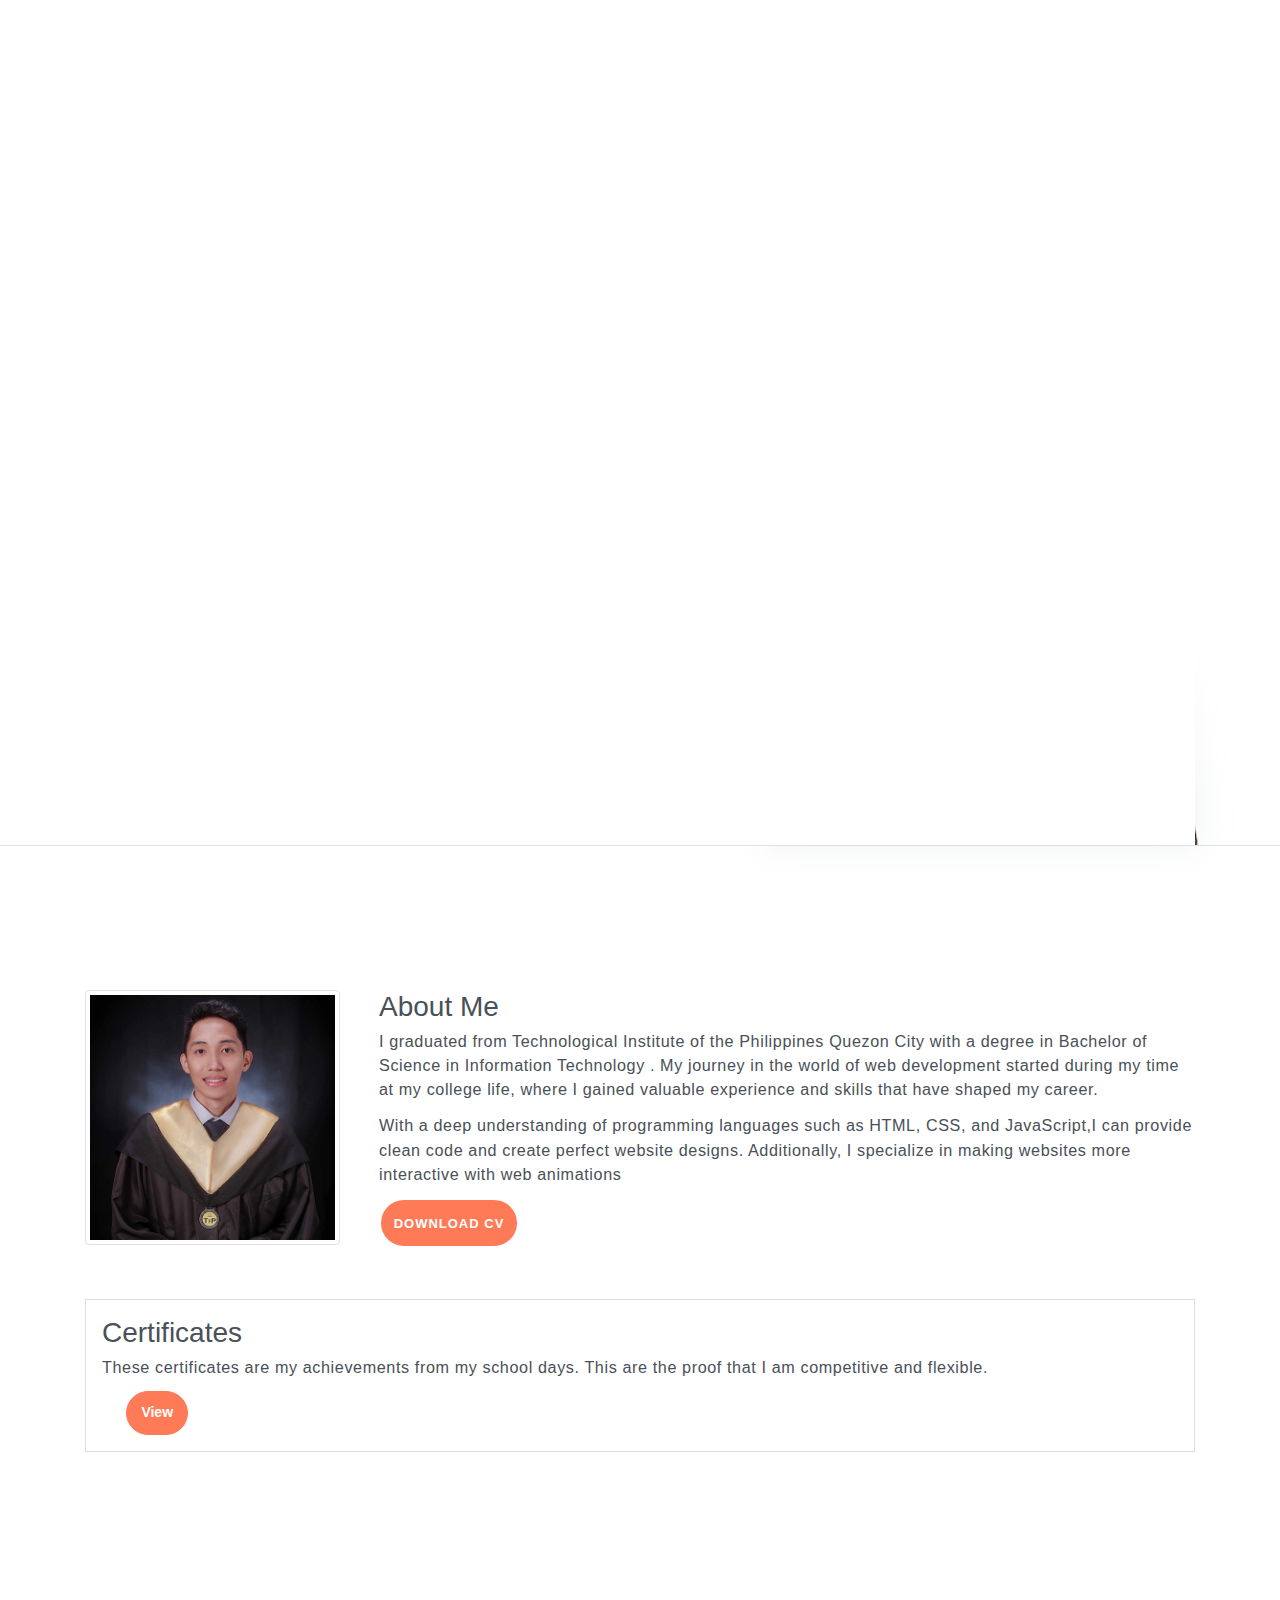
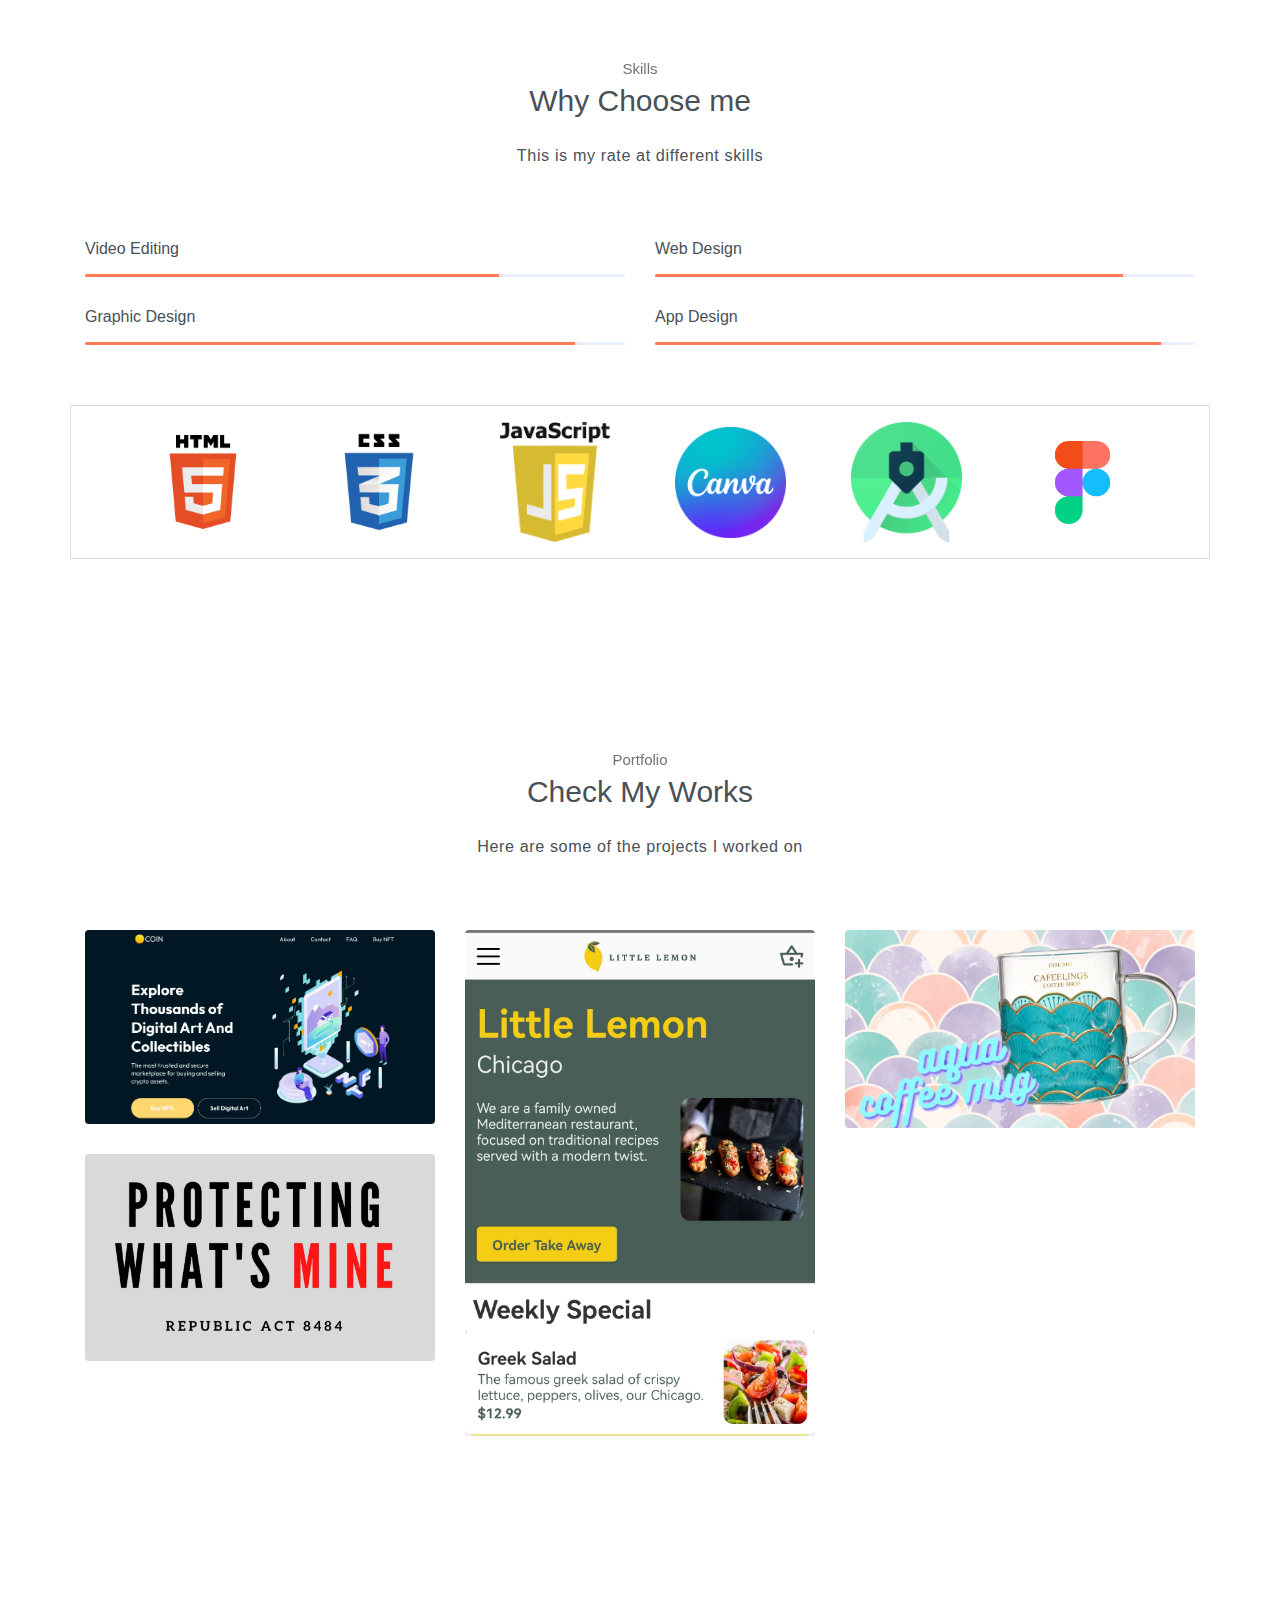
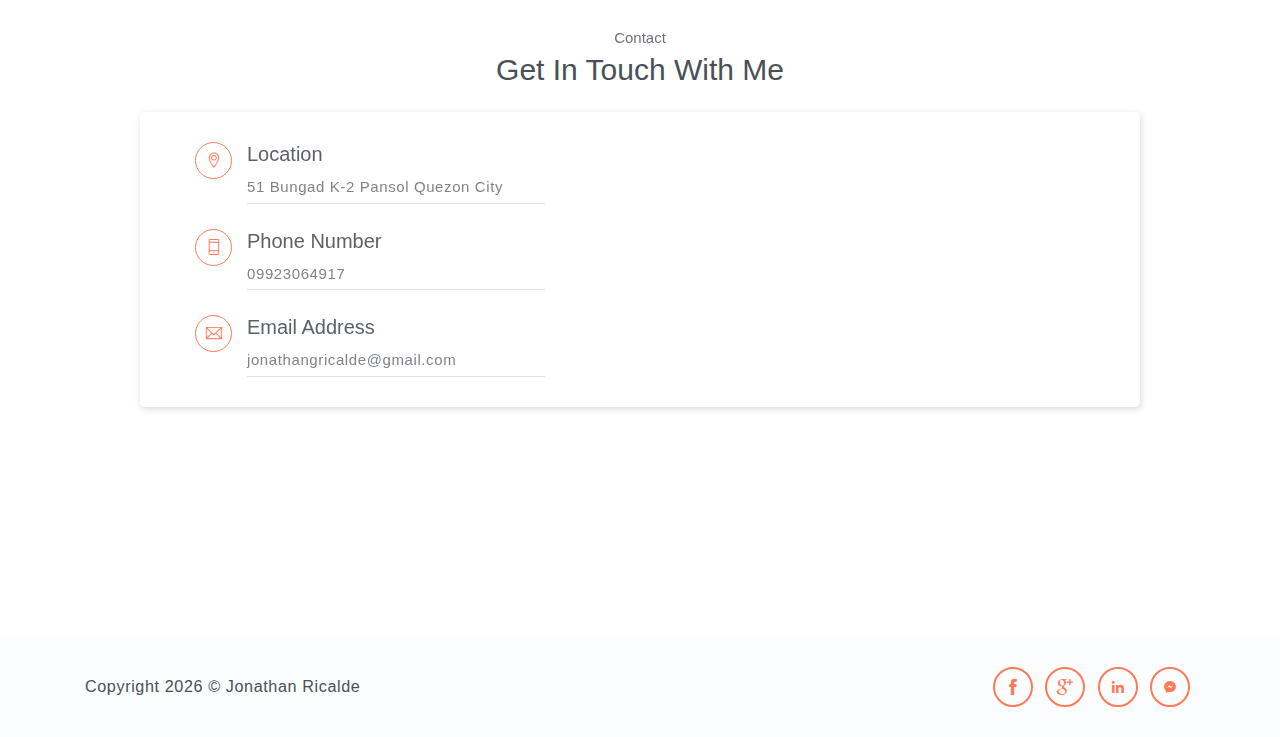
<file: public_html/index.html>
<!DOCTYPE html>
<html lang="en">
<head>
	<meta charset="utf-8">
    <meta name="viewport" content="width=device-width, initial-scale=1, shrink-to-fit=no">
    <meta name="description" content="Start your development with Steller landing page.">
    <meta name="author" content="Devcrud">
    <title>Jonathan Ricalde</title>
    <link rel="icon" href="icon.png" type="image/x-icon">
    <!-- font icons -->
    <link href='https://unpkg.com/boxicons@2.1.4/css/boxicons.min.css' rel='stylesheet'>
    <link rel="stylesheet" href="assets/vendors/themify-icons/css/themify-icons.css">
    <!-- Bootstrap + Steller main styles -->
	<link rel="stylesheet" href="assets/css/steller.css">
    
</head>
<body data-spy="scroll" data-target=".navbar" data-offset="40" id="home">

    <!-- Page navigation -->
    <nav class="navbar navbar-expand-lg navbar-light fixed-top" data-spy="affix" data-offset-top="0">
        <div class="container">
            <a class="navbar-brand" href="#">
                <img src="assets/imgs/logo.png">
            </a>
            <div class="collapse navbar-collapse" id="navbarSupportedContent">
                <ul class="navbar-nav ml-auto align-items-center">
                    <li class="nav-item">
                        <a class="nav-link" href="#home">Home</a>
                    </li>
                    <li class="nav-item">
                        <a class="nav-link" href="#about">About</a>
                    </li>
                    <li class="nav-item">
                        <a class="nav-link" href="#skills">Skills</a>
                    </li>      
                    <li class="nav-item">
                        <a class="nav-link" href="#portfolio">Portfolio</a>
                    </li>
                    <li class="nav-item">
                        <a class="nav-link" href="#contact">Contact</a>
                    </li>
                </ul>
            </div>
        </div>          
    </nav>
    <!-- End of page navibation -->

    <!-- Page Header -->
    <header class="header" id="home">
        <div class="container">
            <div class="infos">
                <h6 class="subtitle">hello, I'm</h6>
                <h6 class="title">Jonathan Ricalde</h6>
                <p>Web Developer | Designer</p>

                <div class="buttons3">
                    <a href="Resume_Ricalde.pdf">DOWNLOAD CV</a>
                </div>

                <div class="socials1">
                    <div class="socials mt-4">
                    <a class="social-item" href="https://www.facebook.com/Oks.din/"><i class="ti-facebook"></i></a>
                    <a class="social-item" href="https://mail.google.com/mail/u/0/#inbox?compose=new"><i class="ti-google"></i></a>
                    <a class="social-item" href="https://www.linkedin.com/in/jonathan-ricalde-a403b6292/"><i class='bx bxl-linkedin'></i></a>
                    <a class="social-item" href="https://www.facebook.com/messages/t/100002646205940"><i class='bx bxl-messenger'></i></a>
                    </div>
                </div>
            </div>              
            <div class="img-holder">
                    <img src="assets/imgs/jonathan1.png" alt="">
            </div>      
        </div>  
    </header>
    
    <!-- About section -->
    <section id="about" class="section mt-3">
        <div class="container mt-5">
            <div class="row text-center text-md-left">
                <div class="col-md-3">
                    <img src="assets/imgs/jonathan.jpg" alt="" class="img-thumbnail mb-4">
                </div>
                <div class="pl-md-4 col-md-9">
                    <h6 class="title">About Me</h6>
                    <p>I graduated from Technological Institute of the Philippines Quezon City with a degree in Bachelor of Science in Information Technology . My journey in the world of web development started during my time at my college life, where I gained valuable experience and skills that have shaped my career.</p>
                    <p>With a deep understanding of programming languages such as HTML, CSS, and JavaScript,I can provide clean code and create perfect website designs. Additionally, I specialize in making websites more interactive with web animations</p>
                    <div class="buttons4">
                        <a href="Resume_Ricalde.pdf" >DOWNLOAD CV</a>
                    </div>                  
                </div>
            </div>
            <div class="project">
                <h3>Certificates</h3>
                <p>These certificates are my achievements from my school days. This are the proof that I am competitive and flexible.</p>
                <a class="- btn btn-primary rounded ml-4" href="School.html">View</a> 
            </div>      
        </div>
    </section>

    

    <!-- Skills section -->
<section id="skills" class="section mt-3">
        <div class="container text-center">
            <h6 class="subtitle">Skills</h6>
            <h6 class="section-title mb-4">Why Choose me</h6>
            <p class="mb-5 pb-4">This is my rate at different skills</p>

            <div class="row text-left">
                <div class="col-sm-6">
                    <h6 class="mb-3">Video Editing</h6>
                    <div class="progress">
                        <div class="progress-bar bg-primary" role="progressbar" style="width: 76%;" aria-valuenow="25" aria-valuemin="0" aria-valuemax="100"><span>89%</span></div>
                    </div>
                </div>
                <div class="col-sm-6">
                    <h6 class="mb-3">Web Design</h6>
                    <div class="progress">
                        <div class="progress-bar bg-primary" role="progressbar" style="width: 86%;" aria-valuenow="25" aria-valuemin="0" aria-valuemax="100"><span>83%</span></div>
                    </div>
                </div>
                <div class="col-sm-6">
                    <h6 class="mb-3">Graphic Design</h6>
                    <div class="progress">
                        <div class="progress-bar bg-primary" role="progressbar" style="width: 90%;" aria-valuenow="25" aria-valuemin="0" aria-valuemax="100"><span>95%</span></div>
                    </div>
                </div>
                <div class="col-sm-6">
                    <h6 class="mb-3">App Design</h6>
                    <div class="progress">
                        <div class="progress-bar bg-primary" role="progressbar" style="width: 93%;" aria-valuenow="25" aria-valuemin="0" aria-valuemax="100"><span>90%</span></div>
                    </div>
                </div>
                <section class="project">
                    <div class="skills">
                        <img src="html.png">
                        <img src="css.png">
                        <img src="javascript.png">
                        <img src="canva.png">
                        <img src="android.png">
                        <img src="figma.png">
                    
                </div>
            </div>  
        </div>
</section>
    <!-- End of Skills sections -->

    <!-- Portfolio section -->
    <section id="portfolio" class="section">
        <div class="container text-center">
            <h6 class="subtitle">Portfolio</h6>
            <h6 class="section-title mb-4">Check My Works</h6>
            <p class="mb-5 pb-4"> Here are some of the projects I worked on</p>

            <div class="row">
                <div class="col-sm-4">
                    <div class="img-wrapper">
                        <img src="Figma1.jpg" alt="">
                        <div class="overlay">
                            <div class="overlay-infos">
                                <h5>Figma Designs</h5>
                                <div class="buttons5">
                                    <a href="figma.html" >VIEW</a>
                                </div>
                            </div>  
                        </div>
                    </div>
                    <div class="img-wrapper">
                        <img src="assets/imgs/video1.jpg" alt="">
                        <div class="overlay">
                            <div class="overlay-infos">
                                <h5>Video Animation</h5>
                                <div class="buttons5">
                                    <a href="animationvideo.html" >VIEW</a>
                                </div>
                            </div>                              
                        </div>
                    </div>                  
                </div>
                <div class="col-sm-4">
                    <div class="img-wrapper">
                        <img src="assets/imgs/littlelogo.jpg" alt="">
                        <div class="overlay">
                            <div class="overlay-infos">
                                <h5>Mobile Application</h5>
                                <div class="buttons5">
                                    <a href="mobileapp.html" >VIEW</a>
                                </div>
                            </div>                              
                        </div>
                    </div>              
                </div>      
                <div class="col-sm-4">
                    <div class="img-wrapper">
                        <img src="assets/imgs/video2.jpg" alt="">
                        <div class="overlay">
                            <div class="overlay-infos">
                                <h5>Advertizing Video</h5>
                                <div class="buttons5">
                                    <a href="advertizingvideo.html" >VIEW</a>
                                </div>
                            </div>                              
                        </div>
                    </div>     
                </div>
            </div>

        </div>
    </section>
    <!-- End of portfolio section -->

    <!-- Contact Section -->
    <section id="contact" class="position-relative section">
        <div class="container text-center">
            <h6 class="subtitle">Contact</h6>
            <h6 class="section-title mb-4">Get In Touch With Me</h6>
            

            <div class="contact text-left">
                
                <div class="contact-infos">
                    <div class="item">
                        <i class="ti-location-pin"></i>
                        <div class="">
                            <h5>Location</h5>
                            <p> 51 Bungad K-2 Pansol Quezon City</p>
                        </div>                          
                    </div>
                    <div class="item">
                        <i class="ti-mobile"></i>
                        <div>
                            <h5>Phone Number</h5>
                            <p>09923064917</p>
                        </div>                          
                    </div>
                    <div class="item">
                        <i class="ti-email"></i>
                        <div class="mb-0">
                            <h5>Email Address</h5>
                            <p>jonathangricalde@gmail.com</p>
                        </div>
                    </div>
                </div>                  
            </div>
        </div>  
        <div id="map">
            <iframe src="https://www.google.com/maps/embed?pb=!1m18!1m12!1m3!1d3860.0803381333003!2d121.08177598182101!3d14.651380866127854!2m3!1f0!2f0!3f0!3m2!1i1024!2i768!4f13.1!3m3!1m2!1s0x3397b9df2ceadc03%3A0xcea6a36e13db811b!2sKaingin%202%20Covered%20Court!5e0!3m2!1sen!2sph!4v1692406350821!5m2!1sen!2sph" width="600" height="450" style="border:0;" allowfullscreen="" loading="lazy" referrerpolicy="no-referrer-when-downgrade"></iframe>
        </div>      
    </section>
    <!-- End of Contact Section -->

    <!-- Page Footer -->
    <footer class="page-footer">
        <div class="container">
            <div class="row align-items-center">
                <div class="col-sm-6">
                    <p>Copyright <script>document.write(new Date().getFullYear())</script> &copy; Jonathan Ricalde</p>
                </div>
                <div class="col-sm-6">
                    <div class="socials">
                        <a class="social-item" href="https://www.facebook.com/Oks.din/"><i class="ti-facebook"></i></a>
                        <a class="social-item" href="https://mail.google.com/mail/u/0/#inbox?compose=new"><i class="ti-google"></i></a>
                        <a class="social-item" href="https://www.linkedin.com/in/jonathan-ricalde-a403b6292/"><i class='bx bxl-linkedin'></i></a>
                        <a class="social-item" href="https://www.facebook.com/messages/t/100002646205940"><i class='bx bxl-messenger'></i></a>
                    </div>
                </div>
            </div>
        </div>
    </footer> 
    <!-- End of page footer -->
	
	<!-- core  -->
    <script src="assets/vendors/jquery/jquery-3.4.1.js"></script>
    <script src="assets/vendors/bootstrap/bootstrap.bundle.js"></script>
    <!-- bootstrap 3 affix -->
	<script src="assets/vendors/bootstrap/bootstrap.affix.js"></script>

    <!-- steller js -->
    <script src="assets/js/steller.js"></script>

</body>
</html>
</file>
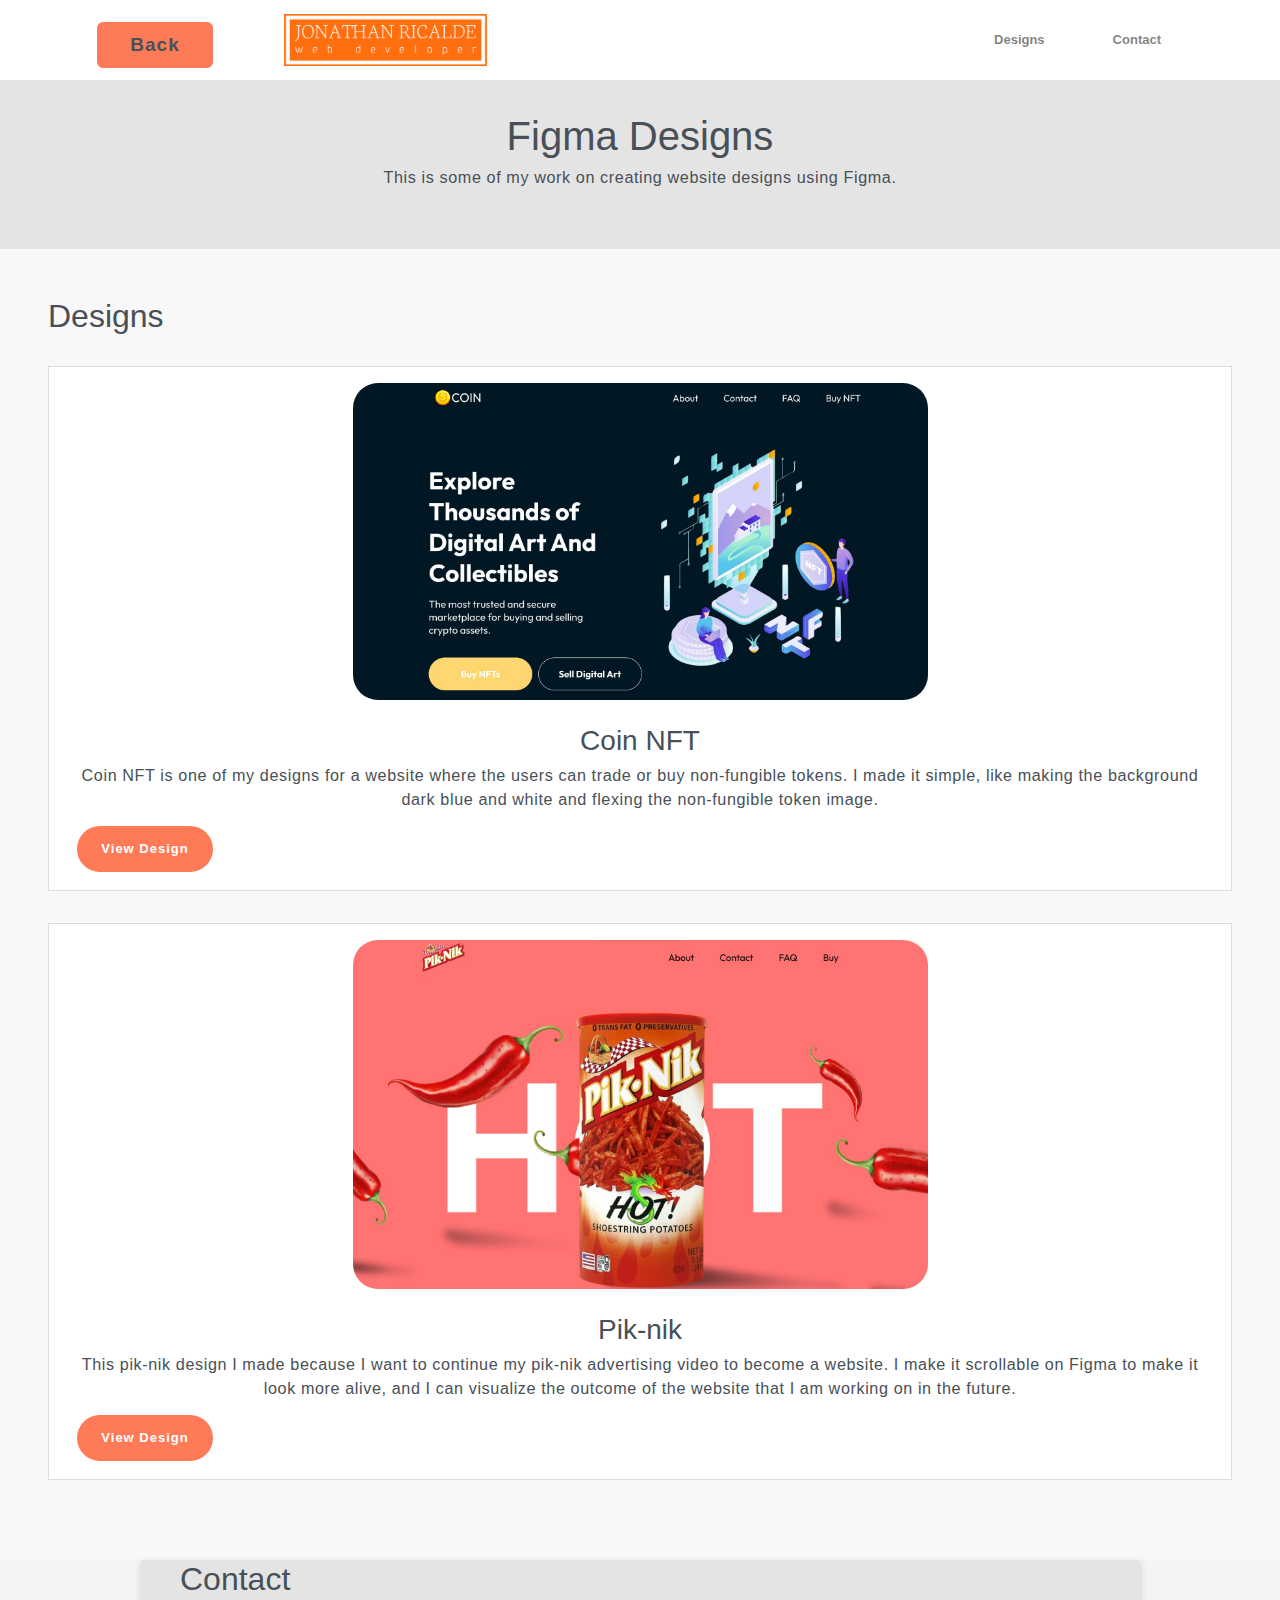
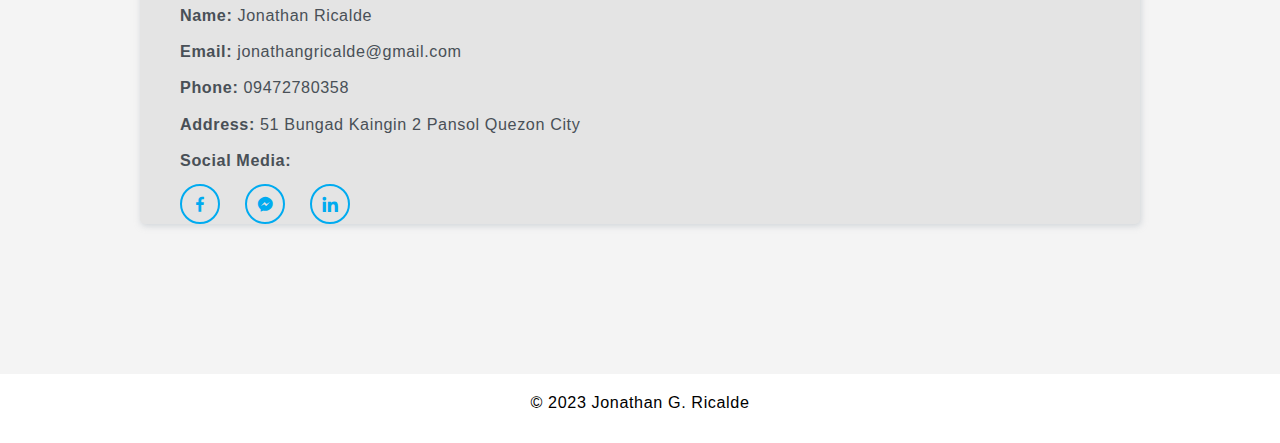
<file: public_html/figma.html>
<html lang="en">
<head>
    <meta charset="UTF-8">
    <meta name="viewport" content="width=device-width, initial-scale=1.0">
    <link href='https://unpkg.com/boxicons@2.1.4/css/boxicons.min.css' rel='stylesheet'>
    <title>Figma Designs</title> 
    <link rel="icon" href="icon.png" type="image/x-icon">
    <link rel="stylesheet" href="assets/css/steller.css">
    <style>
        body {
            font-family: Arial, sans-serif;
            margin: 0;
            padding: 0;
            background-color: #f4f4f4;
        }
        header {
            background-color: #FF8882;
            color: black;
            text-align: center;
            padding: 2em 0;
        }
        nav ul {
            list-style: none;
            display: flex;
            justify-content: center;
            
            padding: 1em 0;
            margin: 0;
        }
        nav ul li {
            margin: 0 1em;
        }
        nav a {
            text-decoration: none;
            color: white;
        }
        section {
            padding: 3em;
        }
        .about {
            background-color: #e4e4e4;
            text-align: center;
        }
        .about p {
            margin-left: 10%;
            margin-right: 10%
            
        }
        .projects {
            background-color: #f8f8f8;
        }
        .contact {
            background-color: #e4e4e4;
        }
        .project {
            margin-bottom: 2em;
            padding: 1em;
            border: 1px solid #ddd;
            background-color: white;
            text-align: center;
            
        }
        .projects img{
            width: 50%;
            border-radius: 25px;
            display: block;
            margin: auto;  
            
        }
        footer {
            text-align: center;
            padding: 1em 0;
            background-color: White;
            color: black;
        }
        
        .back a {
            position: relative;
            display: inline-flex;
            justify-content: center;
            align-items: center;
            width: 120px;
            height: 50px;
            background: #ff7a57;
            border: 2px solid white;
            border-radius: 8px;
            font-size: 19px;
            color: black;
            text-decoration: none;
            font-weight: 600;
            letter-spacing: 1px;
            z-index: 1; 
            overflow: hidden;
            transition: .5s;
        }

        .back{
            display: flex;
            justify-content: space-between;
            width: 280px;
            height: 50px;
            margin-top: 10;
            margin-left: 10;
            
        }  

        .back a:hover{
            color: #00abf0;
        }

        .back a::before {
            content: '';
            position: absolute;
            top: 0;
            left: 0;
            width: 0%;
            height: 100%;
            background: #081b29;
            z-index: -1;
            transition: .5s;
        }

        .back a:hover::before {
            width: 100%;
        }

        .contact-sci {
            bottom: 40px;
            width: 170px;
            display: flex;
            justify-content: space-between ;
        }

        .contact-sci a {
            position: relative;
            display: inline-flex;
            justify-content: center;
            align-items: center;
            width: 40px;
            height: 40px;
            background: transparent;
            border: 2px solid #00abf0;
            border-radius: 50%;
            font-size: 20px;
            color: #00abf0;
            text-decoration: none;
            z-index: 1;
            overflow: hidden;
            transform: .5s;
            
        }

        .contact-sci a:hover {
            color: #081b29;
        }

        .contact-sci a::before {
            content: '';
            position: absolute;
            top: 0;
            left: 0;
            width: 0;
            height: 100%;
            background: #00abf0;
            z-index: -1;
            transition: .5s;
        }

        .contact-sci a:hover::before {
            width: 100%;
        }
    </style>
</head>
<body>
    <header>
    </header>
    <nav class="navbar navbar-expand-lg navbar-light fixed-top" data-spy="affix" data-offset-top="0">
        <div class="container">
            <div class="back">
                <a onclick="goBack()">Back</a>
            </div>
            <a class="navbar-brand1" href="#"><img src="assets/imgs/logo.png" alt=""></a>
            <button class="navbar-toggler" type="button" data-toggle="collapse" data-target="#navbarSupportedContent" aria-controls="navbarSupportedContent" aria-expanded="false" aria-label="Toggle navigation">
                <span class="navbar-toggler-icon"></span>
            </button>
            <div class="collapse navbar-collapse" id="navbarSupportedContent">
                <ul class="navbar-nav ml-auto align-items-center">
                    <li class="nav-item">
                        <a class="nav-link" href="#about">Designs</a>
                    </li>
                    <li class="nav-item">
                        <a class="nav-link" href="#contact">Contact</a>
                    </li>   
                </ul>
            </div>
        </div>          
    </nav>
    <section class="about" id="about">
        <h1>Figma Designs</h1>
        <p>This is some of my work on creating website designs using Figma.</p>
        
    </section>
    <section class="projects" id="projects">
        <h2>Designs</h2>
        <div class="project">
            <img src="Figma1.jpg"><br>
            <h3>Coin NFT</h3>
            <p>Coin NFT is one of my designs for a website where the users can trade or buy non-fungible tokens. I made it simple, like making the background dark blue and white and flexing the non-fungible token image.</p>
            <div class="buttons4">
                <a href="https://www.figma.com/proto/ZnyZx0bRntKQo54tPLvs7S/NFTProject?node-id=1-2" >View Design</a>
            </div>
        </div>
        <div class="project">
            <img src="Figma2.jpg"><br>
            <h3>Pik-nik</h3>
            <p>This pik-nik design I made because I want to continue my pik-nik advertising video to become a website. I make it scrollable on Figma to make it look more alive, and I can visualize the outcome of the website that I am working on in the future. </p>
            <div class="buttons4">
                <a href="https://www.figma.com/proto/SJnuEx83RghHxDQQ19pTSF/Pik-Nik-Project?node-id=8-42&starting-point-node-id=8%3A42" >View Design</a>
            </div>
        </div>
    </section>
    <section class="contact" id="contact">
        <div class="container">
            <div class="contact-info">
              <h2>Contact</h2>
              <p><strong>Name:</strong> Jonathan Ricalde</p>
              <p><strong>Email:</strong> jonathangricalde@gmail.com</p>
              <p><strong>Phone:</strong> 09472780358</p>
              <p><strong>Address:</strong> 51 Bungad Kaingin 2 Pansol Quezon City</p>
              <p><strong>Social Media:</strong></p>
              <div class="contact-sci">
                <a href="https://www.facebook.com/Oks.din/"><i class='bx bxl-facebook'></i></a>
                <a href="https://www.facebook.com/messages/t/100002646205940"><i class='bx bxl-messenger'></i></a>
                <a href="https://www.linkedin.com/in/jonathan-ricalde-a403b6292/"><i class='bx bxl-linkedin'></i></a>
                </div>
            </div>
          </div>
    </section>
    </div>
        <button id="goToTopBtn" title="Go to Top">↑</button>
    </div>
    <footer>
        <p>&copy; 2023 Jonathan G. Ricalde</p>
    </footer>
     

    <script src="script.js"></script>

    

    <!-- core  -->
    <script src="assets/vendors/jquery/jquery-3.4.1.js"></script>
    <script src="assets/vendors/bootstrap/bootstrap.bundle.js"></script>
    <!-- bootstrap 3 affix -->
	<script src="assets/vendors/bootstrap/bootstrap.affix.js"></script>

    <!-- steller js -->
    <script src="assets/js/steller.js"></script>
</body>
</html>
</file>
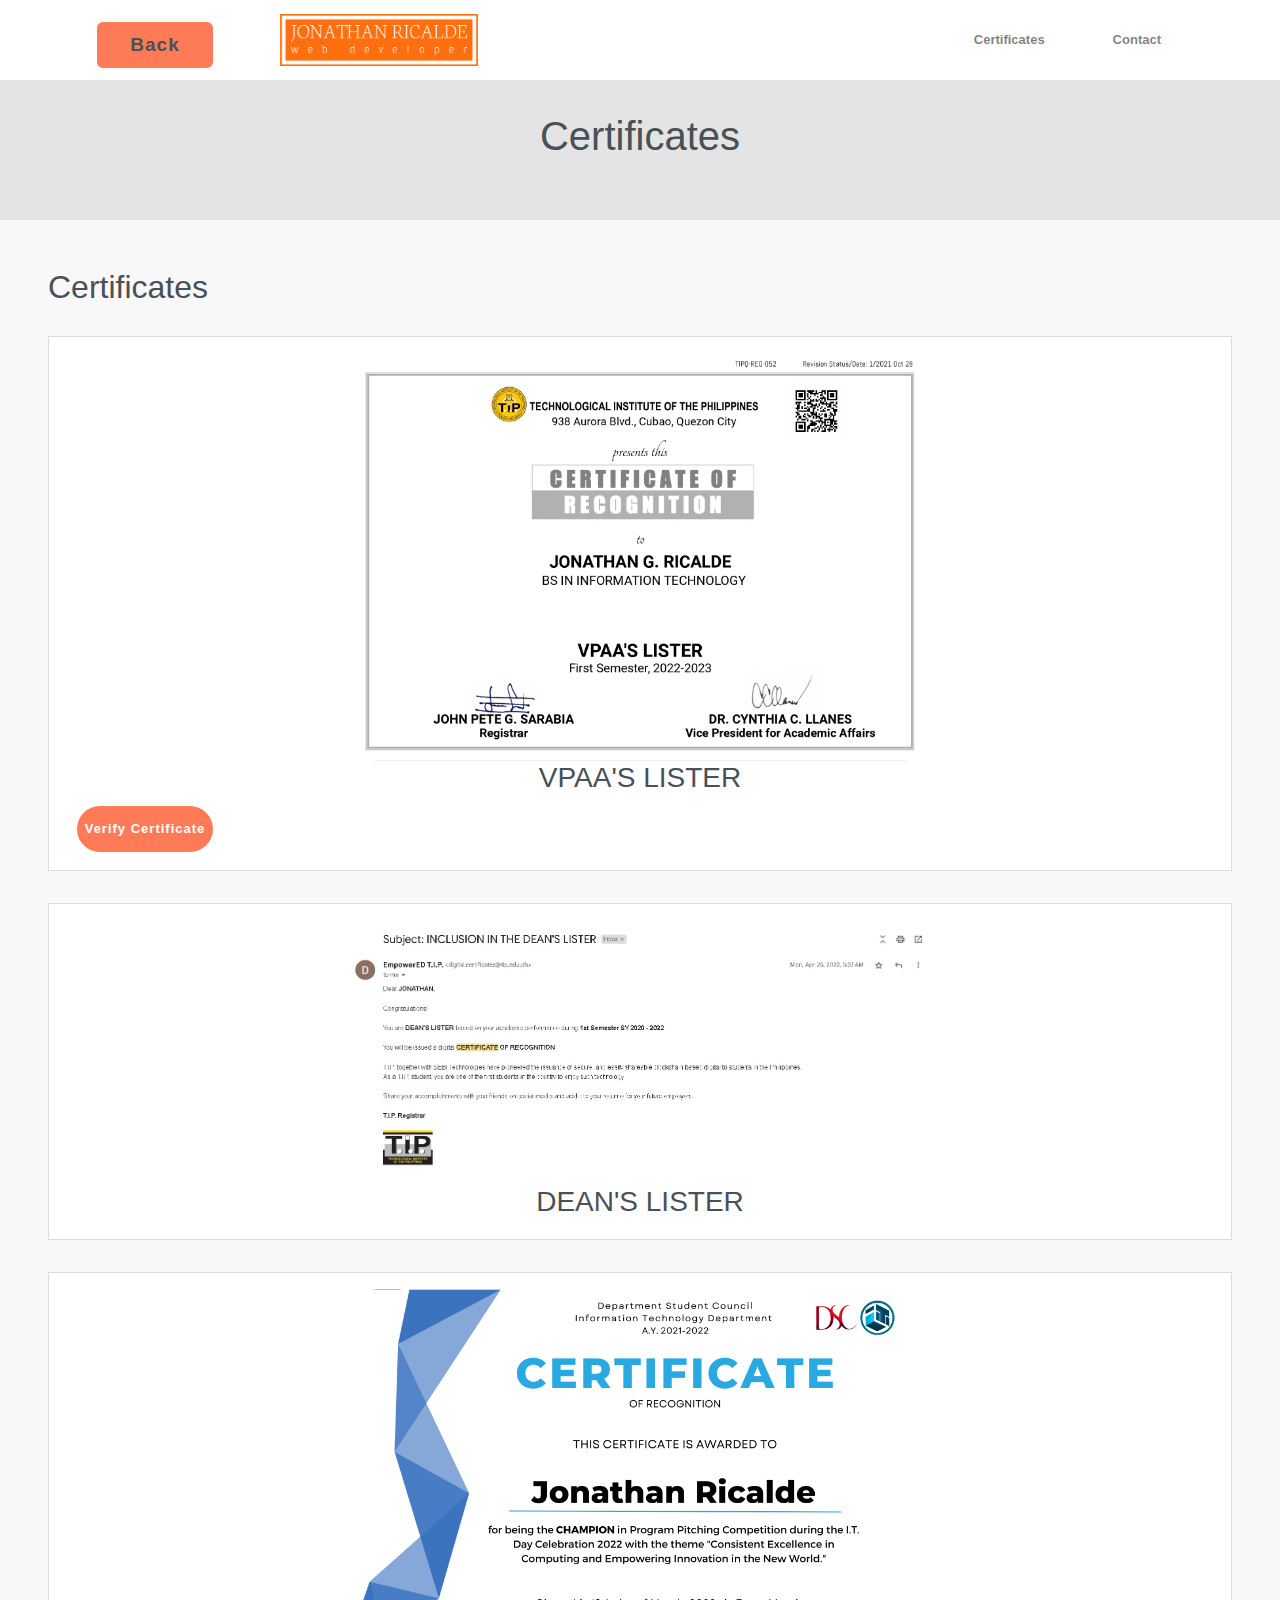
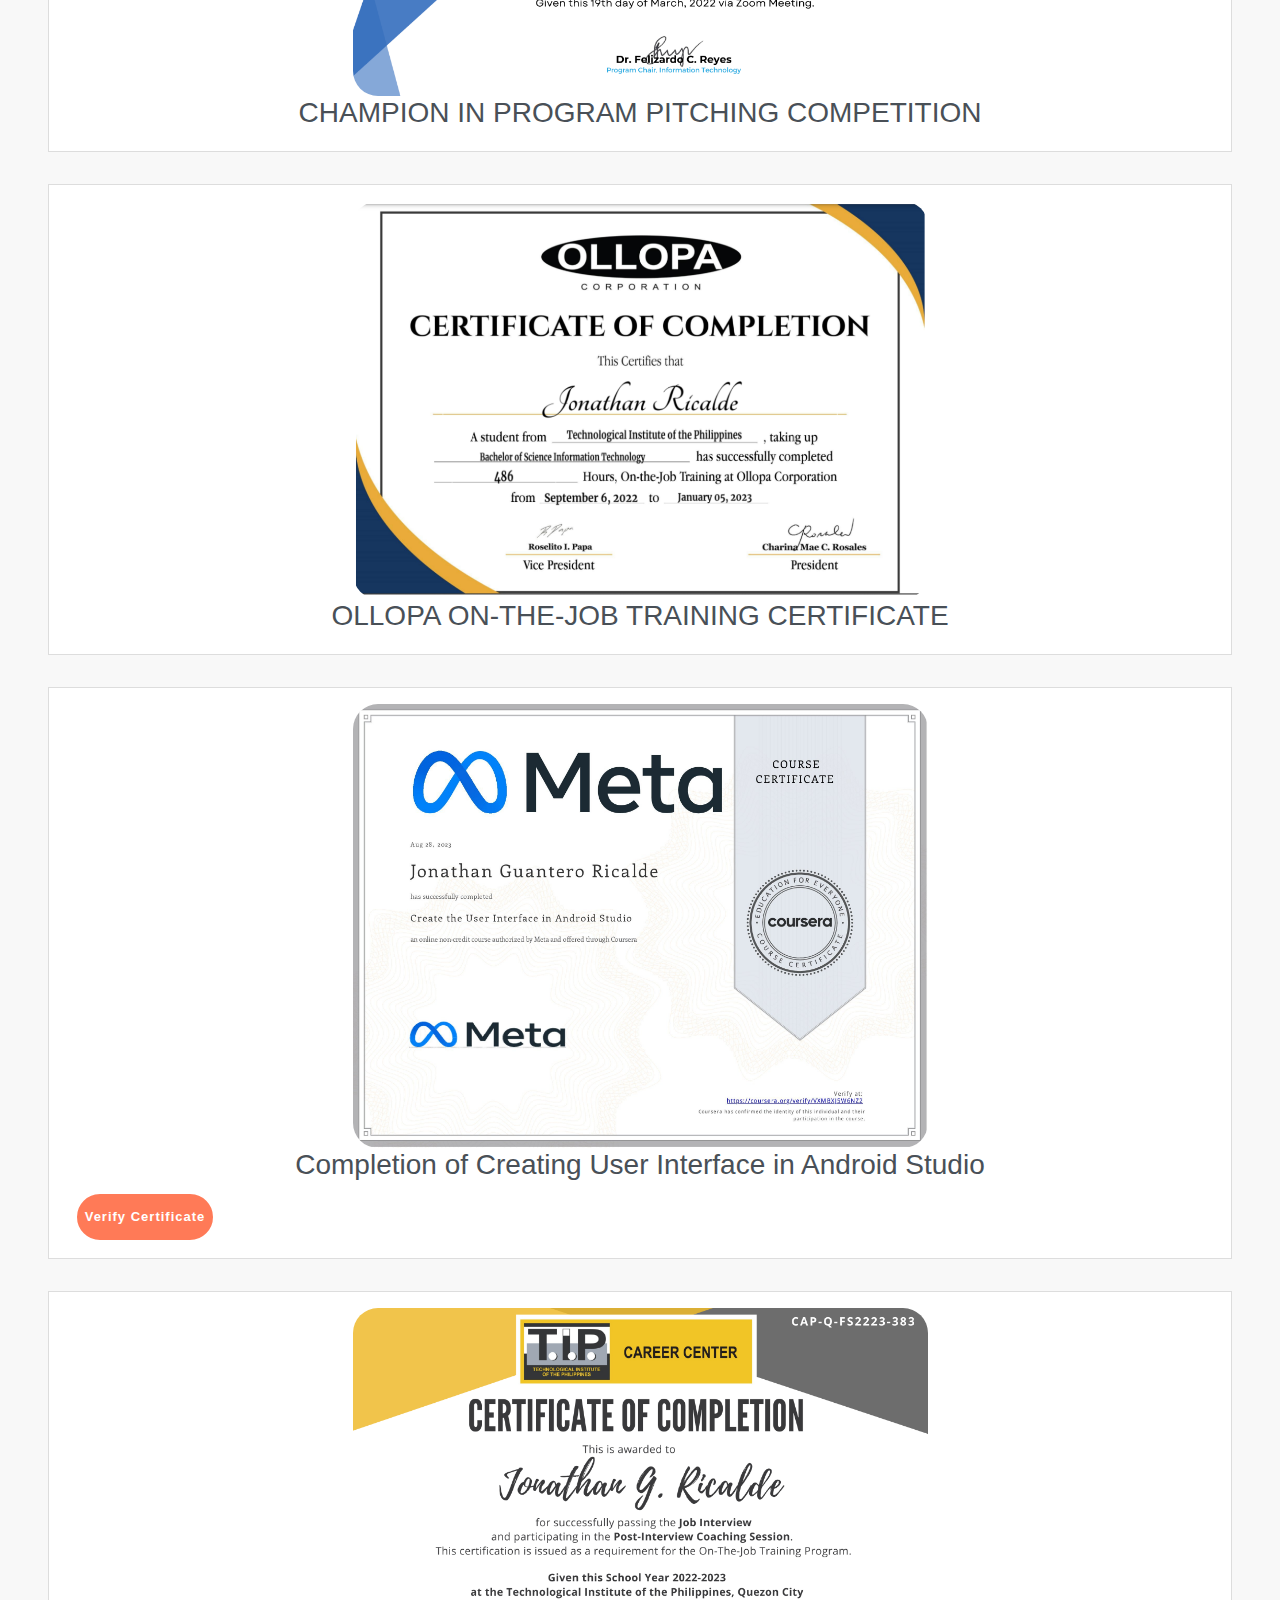
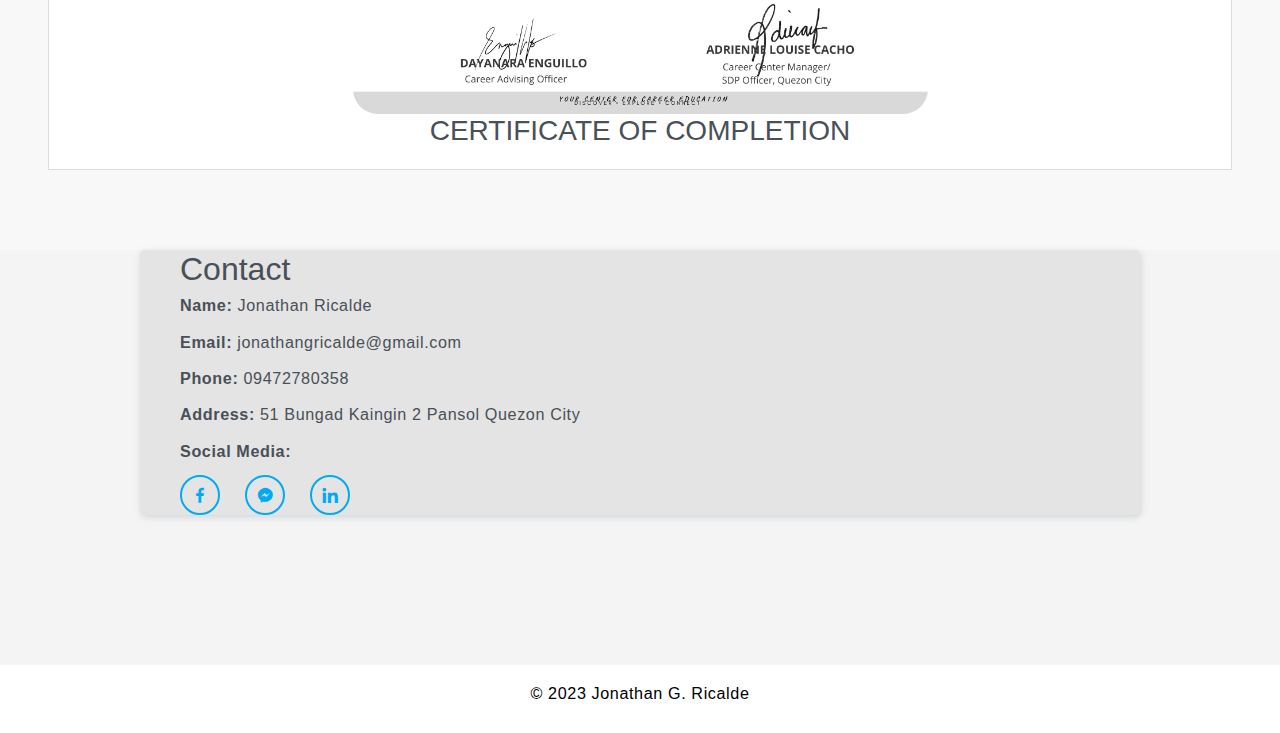
<file: public_html/School.html>
<html lang="en">
<head>
    <meta charset="UTF-8">
    <meta name="viewport" content="width=device-width, initial-scale=1.0">
    <link href='https://unpkg.com/boxicons@2.1.4/css/boxicons.min.css' rel='stylesheet'>
    <title>Certificates</title> 
    <link rel="icon" href="icon.png" type="image/x-icon">
    <link rel="stylesheet" href="assets/css/steller.css">
    <style>
        body {
            font-family: Arial, sans-serif;
            margin: 0;
            padding: 0;
            background-color: #f4f4f4;
        }
        header {
            background-color: #FF8882;
            color: black;
            text-align: center;
            padding: 2em 0;
        }
        nav ul {
            list-style: none;
            display: flex;
            justify-content: center;
            
            padding: 1em 0;
            margin: 0;
        }
        nav ul li {
            margin: 0 1em;
        }
        nav a {
            text-decoration: none;
            color: white;
        }
        section {
            padding: 3em;
        }
        .about {
            background-color: #e4e4e4;
            text-align: center;
        }
        .about p {
            margin-left: 10%;
            margin-right: 10%
            
        }
        .projects {
            background-color: #f8f8f8;
        }
        .contact {
            background-color: #e4e4e4;
        }
        .project {
            margin-bottom: 2em;
            padding: 1em;
            border: 1px solid #ddd;
            background-color: white;
            text-align: center;
            
        }
        .projects img{
            width: 50%;
            border-radius: 25px;
            display: block;
            margin: auto;  
            
        }
        footer {
            text-align: center;
            padding: 1em 0;
            background-color: White;
            color: black;
        }
        
        .back a {
            position: relative;
            display: inline-flex;
            justify-content: center;
            align-items: center;
            width: 120px;
            height: 50px;
            background: #ff7a57;
            border: 2px solid white;
            border-radius: 8px;
            font-size: 19px;
            color: black;
            text-decoration: none;
            font-weight: 600;
            letter-spacing: 1px;
            z-index: 1; 
            overflow: hidden;
            transition: .5s;
        }

        .back{
            display: flex;
            justify-content: space-between;
            width: 280px;
            height: 50px;
            margin-top: 10;
            margin-left: 10;
            
        }  

        .back a:hover{
            color: #00abf0;
        }

        .back a::before {
            content: '';
            position: absolute;
            top: 0;
            left: 0;
            width: 0%;
            height: 100%;
            background: #081b29;
            z-index: -1;
            transition: .5s;
        }

        .back a:hover::before {
            width: 100%;
        }

        .contact-sci {
            bottom: 40px;
            width: 170px;
            display: flex;
            justify-content: space-between ;
        }

        .contact-sci a {
            position: relative;
            display: inline-flex;
            justify-content: center;
            align-items: center;
            width: 40px;
            height: 40px;
            background: transparent;
            border: 2px solid #00abf0;
            border-radius: 50%;
            font-size: 20px;
            color: #00abf0;
            text-decoration: none;
            z-index: 1;
            overflow: hidden;
            transform: .5s;
            
        }

        .contact-sci a:hover {
            color: #081b29;
        }

        .contact-sci a::before {
            content: '';
            position: absolute;
            top: 0;
            left: 0;
            width: 0;
            height: 100%;
            background: #00abf0;
            z-index: -1;
            transition: .5s;
        }

        .contact-sci a:hover::before {
            width: 100%;
        }
    </style>
</head>
<body>
    <header>
    

        
        
    </header>
    <nav class="navbar navbar-expand-lg navbar-light fixed-top" data-spy="affix" data-offset-top="0">
        <div class="container">
            <div class="back">
                <a onclick="goBack()">Back</a>
            </div>
            <a class="navbar-brand1" href="#"><img src="assets/imgs/logo.png" alt=""></a>
            <button class="navbar-toggler" type="button" data-toggle="collapse" data-target="#navbarSupportedContent" aria-controls="navbarSupportedContent" aria-expanded="false" aria-label="Toggle navigation">
                <span class="navbar-toggler-icon"></span>
            </button>

            <div class="collapse navbar-collapse" id="navbarSupportedContent">
                <ul class="navbar-nav ml-auto align-items-center">
                    <li class="nav-item">
                        <a class="nav-link" href="#about">Certificates</a>
                    </li>
                    <li class="nav-item">
                        <a class="nav-link" href="#contact">Contact</a>
                    </li>   
                </ul>
            </div>
        </div>          
    </nav>
    <section class="about" id="about">
        <h1>Certificates</h1>
        <p></p>
        
    </section>
    <section class="projects" id="projects">
        <h2>Certificates</h2>
        <div class="project">
            <img src="vpaa.jpg">
            <h3>VPAA'S LISTER</h3>
            <div class="buttons4">
                <a href="https://app.diplomasafe.com/en-US/diploma/d37c15105afa7905da56ce302a3b6f253eeb952fc" >Verify Certificate</a>
            </div>
        </div>
        <div class="project">
            <img src="deans.jpg">
            <h3>DEAN'S LISTER</h3>  
        </div>
        <div class="project">
            <img src="recognition.png">
            <h3>CHAMPION IN PROGRAM PITCHING COMPETITION</h3>
        </div>
        <div class="project">
            <img src="Ollopa.png">
            <h3>OLLOPA ON-THE-JOB TRAINING CERTIFICATE</h3>
        </div>
        <div class="project">
            <img src="coursera.jpg">
            <h3>Completion of Creating User Interface in Android Studio</h3>
            <div class="buttons4">
                <a href="https://coursera.org/share/ac6c76d12f31f28159f408f2023d8f6b" >Verify Certificate</a>
            </div>
        </div>
        <div class="project">
            <img src="career.png">
            <h3>CERTIFICATE OF COMPLETION</h3>
        </div>
    </section>
    <section class="contact" id="contact">
        <div class="container">
            <div class="contact-info">
              <h2>Contact</h2>
              <p><strong>Name:</strong> Jonathan Ricalde</p>
              <p><strong>Email:</strong> jonathangricalde@gmail.com</p>
              <p><strong>Phone:</strong> 09472780358</p>
              <p><strong>Address:</strong> 51 Bungad Kaingin 2 Pansol Quezon City</p>
              <p><strong>Social Media:</strong></p>
              <div class="contact-sci">
                <a href="https://www.facebook.com/Oks.din/"><i class='bx bxl-facebook'></i></a>
                <a href="https://www.facebook.com/messages/t/100002646205940"><i class='bx bxl-messenger'></i></a>
                <a href="https://www.linkedin.com/in/jonathan-ricalde-a403b6292/"><i class='bx bxl-linkedin'></i></a>
                </div>
            </div>
          </div>
    </section>
    </div>
        <button id="goToTopBtn" title="Go to Top">↑</button>
    </div>
    <footer>
        <p>&copy; 2023 Jonathan G. Ricalde</p>
    </footer>
     

    <script src="script.js"></script>

    

    <!-- core  -->
    <script src="assets/vendors/jquery/jquery-3.4.1.js"></script>
    <script src="assets/vendors/bootstrap/bootstrap.bundle.js"></script>
    <!-- bootstrap 3 affix -->
	<script src="assets/vendors/bootstrap/bootstrap.affix.js"></script>

    <!-- steller js -->
    <script src="assets/js/steller.js"></script>
</body>
</html>
</file>
<file: public_html/assets/vendors/themify-icons/css/themify-icons.css>
@font-face {
	font-family: 'themify';
	src:url("../fonts/themify.eot?-fvbane");
	src:url("../fonts/themify.eot?#iefix-fvbane") format("embedded-opentype"),
		url("../fonts/themify.woff?-fvbane") format("woff"),
		url("../fonts/themify.ttf?-fvbane") format("truetype"),
		url("../fonts/themify.svg?-fvbane#themify") format("svg");
	font-weight: normal;
	font-style: normal;
}

[class^="ti-"], [class*=" ti-"] {
	font-family: 'themify';
	speak: none;
	font-style: normal;
	font-weight: normal;
	font-variant: normal;
	text-transform: none;
	line-height: 1;

	/* Better Font Rendering =========== */
	-webkit-font-smoothing: antialiased;
	-moz-osx-font-smoothing: grayscale;
}

.ti-wand:before {
	content: "\e600";
}
.ti-volume:before {
	content: "\e601";
}
.ti-user:before {
	content: "\e602";
}
.ti-unlock:before {
	content: "\e603";
}
.ti-unlink:before {
	content: "\e604";
}
.ti-trash:before {
	content: "\e605";
}
.ti-thought:before {
	content: "\e606";
}
.ti-target:before {
	content: "\e607";
}
.ti-tag:before {
	content: "\e608";
}
.ti-tablet:before {
	content: "\e609";
}
.ti-star:before {
	content: "\e60a";
}
.ti-spray:before {
	content: "\e60b";
}
.ti-signal:before {
	content: "\e60c";
}
.ti-shopping-cart:before {
	content: "\e60d";
}
.ti-shopping-cart-full:before {
	content: "\e60e";
}
.ti-settings:before {
	content: "\e60f";
}
.ti-search:before {
	content: "\e610";
}
.ti-zoom-in:before {
	content: "\e611";
}
.ti-zoom-out:before {
	content: "\e612";
}
.ti-cut:before {
	content: "\e613";
}
.ti-ruler:before {
	content: "\e614";
}
.ti-ruler-pencil:before {
	content: "\e615";
}
.ti-ruler-alt:before {
	content: "\e616";
}
.ti-bookmark:before {
	content: "\e617";
}
.ti-bookmark-alt:before {
	content: "\e618";
}
.ti-reload:before {
	content: "\e619";
}
.ti-plus:before {
	content: "\e61a";
}
.ti-pin:before {
	content: "\e61b";
}
.ti-pencil:before {
	content: "\e61c";
}
.ti-pencil-alt:before {
	content: "\e61d";
}
.ti-paint-roller:before {
	content: "\e61e";
}
.ti-paint-bucket:before {
	content: "\e61f";
}
.ti-na:before {
	content: "\e620";
}
.ti-mobile:before {
	content: "\e621";
}
.ti-minus:before {
	content: "\e622";
}
.ti-medall:before {
	content: "\e623";
}
.ti-medall-alt:before {
	content: "\e624";
}
.ti-marker:before {
	content: "\e625";
}
.ti-marker-alt:before {
	content: "\e626";
}
.ti-arrow-up:before {
	content: "\e627";
}
.ti-arrow-right:before {
	content: "\e628";
}
.ti-arrow-left:before {
	content: "\e629";
}
.ti-arrow-down:before {
	content: "\e62a";
}
.ti-lock:before {
	content: "\e62b";
}
.ti-location-arrow:before {
	content: "\e62c";
}
.ti-link:before {
	content: "\e62d";
}
.ti-layout:before {
	content: "\e62e";
}
.ti-layers:before {
	content: "\e62f";
}
.ti-layers-alt:before {
	content: "\e630";
}
.ti-key:before {
	content: "\e631";
}
.ti-import:before {
	content: "\e632";
}
.ti-image:before {
	content: "\e633";
}
.ti-heart:before {
	content: "\e634";
}
.ti-heart-broken:before {
	content: "\e635";
}
.ti-hand-stop:before {
	content: "\e636";
}
.ti-hand-open:before {
	content: "\e637";
}
.ti-hand-drag:before {
	content: "\e638";
}
.ti-folder:before {
	content: "\e639";
}
.ti-flag:before {
	content: "\e63a";
}
.ti-flag-alt:before {
	content: "\e63b";
}
.ti-flag-alt-2:before {
	content: "\e63c";
}
.ti-eye:before {
	content: "\e63d";
}
.ti-export:before {
	content: "\e63e";
}
.ti-exchange-vertical:before {
	content: "\e63f";
}
.ti-desktop:before {
	content: "\e640";
}
.ti-cup:before {
	content: "\e641";
}
.ti-crown:before {
	content: "\e642";
}
.ti-comments:before {
	content: "\e643";
}
.ti-comment:before {
	content: "\e644";
}
.ti-comment-alt:before {
	content: "\e645";
}
.ti-close:before {
	content: "\e646";
}
.ti-clip:before {
	content: "\e647";
}
.ti-angle-up:before {
	content: "\e648";
}
.ti-angle-right:before {
	content: "\e649";
}
.ti-angle-left:before {
	content: "\e64a";
}
.ti-angle-down:before {
	content: "\e64b";
}
.ti-check:before {
	content: "\e64c";
}
.ti-check-box:before {
	content: "\e64d";
}
.ti-camera:before {
	content: "\e64e";
}
.ti-announcement:before {
	content: "\e64f";
}
.ti-brush:before {
	content: "\e650";
}
.ti-briefcase:before {
	content: "\e651";
}
.ti-bolt:before {
	content: "\e652";
}
.ti-bolt-alt:before {
	content: "\e653";
}
.ti-blackboard:before {
	content: "\e654";
}
.ti-bag:before {
	content: "\e655";
}
.ti-move:before {
	content: "\e656";
}
.ti-arrows-vertical:before {
	content: "\e657";
}
.ti-arrows-horizontal:before {
	content: "\e658";
}
.ti-fullscreen:before {
	content: "\e659";
}
.ti-arrow-top-right:before {
	content: "\e65a";
}
.ti-arrow-top-left:before {
	content: "\e65b";
}
.ti-arrow-circle-up:before {
	content: "\e65c";
}
.ti-arrow-circle-right:before {
	content: "\e65d";
}
.ti-arrow-circle-left:before {
	content: "\e65e";
}
.ti-arrow-circle-down:before {
	content: "\e65f";
}
.ti-angle-double-up:before {
	content: "\e660";
}
.ti-angle-double-right:before {
	content: "\e661";
}
.ti-angle-double-left:before {
	content: "\e662";
}
.ti-angle-double-down:before {
	content: "\e663";
}
.ti-zip:before {
	content: "\e664";
}
.ti-world:before {
	content: "\e665";
}
.ti-wheelchair:before {
	content: "\e666";
}
.ti-view-list:before {
	content: "\e667";
}
.ti-view-list-alt:before {
	content: "\e668";
}
.ti-view-grid:before {
	content: "\e669";
}
.ti-uppercase:before {
	content: "\e66a";
}
.ti-upload:before {
	content: "\e66b";
}
.ti-underline:before {
	content: "\e66c";
}
.ti-truck:before {
	content: "\e66d";
}
.ti-timer:before {
	content: "\e66e";
}
.ti-ticket:before {
	content: "\e66f";
}
.ti-thumb-up:before {
	content: "\e670";
}
.ti-thumb-down:before {
	content: "\e671";
}
.ti-text:before {
	content: "\e672";
}
.ti-stats-up:before {
	content: "\e673";
}
.ti-stats-down:before {
	content: "\e674";
}
.ti-split-v:before {
	content: "\e675";
}
.ti-split-h:before {
	content: "\e676";
}
.ti-smallcap:before {
	content: "\e677";
}
.ti-shine:before {
	content: "\e678";
}
.ti-shift-right:before {
	content: "\e679";
}
.ti-shift-left:before {
	content: "\e67a";
}
.ti-shield:before {
	content: "\e67b";
}
.ti-notepad:before {
	content: "\e67c";
}
.ti-server:before {
	content: "\e67d";
}
.ti-quote-right:before {
	content: "\e67e";
}
.ti-quote-left:before {
	content: "\e67f";
}
.ti-pulse:before {
	content: "\e680";
}
.ti-printer:before {
	content: "\e681";
}
.ti-power-off:before {
	content: "\e682";
}
.ti-plug:before {
	content: "\e683";
}
.ti-pie-chart:before {
	content: "\e684";
}
.ti-paragraph:before {
	content: "\e685";
}
.ti-panel:before {
	content: "\e686";
}
.ti-package:before {
	content: "\e687";
}
.ti-music:before {
	content: "\e688";
}
.ti-music-alt:before {
	content: "\e689";
}
.ti-mouse:before {
	content: "\e68a";
}
.ti-mouse-alt:before {
	content: "\e68b";
}
.ti-money:before {
	content: "\e68c";
}
.ti-microphone:before {
	content: "\e68d";
}
.ti-menu:before {
	content: "\e68e";
}
.ti-menu-alt:before {
	content: "\e68f";
}
.ti-map:before {
	content: "\e690";
}
.ti-map-alt:before {
	content: "\e691";
}
.ti-loop:before {
	content: "\e692";
}
.ti-location-pin:before {
	content: "\e693";
}
.ti-list:before {
	content: "\e694";
}
.ti-light-bulb:before {
	content: "\e695";
}
.ti-Italic:before {
	content: "\e696";
}
.ti-info:before {
	content: "\e697";
}
.ti-infinite:before {
	content: "\e698";
}
.ti-id-badge:before {
	content: "\e699";
}
.ti-hummer:before {
	content: "\e69a";
}
.ti-home:before {
	content: "\e69b";
}
.ti-help:before {
	content: "\e69c";
}
.ti-headphone:before {
	content: "\e69d";
}
.ti-harddrives:before {
	content: "\e69e";
}
.ti-harddrive:before {
	content: "\e69f";
}
.ti-gift:before {
	content: "\e6a0";
}
.ti-game:before {
	content: "\e6a1";
}
.ti-filter:before {
	content: "\e6a2";
}
.ti-files:before {
	content: "\e6a3";
}
.ti-file:before {
	content: "\e6a4";
}
.ti-eraser:before {
	content: "\e6a5";
}
.ti-envelope:before {
	content: "\e6a6";
}
.ti-download:before {
	content: "\e6a7";
}
.ti-direction:before {
	content: "\e6a8";
}
.ti-direction-alt:before {
	content: "\e6a9";
}
.ti-dashboard:before {
	content: "\e6aa";
}
.ti-control-stop:before {
	content: "\e6ab";
}
.ti-control-shuffle:before {
	content: "\e6ac";
}
.ti-control-play:before {
	content: "\e6ad";
}
.ti-control-pause:before {
	content: "\e6ae";
}
.ti-control-forward:before {
	content: "\e6af";
}
.ti-control-backward:before {
	content: "\e6b0";
}
.ti-cloud:before {
	content: "\e6b1";
}
.ti-cloud-up:before {
	content: "\e6b2";
}
.ti-cloud-down:before {
	content: "\e6b3";
}
.ti-clipboard:before {
	content: "\e6b4";
}
.ti-car:before {
	content: "\e6b5";
}
.ti-calendar:before {
	content: "\e6b6";
}
.ti-book:before {
	content: "\e6b7";
}
.ti-bell:before {
	content: "\e6b8";
}
.ti-basketball:before {
	content: "\e6b9";
}
.ti-bar-chart:before {
	content: "\e6ba";
}
.ti-bar-chart-alt:before {
	content: "\e6bb";
}
.ti-back-right:before {
	content: "\e6bc";
}
.ti-back-left:before {
	content: "\e6bd";
}
.ti-arrows-corner:before {
	content: "\e6be";
}
.ti-archive:before {
	content: "\e6bf";
}
.ti-anchor:before {
	content: "\e6c0";
}
.ti-align-right:before {
	content: "\e6c1";
}
.ti-align-left:before {
	content: "\e6c2";
}
.ti-align-justify:before {
	content: "\e6c3";
}
.ti-align-center:before {
	content: "\e6c4";
}
.ti-alert:before {
	content: "\e6c5";
}
.ti-alarm-clock:before {
	content: "\e6c6";
}
.ti-agenda:before {
	content: "\e6c7";
}
.ti-write:before {
	content: "\e6c8";
}
.ti-window:before {
	content: "\e6c9";
}
.ti-widgetized:before {
	content: "\e6ca";
}
.ti-widget:before {
	content: "\e6cb";
}
.ti-widget-alt:before {
	content: "\e6cc";
}
.ti-wallet:before {
	content: "\e6cd";
}
.ti-video-clapper:before {
	content: "\e6ce";
}
.ti-video-camera:before {
	content: "\e6cf";
}
.ti-vector:before {
	content: "\e6d0";
}
.ti-themify-logo:before {
	content: "\e6d1";
}
.ti-themify-favicon:before {
	content: "\e6d2";
}
.ti-themify-favicon-alt:before {
	content: "\e6d3";
}
.ti-support:before {
	content: "\e6d4";
}
.ti-stamp:before {
	content: "\e6d5";
}
.ti-split-v-alt:before {
	content: "\e6d6";
}
.ti-slice:before {
	content: "\e6d7";
}
.ti-shortcode:before {
	content: "\e6d8";
}
.ti-shift-right-alt:before {
	content: "\e6d9";
}
.ti-shift-left-alt:before {
	content: "\e6da";
}
.ti-ruler-alt-2:before {
	content: "\e6db";
}
.ti-receipt:before {
	content: "\e6dc";
}
.ti-pin2:before {
	content: "\e6dd";
}
.ti-pin-alt:before {
	content: "\e6de";
}
.ti-pencil-alt2:before {
	content: "\e6df";
}
.ti-palette:before {
	content: "\e6e0";
}
.ti-more:before {
	content: "\e6e1";
}
.ti-more-alt:before {
	content: "\e6e2";
}
.ti-microphone-alt:before {
	content: "\e6e3";
}
.ti-magnet:before {
	content: "\e6e4";
}
.ti-line-double:before {
	content: "\e6e5";
}
.ti-line-dotted:before {
	content: "\e6e6";
}
.ti-line-dashed:before {
	content: "\e6e7";
}
.ti-layout-width-full:before {
	content: "\e6e8";
}
.ti-layout-width-default:before {
	content: "\e6e9";
}
.ti-layout-width-default-alt:before {
	content: "\e6ea";
}
.ti-layout-tab:before {
	content: "\e6eb";
}
.ti-layout-tab-window:before {
	content: "\e6ec";
}
.ti-layout-tab-v:before {
	content: "\e6ed";
}
.ti-layout-tab-min:before {
	content: "\e6ee";
}
.ti-layout-slider:before {
	content: "\e6ef";
}
.ti-layout-slider-alt:before {
	content: "\e6f0";
}
.ti-layout-sidebar-right:before {
	content: "\e6f1";
}
.ti-layout-sidebar-none:before {
	content: "\e6f2";
}
.ti-layout-sidebar-left:before {
	content: "\e6f3";
}
.ti-layout-placeholder:before {
	content: "\e6f4";
}
.ti-layout-menu:before {
	content: "\e6f5";
}
.ti-layout-menu-v:before {
	content: "\e6f6";
}
.ti-layout-menu-separated:before {
	content: "\e6f7";
}
.ti-layout-menu-full:before {
	content: "\e6f8";
}
.ti-layout-media-right-alt:before {
	content: "\e6f9";
}
.ti-layout-media-right:before {
	content: "\e6fa";
}
.ti-layout-media-overlay:before {
	content: "\e6fb";
}
.ti-layout-media-overlay-alt:before {
	content: "\e6fc";
}
.ti-layout-media-overlay-alt-2:before {
	content: "\e6fd";
}
.ti-layout-media-left-alt:before {
	content: "\e6fe";
}
.ti-layout-media-left:before {
	content: "\e6ff";
}
.ti-layout-media-center-alt:before {
	content: "\e700";
}
.ti-layout-media-center:before {
	content: "\e701";
}
.ti-layout-list-thumb:before {
	content: "\e702";
}
.ti-layout-list-thumb-alt:before {
	content: "\e703";
}
.ti-layout-list-post:before {
	content: "\e704";
}
.ti-layout-list-large-image:before {
	content: "\e705";
}
.ti-layout-line-solid:before {
	content: "\e706";
}
.ti-layout-grid4:before {
	content: "\e707";
}
.ti-layout-grid3:before {
	content: "\e708";
}
.ti-layout-grid2:before {
	content: "\e709";
}
.ti-layout-grid2-thumb:before {
	content: "\e70a";
}
.ti-layout-cta-right:before {
	content: "\e70b";
}
.ti-layout-cta-left:before {
	content: "\e70c";
}
.ti-layout-cta-center:before {
	content: "\e70d";
}
.ti-layout-cta-btn-right:before {
	content: "\e70e";
}
.ti-layout-cta-btn-left:before {
	content: "\e70f";
}
.ti-layout-column4:before {
	content: "\e710";
}
.ti-layout-column3:before {
	content: "\e711";
}
.ti-layout-column2:before {
	content: "\e712";
}
.ti-layout-accordion-separated:before {
	content: "\e713";
}
.ti-layout-accordion-merged:before {
	content: "\e714";
}
.ti-layout-accordion-list:before {
	content: "\e715";
}
.ti-ink-pen:before {
	content: "\e716";
}
.ti-info-alt:before {
	content: "\e717";
}
.ti-help-alt:before {
	content: "\e718";
}
.ti-headphone-alt:before {
	content: "\e719";
}
.ti-hand-point-up:before {
	content: "\e71a";
}
.ti-hand-point-right:before {
	content: "\e71b";
}
.ti-hand-point-left:before {
	content: "\e71c";
}
.ti-hand-point-down:before {
	content: "\e71d";
}
.ti-gallery:before {
	content: "\e71e";
}
.ti-face-smile:before {
	content: "\e71f";
}
.ti-face-sad:before {
	content: "\e720";
}
.ti-credit-card:before {
	content: "\e721";
}
.ti-control-skip-forward:before {
	content: "\e722";
}
.ti-control-skip-backward:before {
	content: "\e723";
}
.ti-control-record:before {
	content: "\e724";
}
.ti-control-eject:before {
	content: "\e725";
}
.ti-comments-smiley:before {
	content: "\e726";
}
.ti-brush-alt:before {
	content: "\e727";
}
.ti-youtube:before {
	content: "\e728";
}
.ti-vimeo:before {
	content: "\e729";
}
.ti-twitter:before {
	content: "\e72a";
}
.ti-time:before {
	content: "\e72b";
}
.ti-tumblr:before {
	content: "\e72c";
}
.ti-skype:before {
	content: "\e72d";
}
.ti-share:before {
	content: "\e72e";
}
.ti-share-alt:before {
	content: "\e72f";
}
.ti-rocket:before {
	content: "\e730";
}
.ti-pinterest:before {
	content: "\e731";
}
.ti-new-window:before {
	content: "\e732";
}
.ti-microsoft:before {
	content: "\e733";
}
.ti-list-ol:before {
	content: "\e734";
}
.ti-linkedin:before {
	content: "\e735";
}
.ti-layout-sidebar-2:before {
	content: "\e736";
}
.ti-layout-grid4-alt:before {
	content: "\e737";
}
.ti-layout-grid3-alt:before {
	content: "\e738";
}
.ti-layout-grid2-alt:before {
	content: "\e739";
}
.ti-layout-column4-alt:before {
	content: "\e73a";
}
.ti-layout-column3-alt:before {
	content: "\e73b";
}
.ti-layout-column2-alt:before {
	content: "\e73c";
}
.ti-instagram:before {
	content: "\e73d";
}
.ti-google:before {
	content: "\e73e";
}
.ti-github:before {
	content: "\e73f";
}
.ti-flickr:before {
	content: "\e740";
}
.ti-facebook:before {
	content: "\e741";
}
.ti-dropbox:before {
	content: "\e742";
}
.ti-dribbble:before {
	content: "\e743";
}
.ti-apple:before {
	content: "\e744";
}
.ti-android:before {
	content: "\e745";
}
.ti-save:before {
	content: "\e746";
}
.ti-save-alt:before {
	content: "\e747";
}
.ti-yahoo:before {
	content: "\e748";
}
.ti-wordpress:before {
	content: "\e749";
}
.ti-vimeo-alt:before {
	content: "\e74a";
}
.ti-twitter-alt:before {
	content: "\e74b";
}
.ti-tumblr-alt:before {
	content: "\e74c";
}
.ti-trello:before {
	content: "\e74d";
}
.ti-stack-overflow:before {
	content: "\e74e";
}
.ti-soundcloud:before {
	content: "\e74f";
}
.ti-sharethis:before {
	content: "\e750";
}
.ti-sharethis-alt:before {
	content: "\e751";
}
.ti-reddit:before {
	content: "\e752";
}
.ti-pinterest-alt:before {
	content: "\e753";
}
.ti-microsoft-alt:before {
	content: "\e754";
}
.ti-linux:before {
	content: "\e755";
}
.ti-jsfiddle:before {
	content: "\e756";
}
.ti-joomla:before {
	content: "\e757";
}
.ti-html5:before {
	content: "\e758";
}
.ti-flickr-alt:before {
	content: "\e759";
}
.ti-email:before {
	content: "\e75a";
}
.ti-drupal:before {
	content: "\e75b";
}
.ti-dropbox-alt:before {
	content: "\e75c";
}
.ti-css3:before {
	content: "\e75d";
}
.ti-rss:before {
	content: "\e75e";
}
.ti-rss-alt:before {
	content: "\e75f";
}
</file>
<file: public_html/assets/css/steller.css>
:root {
  --blue: #79A9F5;
  --indigo: #C45F90;
  --purple: #A16AE8;
  --pink: #FC8BC0;
  --red: #F85C70;
  --orange: #FF8882;
  --yellow: #FAD02C;
  --green: #A3C14A;
  --teal: #20c997;
  --cyan: #47D8E0;
  --white: #fff;
  --gray: #6c757d;
  --gray-dark: #343a40;
  --primary: #ff7a57;
  --secondary: #6c757d;
  --success: #A3C14A;
  --info: #47D8E0;
  --warning: #FAD02C;
  --danger: #F85C70;
  --light: #f8f9fa;
  --dark: #343a40;
  --breakpoint-xs: 0;
  --breakpoint-sm: 576px;
  --breakpoint-md: 768px;
  --breakpoint-lg: 992px;
  --breakpoint-xl: 1200px;
  --font-family-sans-serif: -apple-system, BlinkMacSystemFont, "Segoe UI", Roboto, "Helvetica Neue", Arial, "Noto Sans", sans-serif, "Apple Color Emoji", "Segoe UI Emoji", "Segoe UI Symbol", "Noto Color Emoji";
  --font-family-monospace: SFMono-Regular, Menlo, Monaco, Consolas, "Liberation Mono", "Courier New", monospace;
}

*,
*::before,
*::after {
  box-sizing: border-box;
}

html {
  font-family: sans-serif;
  line-height: 1.15;
  -webkit-text-size-adjust: 100%;
  -webkit-tap-highlight-color: rgba(0, 0, 0, 0);
}

article, aside, figcaption, figure, footer, header, hgroup, main, nav, section {
  display: block;
}

body {
  margin: 0;
  font-family: -apple-system, BlinkMacSystemFont, "Segoe UI", Roboto, "Helvetica Neue", Arial, "Noto Sans", sans-serif, "Apple Color Emoji", "Segoe UI Emoji", "Segoe UI Symbol", "Noto Color Emoji";
  font-size: 1rem;
  font-weight: 400;
  line-height: 1.5;
  color: #495057;
  text-align: left;
  background-color: #fff;
}

[tabindex="-1"]:focus {
  outline: 0 !important;
}

hr {
  box-sizing: content-box;
  height: 0;
  overflow: visible;
}

h1, h2, h3, h4, h5, h6 {
  margin-top: 0;
  margin-bottom: 0.5rem;
}

p {
  margin-top: 0;
  margin-bottom: 1rem;
}

abbr[title],
abbr[data-original-title] {
  text-decoration: underline;
  -webkit-text-decoration: underline dotted;
          text-decoration: underline dotted;
  cursor: help;
  border-bottom: 0;
  -webkit-text-decoration-skip-ink: none;
          text-decoration-skip-ink: none;
}

address {
  margin-bottom: 1rem;
  font-style: normal;
  line-height: inherit;
}

ol,
ul,
dl {
  margin-top: 0;
  margin-bottom: 1rem;
}

ol ol,
ul ul,
ol ul,
ul ol {
  margin-bottom: 0;
}

dt {
  font-weight: 700;
}

dd {
  margin-bottom: .5rem;
  margin-left: 0;
}

blockquote {
  margin: 0 0 1rem;
}

b,
strong {
  font-weight: bolder;
}

small {
  font-size: 80%;
}

sub,
sup {
  position: relative;
  font-size: 75%;
  line-height: 0;
  vertical-align: baseline;
}

sub {
  bottom: -.25em;
}

sup {
  top: -.5em;
}

a {
  color: #ff7a57;
  text-decoration: none;
  background-color: transparent;
}

a:hover {
  color: #ff3d0b;
  text-decoration: underline;
}

a:not([href]):not([tabindex]) {
  color: inherit;
  text-decoration: none;
}

a:not([href]):not([tabindex]):hover, a:not([href]):not([tabindex]):focus {
  color: inherit;
  text-decoration: none;
}

a:not([href]):not([tabindex]):focus {
  outline: 0;
}

pre,
code,
kbd,
samp {
  font-family: SFMono-Regular, Menlo, Monaco, Consolas, "Liberation Mono", "Courier New", monospace;
  font-size: 1em;
}

pre {
  margin-top: 0;
  margin-bottom: 1rem;
  overflow: auto;
}

figure {
  margin: 0 0 1rem;
}

img {
  vertical-align: middle;
  border-style: none;
  
}

svg {
  overflow: hidden;
  vertical-align: middle;
}

table {
  border-collapse: collapse;
}

caption {
  padding-top: 0.75rem;
  padding-bottom: 0.75rem;
  color: #6c757d;
  text-align: left;
  caption-side: bottom;
}

th {
  text-align: inherit;
}

label {
  display: inline-block;
  margin-bottom: 0.5rem;
}

button {
  border-radius: 0;
}

button:focus {
  outline: 1px dotted;
  outline: 5px auto -webkit-focus-ring-color;
}

input,
button,
select,
optgroup,
textarea {
  margin: 0;
  font-family: inherit;
  font-size: inherit;
  line-height: inherit;
}

button,
input {
  overflow: visible;
}

button,
select {
  text-transform: none;
}

select {
  word-wrap: normal;
}

button,
[type="button"],
[type="reset"],
[type="submit"] {
  -webkit-appearance: button;
}

button:not(:disabled),
[type="button"]:not(:disabled),
[type="reset"]:not(:disabled),
[type="submit"]:not(:disabled) {
  cursor: pointer;
}

button::-moz-focus-inner,
[type="button"]::-moz-focus-inner,
[type="reset"]::-moz-focus-inner,
[type="submit"]::-moz-focus-inner {
  padding: 0;
  border-style: none;
}

input[type="radio"],
input[type="checkbox"] {
  box-sizing: border-box;
  padding: 0;
}

input[type="date"],
input[type="time"],
input[type="datetime-local"],
input[type="month"] {
  -webkit-appearance: listbox;
}

textarea {
  overflow: auto;
  resize: vertical;
}

fieldset {
  min-width: 0;
  padding: 0;
  margin: 0;
  border: 0;
}

legend {
  display: block;
  width: 100%;
  max-width: 100%;
  padding: 0;
  margin-bottom: .5rem;
  font-size: 1.5rem;
  line-height: inherit;
  color: inherit;
  white-space: normal;
}

progress {
  vertical-align: baseline;
}

[type="number"]::-webkit-inner-spin-button,
[type="number"]::-webkit-outer-spin-button {
  height: auto;
}

[type="search"] {
  outline-offset: -2px;
  -webkit-appearance: none;
}

[type="search"]::-webkit-search-decoration {
  -webkit-appearance: none;
}

::-webkit-file-upload-button {
  font: inherit;
  -webkit-appearance: button;
}

output {
  display: inline-block;
}

summary {
  display: list-item;
  cursor: pointer;
}

template {
  display: none;
}

[hidden] {
  display: none !important;
}

h1, h2, h3, h4, h5, h6,
.h1, .h2, .h3, .h4, .h5, .h6 {
  margin-bottom: 0.5rem;
  font-weight: 500;
  line-height: 1.2;
}

h1, .h1 {
  font-size: 2.5rem;
}

h2, .h2 {
  font-size: 2rem;
}

h3, .h3 {
  font-size: 1.75rem;
}

h4, .h4 {
  font-size: 1.5rem;
}

h5, .h5 {
  font-size: 1.25rem;
}

h6, .h6 {
  font-size: 1rem;
}

.lead {
  font-size: 1.25rem;
  font-weight: 300;
}

.display-1 {
  font-size: 6rem;
  font-weight: 300;
  line-height: 1.2;
}

.display-2 {
  font-size: 5.5rem;
  font-weight: 300;
  line-height: 1.2;
}

.display-3 {
  font-size: 4.5rem;
  font-weight: 300;
  line-height: 1.2;
}

.display-4 {
  font-size: 3.5rem;
  font-weight: 300;
  line-height: 1.2;
}

hr {
  margin-top: 1rem;
  margin-bottom: 1rem;
  border: 0;
  border-top: 1px solid rgba(0, 0, 0, 0.1);
}

small,
.small {
  font-size: 80%;
  font-weight: 400;
}

mark,
.mark {
  padding: 0.2em;
  background-color: #fcf8e3;
}

.list-unstyled {
  padding-left: 0;
  list-style: none;
}

.list-inline {
  padding-left: 0;
  list-style: none;
}

.list-inline-item {
  display: inline-block;
}

.list-inline-item:not(:last-child) {
  margin-right: 0.5rem;
}

.initialism {
  font-size: 90%;
  text-transform: uppercase;
}

.blockquote {
  margin-bottom: 1rem;
  font-size: 1.25rem;
}

.blockquote-footer {
  display: block;
  font-size: 80%;
  color: #6c757d;
}

.blockquote-footer::before {
  content: "\2014\00A0";
}

.img-fluid {
  max-width: 100%;
  height: auto;
}

.img-thumbnail {
  padding: 0.25rem;
  background-color: #fff;
  border: 1px solid #dee2e6;
  border-radius: 0.25rem;
  max-width: 100%;
  height: auto;
}

.figure {
  display: inline-block;
}

.figure-img {
  margin-bottom: 0.5rem;
  line-height: 1;
}

.figure-caption {
  font-size: 90%;
  color: #6c757d;
}

code {
  font-size: 87.5%;
  color: #FC8BC0;
  word-break: break-word;
}

a > code {
  color: inherit;
}

kbd {
  padding: 0.2rem 0.4rem;
  font-size: 87.5%;
  color: #fff;
  background-color: #212529;
  border-radius: 0.2rem;
}

kbd kbd {
  padding: 0;
  font-size: 100%;
  font-weight: 700;
}

pre {
  display: block;
  font-size: 87.5%;
  color: #495057;
}

pre code {
  font-size: inherit;
  color: inherit;
  word-break: normal;
}

.pre-scrollable {
  max-height: 340px;
  overflow-y: scroll;
}

.container {
  width: 100%;
  padding-right: 15px;
  padding-left: 15px;
  margin-right: auto;
  margin-left: auto;
}

@media (min-width: 576px) {
  .container {
    max-width: 540px;
  }
}

@media (min-width: 768px) {
  .container {
    max-width: 720px;
  }
}

@media (min-width: 992px) {
  .container {
    max-width: 960px;
  }
}

@media (min-width: 1200px) {
  .container {
    max-width: 1140px;
  }
}

.container-fluid {
  width: 100%;
  padding-right: 15px;
  padding-left: 15px;
  margin-right: auto;
  margin-left: auto;
}

.row {
  display: -webkit-box;
  display: -webkit-flex;
  display: -ms-flexbox;
  display: flex;
  -webkit-flex-wrap: wrap;
      -ms-flex-wrap: wrap;
          flex-wrap: wrap;
  margin-right: -15px;
  margin-left: -15px;
}

.no-gutters {
  margin-right: 0;
  margin-left: 0;
}

.no-gutters > .col,
.no-gutters > [class*="col-"] {
  padding-right: 0;
  padding-left: 0;
}

.col-1, .col-2, .col-3, .col-4, .col-5, .col-6, .col-7, .col-8, .col-9, .col-10, .col-11, .col-12, .col,
.col-auto, .col-sm-1, .col-sm-2, .col-sm-3, .col-sm-4, .col-sm-5, .col-sm-6, .col-sm-7, .col-sm-8, .col-sm-9, .col-sm-10, .col-sm-11, .col-sm-12, .col-sm,
.col-sm-auto, .col-md-1, .col-md-2, .col-md-3, .col-md-4, .col-md-5, .col-md-6, .col-md-7, .col-md-8, .col-md-9, .col-md-10, .col-md-11, .col-md-12, .col-md,
.col-md-auto, .col-lg-1, .col-lg-2, .col-lg-3, .col-lg-4, .col-lg-5, .col-lg-6, .col-lg-7, .col-lg-8, .col-lg-9, .col-lg-10, .col-lg-11, .col-lg-12, .col-lg,
.col-lg-auto, .col-xl-1, .col-xl-2, .col-xl-3, .col-xl-4, .col-xl-5, .col-xl-6, .col-xl-7, .col-xl-8, .col-xl-9, .col-xl-10, .col-xl-11, .col-xl-12, .col-xl,
.col-xl-auto {
  position: relative;
  width: 100%;
  padding-right: 15px;
  padding-left: 15px;
}

.col {
  -webkit-flex-basis: 0;
      -ms-flex-preferred-size: 0;
          flex-basis: 0;
  -webkit-box-flex: 1;
  -webkit-flex-grow: 1;
      -ms-flex-positive: 1;
          flex-grow: 1;
  max-width: 100%;
}

.col-auto {
  -webkit-box-flex: 0;
  -webkit-flex: 0 0 auto;
      -ms-flex: 0 0 auto;
          flex: 0 0 auto;
  width: auto;
  max-width: 100%;
}

.col-1 {
  -webkit-box-flex: 0;
  -webkit-flex: 0 0 8.33333%;
      -ms-flex: 0 0 8.33333%;
          flex: 0 0 8.33333%;
  max-width: 8.33333%;
}

.col-2 {
  -webkit-box-flex: 0;
  -webkit-flex: 0 0 16.66667%;
      -ms-flex: 0 0 16.66667%;
          flex: 0 0 16.66667%;
  max-width: 16.66667%;
}

.col-3 {
  -webkit-box-flex: 0;
  -webkit-flex: 0 0 25%;
      -ms-flex: 0 0 25%;
          flex: 0 0 25%;
  max-width: 25%;
}

.col-4 {
  -webkit-box-flex: 0;
  -webkit-flex: 0 0 33.33333%;
      -ms-flex: 0 0 33.33333%;
          flex: 0 0 33.33333%;
  max-width: 33.33333%;
}

.col-5 {
  -webkit-box-flex: 0;
  -webkit-flex: 0 0 41.66667%;
      -ms-flex: 0 0 41.66667%;
          flex: 0 0 41.66667%;
  max-width: 41.66667%;
}

.col-6 {
  -webkit-box-flex: 0;
  -webkit-flex: 0 0 50%;
      -ms-flex: 0 0 50%;
          flex: 0 0 50%;
  max-width: 50%;
}

.col-7 {
  -webkit-box-flex: 0;
  -webkit-flex: 0 0 58.33333%;
      -ms-flex: 0 0 58.33333%;
          flex: 0 0 58.33333%;
  max-width: 58.33333%;
}

.col-8 {
  -webkit-box-flex: 0;
  -webkit-flex: 0 0 66.66667%;
      -ms-flex: 0 0 66.66667%;
          flex: 0 0 66.66667%;
  max-width: 66.66667%;
}

.col-9 {
  -webkit-box-flex: 0;
  -webkit-flex: 0 0 75%;
      -ms-flex: 0 0 75%;
          flex: 0 0 75%;
  max-width: 75%;
}

.col-10 {
  -webkit-box-flex: 0;
  -webkit-flex: 0 0 83.33333%;
      -ms-flex: 0 0 83.33333%;
          flex: 0 0 83.33333%;
  max-width: 83.33333%;
}

.col-11 {
  -webkit-box-flex: 0;
  -webkit-flex: 0 0 91.66667%;
      -ms-flex: 0 0 91.66667%;
          flex: 0 0 91.66667%;
  max-width: 91.66667%;
}

.col-12 {
  -webkit-box-flex: 0;
  -webkit-flex: 0 0 100%;
      -ms-flex: 0 0 100%;
          flex: 0 0 100%;
  max-width: 100%;
}

.order-first {
  -webkit-box-ordinal-group: 0;
  -webkit-order: -1;
      -ms-flex-order: -1;
          order: -1;
}

.order-last {
  -webkit-box-ordinal-group: 14;
  -webkit-order: 13;
      -ms-flex-order: 13;
          order: 13;
}

.order-0 {
  -webkit-box-ordinal-group: 1;
  -webkit-order: 0;
      -ms-flex-order: 0;
          order: 0;
}

.order-1 {
  -webkit-box-ordinal-group: 2;
  -webkit-order: 1;
      -ms-flex-order: 1;
          order: 1;
}

.order-2 {
  -webkit-box-ordinal-group: 3;
  -webkit-order: 2;
      -ms-flex-order: 2;
          order: 2;
}

.order-3 {
  -webkit-box-ordinal-group: 4;
  -webkit-order: 3;
      -ms-flex-order: 3;
          order: 3;
}

.order-4 {
  -webkit-box-ordinal-group: 5;
  -webkit-order: 4;
      -ms-flex-order: 4;
          order: 4;
}

.order-5 {
  -webkit-box-ordinal-group: 6;
  -webkit-order: 5;
      -ms-flex-order: 5;
          order: 5;
}

.order-6 {
  -webkit-box-ordinal-group: 7;
  -webkit-order: 6;
      -ms-flex-order: 6;
          order: 6;
}

.order-7 {
  -webkit-box-ordinal-group: 8;
  -webkit-order: 7;
      -ms-flex-order: 7;
          order: 7;
}

.order-8 {
  -webkit-box-ordinal-group: 9;
  -webkit-order: 8;
      -ms-flex-order: 8;
          order: 8;
}

.order-9 {
  -webkit-box-ordinal-group: 10;
  -webkit-order: 9;
      -ms-flex-order: 9;
          order: 9;
}

.order-10 {
  -webkit-box-ordinal-group: 11;
  -webkit-order: 10;
      -ms-flex-order: 10;
          order: 10;
}

.order-11 {
  -webkit-box-ordinal-group: 12;
  -webkit-order: 11;
      -ms-flex-order: 11;
          order: 11;
}

.order-12 {
  -webkit-box-ordinal-group: 13;
  -webkit-order: 12;
      -ms-flex-order: 12;
          order: 12;
}

.offset-1 {
  margin-left: 8.33333%;
}

.offset-2 {
  margin-left: 16.66667%;
}

.offset-3 {
  margin-left: 25%;
}

.offset-4 {
  margin-left: 33.33333%;
}

.offset-5 {
  margin-left: 41.66667%;
}

.offset-6 {
  margin-left: 50%;
}

.offset-7 {
  margin-left: 58.33333%;
}

.offset-8 {
  margin-left: 66.66667%;
}

.offset-9 {
  margin-left: 75%;
}

.offset-10 {
  margin-left: 83.33333%;
}

.offset-11 {
  margin-left: 91.66667%;
}

@media (min-width: 576px) {
  .col-sm {
    -webkit-flex-basis: 0;
        -ms-flex-preferred-size: 0;
            flex-basis: 0;
    -webkit-box-flex: 1;
    -webkit-flex-grow: 1;
        -ms-flex-positive: 1;
            flex-grow: 1;
    max-width: 100%;
  }
  .col-sm-auto {
    -webkit-box-flex: 0;
    -webkit-flex: 0 0 auto;
        -ms-flex: 0 0 auto;
            flex: 0 0 auto;
    width: auto;
    max-width: 100%;
  }
  .col-sm-1 {
    -webkit-box-flex: 0;
    -webkit-flex: 0 0 8.33333%;
        -ms-flex: 0 0 8.33333%;
            flex: 0 0 8.33333%;
    max-width: 8.33333%;
  }
  .col-sm-2 {
    -webkit-box-flex: 0;
    -webkit-flex: 0 0 16.66667%;
        -ms-flex: 0 0 16.66667%;
            flex: 0 0 16.66667%;
    max-width: 16.66667%;
  }
  .col-sm-3 {
    -webkit-box-flex: 0;
    -webkit-flex: 0 0 25%;
        -ms-flex: 0 0 25%;
            flex: 0 0 25%;
    max-width: 25%;
  }
  .col-sm-4 {
    width: 50%;
    margin: 0 auto;
    -webkit-flex: 0 0 33.33333%;
        -ms-flex: 0 0 33.33333%;
            flex: 0 0 33.33333%;
    max-width: 33.33333%;
  }
  .col-sm-5 {
    -webkit-box-flex: 0;
    -webkit-flex: 0 0 41.66667%;
        -ms-flex: 0 0 41.66667%;
            flex: 0 0 41.66667%;
    max-width: 41.66667%;
  }
  .col-sm-6 {
    -webkit-box-flex: 0;
    -webkit-flex: 0 0 50%;
        -ms-flex: 0 0 50%;
            flex: 0 0 50%;
    max-width: 50%;
  }
  .col-sm-7 {
    -webkit-box-flex: 0;
    -webkit-flex: 0 0 58.33333%;
        -ms-flex: 0 0 58.33333%;
            flex: 0 0 58.33333%;
    max-width: 58.33333%;
  }
  .col-sm-8 {
    -webkit-box-flex: 0;
    -webkit-flex: 0 0 66.66667%;
        -ms-flex: 0 0 66.66667%;
            flex: 0 0 66.66667%;
    max-width: 66.66667%;
  }
  .col-sm-9 {
    -webkit-box-flex: 0;
    -webkit-flex: 0 0 75%;
        -ms-flex: 0 0 75%;
            flex: 0 0 75%;
    max-width: 75%;
  }
  .col-sm-10 {
    -webkit-box-flex: 0;
    -webkit-flex: 0 0 83.33333%;
        -ms-flex: 0 0 83.33333%;
            flex: 0 0 83.33333%;
    max-width: 83.33333%;
  }
  .col-sm-11 {
    -webkit-box-flex: 0;
    -webkit-flex: 0 0 91.66667%;
        -ms-flex: 0 0 91.66667%;
            flex: 0 0 91.66667%;
    max-width: 91.66667%;
  }
  .col-sm-12 {
    -webkit-box-flex: 0;
    -webkit-flex: 0 0 100%;
        -ms-flex: 0 0 100%;
            flex: 0 0 100%;
    max-width: 100%;
  }
  .order-sm-first {
    -webkit-box-ordinal-group: 0;
    -webkit-order: -1;
        -ms-flex-order: -1;
            order: -1;
  }
  .order-sm-last {
    -webkit-box-ordinal-group: 14;
    -webkit-order: 13;
        -ms-flex-order: 13;
            order: 13;
  }
  .order-sm-0 {
    -webkit-box-ordinal-group: 1;
    -webkit-order: 0;
        -ms-flex-order: 0;
            order: 0;
  }
  .order-sm-1 {
    -webkit-box-ordinal-group: 2;
    -webkit-order: 1;
        -ms-flex-order: 1;
            order: 1;
  }
  .order-sm-2 {
    -webkit-box-ordinal-group: 3;
    -webkit-order: 2;
        -ms-flex-order: 2;
            order: 2;
  }
  .order-sm-3 {
    -webkit-box-ordinal-group: 4;
    -webkit-order: 3;
        -ms-flex-order: 3;
            order: 3;
  }
  .order-sm-4 {
    -webkit-box-ordinal-group: 5;
    -webkit-order: 4;
        -ms-flex-order: 4;
            order: 4;
  }
  .order-sm-5 {
    -webkit-box-ordinal-group: 6;
    -webkit-order: 5;
        -ms-flex-order: 5;
            order: 5;
  }
  .order-sm-6 {
    -webkit-box-ordinal-group: 7;
    -webkit-order: 6;
        -ms-flex-order: 6;
            order: 6;
  }
  .order-sm-7 {
    -webkit-box-ordinal-group: 8;
    -webkit-order: 7;
        -ms-flex-order: 7;
            order: 7;
  }
  .order-sm-8 {
    -webkit-box-ordinal-group: 9;
    -webkit-order: 8;
        -ms-flex-order: 8;
            order: 8;
  }
  .order-sm-9 {
    -webkit-box-ordinal-group: 10;
    -webkit-order: 9;
        -ms-flex-order: 9;
            order: 9;
  }
  .order-sm-10 {
    -webkit-box-ordinal-group: 11;
    -webkit-order: 10;
        -ms-flex-order: 10;
            order: 10;
  }
  .order-sm-11 {
    -webkit-box-ordinal-group: 12;
    -webkit-order: 11;
        -ms-flex-order: 11;
            order: 11;
  }
  .order-sm-12 {
    -webkit-box-ordinal-group: 13;
    -webkit-order: 12;
        -ms-flex-order: 12;
            order: 12;
  }
  .offset-sm-0 {
    margin-left: 0;
  }
  .offset-sm-1 {
    margin-left: 8.33333%;
  }
  .offset-sm-2 {
    margin-left: 16.66667%;
  }
  .offset-sm-3 {
    margin-left: 25%;
  }
  .offset-sm-4 {
    margin-left: 33.33333%;
  }
  .offset-sm-5 {
    margin-left: 41.66667%;
  }
  .offset-sm-6 {
    margin-left: 50%;
  }
  .offset-sm-7 {
    margin-left: 58.33333%;
  }
  .offset-sm-8 {
    margin-left: 66.66667%;
  }
  .offset-sm-9 {
    margin-left: 75%;
  }
  .offset-sm-10 {
    margin-left: 83.33333%;
  }
  .offset-sm-11 {
    margin-left: 91.66667%;
  }
}

@media (min-width: 768px) {
  .col-md {
    -webkit-flex-basis: 0;
        -ms-flex-preferred-size: 0;
            flex-basis: 0;
    -webkit-box-flex: 1;
    -webkit-flex-grow: 1;
        -ms-flex-positive: 1;
            flex-grow: 1;
    max-width: 100%;
  }
  .col-md-auto {
    -webkit-box-flex: 0;
    -webkit-flex: 0 0 auto;
        -ms-flex: 0 0 auto;
            flex: 0 0 auto;
    width: auto;
    max-width: 100%;
  }
  .col-md-1 {
    -webkit-box-flex: 0;
    -webkit-flex: 0 0 8.33333%;
        -ms-flex: 0 0 8.33333%;
            flex: 0 0 8.33333%;
    max-width: 8.33333%;
  }
  .col-md-2 {
    -webkit-box-flex: 0;
    -webkit-flex: 0 0 16.66667%;
        -ms-flex: 0 0 16.66667%;
            flex: 0 0 16.66667%;
    max-width: 16.66667%;
  }
  .col-md-3 {
    -webkit-box-flex: 0;
    -webkit-flex: 0 0 25%;
        -ms-flex: 0 0 25%;
            flex: 0 0 25%;
    max-width: 25%;
  }
  .col-md-4 {
    -webkit-box-flex: 0;
    -webkit-flex: 0 0 33.33333%;
        -ms-flex: 0 0 33.33333%;
            flex: 0 0 33.33333%;
    max-width: 33.33333%;
  }
  .col-md-5 {
    -webkit-box-flex: 0;
    -webkit-flex: 0 0 41.66667%;
        -ms-flex: 0 0 41.66667%;
            flex: 0 0 41.66667%;
    max-width: 41.66667%;
  }
  .col-md-6 {
    -webkit-box-flex: 0;
    -webkit-flex: 0 0 50%;
        -ms-flex: 0 0 50%;
            flex: 0 0 50%;
    max-width: 50%;
  }
  .col-md-7 {
    -webkit-box-flex: 0;
    -webkit-flex: 0 0 58.33333%;
        -ms-flex: 0 0 58.33333%;
            flex: 0 0 58.33333%;
    max-width: 58.33333%;
  }
  .col-md-8 {
    -webkit-box-flex: 0;
    -webkit-flex: 0 0 66.66667%;
        -ms-flex: 0 0 66.66667%;
            flex: 0 0 66.66667%;
    max-width: 66.66667%;
  }
  .col-md-9 {
    -webkit-box-flex: 0;
    -webkit-flex: 0 0 75%;
        -ms-flex: 0 0 75%;
            flex: 0 0 75%;
    max-width: 75%;
  }
  .col-md-10 {
    -webkit-box-flex: 0;
    -webkit-flex: 0 0 83.33333%;
        -ms-flex: 0 0 83.33333%;
            flex: 0 0 83.33333%;
    max-width: 83.33333%;
  }
  .col-md-11 {
    -webkit-box-flex: 0;
    -webkit-flex: 0 0 91.66667%;
        -ms-flex: 0 0 91.66667%;
            flex: 0 0 91.66667%;
    max-width: 91.66667%;
  }
  .col-md-12 {
    -webkit-box-flex: 0;
    -webkit-flex: 0 0 100%;
        -ms-flex: 0 0 100%;
            flex: 0 0 100%;
    max-width: 100%;
  }
  .order-md-first {
    -webkit-box-ordinal-group: 0;
    -webkit-order: -1;
        -ms-flex-order: -1;
            order: -1;
  }
  .order-md-last {
    -webkit-box-ordinal-group: 14;
    -webkit-order: 13;
        -ms-flex-order: 13;
            order: 13;
  }
  .order-md-0 {
    -webkit-box-ordinal-group: 1;
    -webkit-order: 0;
        -ms-flex-order: 0;
            order: 0;
  }
  .order-md-1 {
    -webkit-box-ordinal-group: 2;
    -webkit-order: 1;
        -ms-flex-order: 1;
            order: 1;
  }
  .order-md-2 {
    -webkit-box-ordinal-group: 3;
    -webkit-order: 2;
        -ms-flex-order: 2;
            order: 2;
  }
  .order-md-3 {
    -webkit-box-ordinal-group: 4;
    -webkit-order: 3;
        -ms-flex-order: 3;
            order: 3;
  }
  .order-md-4 {
    -webkit-box-ordinal-group: 5;
    -webkit-order: 4;
        -ms-flex-order: 4;
            order: 4;
  }
  .order-md-5 {
    -webkit-box-ordinal-group: 6;
    -webkit-order: 5;
        -ms-flex-order: 5;
            order: 5;
  }
  .order-md-6 {
    -webkit-box-ordinal-group: 7;
    -webkit-order: 6;
        -ms-flex-order: 6;
            order: 6;
  }
  .order-md-7 {
    -webkit-box-ordinal-group: 8;
    -webkit-order: 7;
        -ms-flex-order: 7;
            order: 7;
  }
  .order-md-8 {
    -webkit-box-ordinal-group: 9;
    -webkit-order: 8;
        -ms-flex-order: 8;
            order: 8;
  }
  .order-md-9 {
    -webkit-box-ordinal-group: 10;
    -webkit-order: 9;
        -ms-flex-order: 9;
            order: 9;
  }
  .order-md-10 {
    -webkit-box-ordinal-group: 11;
    -webkit-order: 10;
        -ms-flex-order: 10;
            order: 10;
  }
  .order-md-11 {
    -webkit-box-ordinal-group: 12;
    -webkit-order: 11;
        -ms-flex-order: 11;
            order: 11;
  }
  .order-md-12 {
    -webkit-box-ordinal-group: 13;
    -webkit-order: 12;
        -ms-flex-order: 12;
            order: 12;
  }
  .offset-md-0 {
    margin-left: 0;
  }
  .offset-md-1 {
    margin-left: 8.33333%;
  }
  .offset-md-2 {
    margin-left: 16.66667%;
  }
  .offset-md-3 {
    margin-left: 25%;
  }
  .offset-md-4 {
    margin-left: 33.33333%;
  }
  .offset-md-5 {
    margin-left: 41.66667%;
  }
  .offset-md-6 {
    margin-left: 50%;
  }
  .offset-md-7 {
    margin-left: 58.33333%;
  }
  .offset-md-8 {
    margin-left: 66.66667%;
  }
  .offset-md-9 {
    margin-left: 75%;
  }
  .offset-md-10 {
    margin-left: 83.33333%;
  }
  .offset-md-11 {
    margin-left: 91.66667%;
  }
}

@media (min-width: 992px) {
  .col-lg {
    -webkit-flex-basis: 0;
        -ms-flex-preferred-size: 0;
            flex-basis: 0;
    -webkit-box-flex: 1;
    -webkit-flex-grow: 1;
        -ms-flex-positive: 1;
            flex-grow: 1;
    max-width: 100%;
  }
  .col-lg-auto {
    -webkit-box-flex: 0;
    -webkit-flex: 0 0 auto;
        -ms-flex: 0 0 auto;
            flex: 0 0 auto;
    width: auto;
    max-width: 100%;
  }
  .col-lg-1 {
    -webkit-box-flex: 0;
    -webkit-flex: 0 0 8.33333%;
        -ms-flex: 0 0 8.33333%;
            flex: 0 0 8.33333%;
    max-width: 8.33333%;
  }
  .col-lg-2 {
    -webkit-box-flex: 0;
    -webkit-flex: 0 0 16.66667%;
        -ms-flex: 0 0 16.66667%;
            flex: 0 0 16.66667%;
    max-width: 16.66667%;
  }
  .col-lg-3 {
    -webkit-box-flex: 0;
    -webkit-flex: 0 0 25%;
        -ms-flex: 0 0 25%;
            flex: 0 0 25%;
    max-width: 25%;
  }
  .col-lg-4 {
    -webkit-box-flex: 0;
    -webkit-flex: 0 0 33.33333%;
        -ms-flex: 0 0 33.33333%;
            flex: 0 0 33.33333%;
    max-width: 33.33333%;
  }
  .col-lg-5 {
    -webkit-box-flex: 0;
    -webkit-flex: 0 0 41.66667%;
        -ms-flex: 0 0 41.66667%;
            flex: 0 0 41.66667%;
    max-width: 41.66667%;
  }
  .col-lg-6 {
    -webkit-box-flex: 0;
    -webkit-flex: 0 0 50%;
        -ms-flex: 0 0 50%;
            flex: 0 0 50%;
    max-width: 50%;
  }
  .col-lg-7 {
    -webkit-box-flex: 0;
    -webkit-flex: 0 0 58.33333%;
        -ms-flex: 0 0 58.33333%;
            flex: 0 0 58.33333%;
    max-width: 58.33333%;
  }
  .col-lg-8 {
    -webkit-box-flex: 0;
    -webkit-flex: 0 0 66.66667%;
        -ms-flex: 0 0 66.66667%;
            flex: 0 0 66.66667%;
    max-width: 66.66667%;
  }
  .col-lg-9 {
    -webkit-box-flex: 0;
    -webkit-flex: 0 0 75%;
        -ms-flex: 0 0 75%;
            flex: 0 0 75%;
    max-width: 75%;
  }
  .col-lg-10 {
    -webkit-box-flex: 0;
    -webkit-flex: 0 0 83.33333%;
        -ms-flex: 0 0 83.33333%;
            flex: 0 0 83.33333%;
    max-width: 83.33333%;
  }
  .col-lg-11 {
    -webkit-box-flex: 0;
    -webkit-flex: 0 0 91.66667%;
        -ms-flex: 0 0 91.66667%;
            flex: 0 0 91.66667%;
    max-width: 91.66667%;
  }
  .col-lg-12 {
    -webkit-box-flex: 0;
    -webkit-flex: 0 0 100%;
        -ms-flex: 0 0 100%;
            flex: 0 0 100%;
    max-width: 100%;
  }
  .order-lg-first {
    -webkit-box-ordinal-group: 0;
    -webkit-order: -1;
        -ms-flex-order: -1;
            order: -1;
  }
  .order-lg-last {
    -webkit-box-ordinal-group: 14;
    -webkit-order: 13;
        -ms-flex-order: 13;
            order: 13;
  }
  .order-lg-0 {
    -webkit-box-ordinal-group: 1;
    -webkit-order: 0;
        -ms-flex-order: 0;
            order: 0;
  }
  .order-lg-1 {
    -webkit-box-ordinal-group: 2;
    -webkit-order: 1;
        -ms-flex-order: 1;
            order: 1;
  }
  .order-lg-2 {
    -webkit-box-ordinal-group: 3;
    -webkit-order: 2;
        -ms-flex-order: 2;
            order: 2;
  }
  .order-lg-3 {
    -webkit-box-ordinal-group: 4;
    -webkit-order: 3;
        -ms-flex-order: 3;
            order: 3;
  }
  .order-lg-4 {
    -webkit-box-ordinal-group: 5;
    -webkit-order: 4;
        -ms-flex-order: 4;
            order: 4;
  }
  .order-lg-5 {
    -webkit-box-ordinal-group: 6;
    -webkit-order: 5;
        -ms-flex-order: 5;
            order: 5;
  }
  .order-lg-6 {
    -webkit-box-ordinal-group: 7;
    -webkit-order: 6;
        -ms-flex-order: 6;
            order: 6;
  }
  .order-lg-7 {
    -webkit-box-ordinal-group: 8;
    -webkit-order: 7;
        -ms-flex-order: 7;
            order: 7;
  }
  .order-lg-8 {
    -webkit-box-ordinal-group: 9;
    -webkit-order: 8;
        -ms-flex-order: 8;
            order: 8;
  }
  .order-lg-9 {
    -webkit-box-ordinal-group: 10;
    -webkit-order: 9;
        -ms-flex-order: 9;
            order: 9;
  }
  .order-lg-10 {
    -webkit-box-ordinal-group: 11;
    -webkit-order: 10;
        -ms-flex-order: 10;
            order: 10;
  }
  .order-lg-11 {
    -webkit-box-ordinal-group: 12;
    -webkit-order: 11;
        -ms-flex-order: 11;
            order: 11;
  }
  .order-lg-12 {
    -webkit-box-ordinal-group: 13;
    -webkit-order: 12;
        -ms-flex-order: 12;
            order: 12;
  }
  .offset-lg-0 {
    margin-left: 0;
  }
  .offset-lg-1 {
    margin-left: 8.33333%;
  }
  .offset-lg-2 {
    margin-left: 16.66667%;
  }
  .offset-lg-3 {
    margin-left: 25%;
  }
  .offset-lg-4 {
    margin-left: 33.33333%;
  }
  .offset-lg-5 {
    margin-left: 41.66667%;
  }
  .offset-lg-6 {
    margin-left: 50%;
  }
  .offset-lg-7 {
    margin-left: 58.33333%;
  }
  .offset-lg-8 {
    margin-left: 66.66667%;
  }
  .offset-lg-9 {
    margin-left: 75%;
  }
  .offset-lg-10 {
    margin-left: 83.33333%;
  }
  .offset-lg-11 {
    margin-left: 91.66667%;
  }
}

@media (min-width: 1200px) {
  .col-xl {
    -webkit-flex-basis: 0;
        -ms-flex-preferred-size: 0;
            flex-basis: 0;
    -webkit-box-flex: 1;
    -webkit-flex-grow: 1;
        -ms-flex-positive: 1;
            flex-grow: 1;
    max-width: 100%;
  }
  .col-xl-auto {
    -webkit-box-flex: 0;
    -webkit-flex: 0 0 auto;
        -ms-flex: 0 0 auto;
            flex: 0 0 auto;
    width: auto;
    max-width: 100%;
  }
  .col-xl-1 {
    -webkit-box-flex: 0;
    -webkit-flex: 0 0 8.33333%;
        -ms-flex: 0 0 8.33333%;
            flex: 0 0 8.33333%;
    max-width: 8.33333%;
  }
  .col-xl-2 {
    -webkit-box-flex: 0;
    -webkit-flex: 0 0 16.66667%;
        -ms-flex: 0 0 16.66667%;
            flex: 0 0 16.66667%;
    max-width: 16.66667%;
  }
  .col-xl-3 {
    -webkit-box-flex: 0;
    -webkit-flex: 0 0 25%;
        -ms-flex: 0 0 25%;
            flex: 0 0 25%;
    max-width: 25%;
  }
  .col-xl-4 {
    -webkit-box-flex: 0;
    -webkit-flex: 0 0 33.33333%;
        -ms-flex: 0 0 33.33333%;
            flex: 0 0 33.33333%;
    max-width: 33.33333%;
  }
  .col-xl-5 {
    -webkit-box-flex: 0;
    -webkit-flex: 0 0 41.66667%;
        -ms-flex: 0 0 41.66667%;
            flex: 0 0 41.66667%;
    max-width: 41.66667%;
  }
  .col-xl-6 {
    -webkit-box-flex: 0;
    -webkit-flex: 0 0 50%;
        -ms-flex: 0 0 50%;
            flex: 0 0 50%;
    max-width: 50%;
  }
  .col-xl-7 {
    -webkit-box-flex: 0;
    -webkit-flex: 0 0 58.33333%;
        -ms-flex: 0 0 58.33333%;
            flex: 0 0 58.33333%;
    max-width: 58.33333%;
  }
  .col-xl-8 {
    -webkit-box-flex: 0;
    -webkit-flex: 0 0 66.66667%;
        -ms-flex: 0 0 66.66667%;
            flex: 0 0 66.66667%;
    max-width: 66.66667%;
  }
  .col-xl-9 {
    -webkit-box-flex: 0;
    -webkit-flex: 0 0 75%;
        -ms-flex: 0 0 75%;
            flex: 0 0 75%;
    max-width: 75%;
  }
  .col-xl-10 {
    -webkit-box-flex: 0;
    -webkit-flex: 0 0 83.33333%;
        -ms-flex: 0 0 83.33333%;
            flex: 0 0 83.33333%;
    max-width: 83.33333%;
  }
  .col-xl-11 {
    -webkit-box-flex: 0;
    -webkit-flex: 0 0 91.66667%;
        -ms-flex: 0 0 91.66667%;
            flex: 0 0 91.66667%;
    max-width: 91.66667%;
  }
  .col-xl-12 {
    -webkit-box-flex: 0;
    -webkit-flex: 0 0 100%;
        -ms-flex: 0 0 100%;
            flex: 0 0 100%;
    max-width: 100%;
  }
  .order-xl-first {
    -webkit-box-ordinal-group: 0;
    -webkit-order: -1;
        -ms-flex-order: -1;
            order: -1;
  }
  .order-xl-last {
    -webkit-box-ordinal-group: 14;
    -webkit-order: 13;
        -ms-flex-order: 13;
            order: 13;
  }
  .order-xl-0 {
    -webkit-box-ordinal-group: 1;
    -webkit-order: 0;
        -ms-flex-order: 0;
            order: 0;
  }
  .order-xl-1 {
    -webkit-box-ordinal-group: 2;
    -webkit-order: 1;
        -ms-flex-order: 1;
            order: 1;
  }
  .order-xl-2 {
    -webkit-box-ordinal-group: 3;
    -webkit-order: 2;
        -ms-flex-order: 2;
            order: 2;
  }
  .order-xl-3 {
    -webkit-box-ordinal-group: 4;
    -webkit-order: 3;
        -ms-flex-order: 3;
            order: 3;
  }
  .order-xl-4 {
    -webkit-box-ordinal-group: 5;
    -webkit-order: 4;
        -ms-flex-order: 4;
            order: 4;
  }
  .order-xl-5 {
    -webkit-box-ordinal-group: 6;
    -webkit-order: 5;
        -ms-flex-order: 5;
            order: 5;
  }
  .order-xl-6 {
    -webkit-box-ordinal-group: 7;
    -webkit-order: 6;
        -ms-flex-order: 6;
            order: 6;
  }
  .order-xl-7 {
    -webkit-box-ordinal-group: 8;
    -webkit-order: 7;
        -ms-flex-order: 7;
            order: 7;
  }
  .order-xl-8 {
    -webkit-box-ordinal-group: 9;
    -webkit-order: 8;
        -ms-flex-order: 8;
            order: 8;
  }
  .order-xl-9 {
    -webkit-box-ordinal-group: 10;
    -webkit-order: 9;
        -ms-flex-order: 9;
            order: 9;
  }
  .order-xl-10 {
    -webkit-box-ordinal-group: 11;
    -webkit-order: 10;
        -ms-flex-order: 10;
            order: 10;
  }
  .order-xl-11 {
    -webkit-box-ordinal-group: 12;
    -webkit-order: 11;
        -ms-flex-order: 11;
            order: 11;
  }
  .order-xl-12 {
    -webkit-box-ordinal-group: 13;
    -webkit-order: 12;
        -ms-flex-order: 12;
            order: 12;
  }
  .offset-xl-0 {
    margin-left: 0;
  }
  .offset-xl-1 {
    margin-left: 8.33333%;
  }
  .offset-xl-2 {
    margin-left: 16.66667%;
  }
  .offset-xl-3 {
    margin-left: 25%;
  }
  .offset-xl-4 {
    margin-left: 33.33333%;
  }
  .offset-xl-5 {
    margin-left: 41.66667%;
  }
  .offset-xl-6 {
    margin-left: 50%;
  }
  .offset-xl-7 {
    margin-left: 58.33333%;
  }
  .offset-xl-8 {
    margin-left: 66.66667%;
  }
  .offset-xl-9 {
    margin-left: 75%;
  }
  .offset-xl-10 {
    margin-left: 83.33333%;
  }
  .offset-xl-11 {
    margin-left: 91.66667%;
  }
}

.table {
  width: 100%;
  margin-bottom: 1rem;
  color: #495057;
}

.table th,
.table td {
  padding: 0.75rem;
  vertical-align: top;
  border-top: 1px solid #dee2e6;
}

.table thead th {
  vertical-align: bottom;
  border-bottom: 2px solid #dee2e6;
}

.table tbody + tbody {
  border-top: 2px solid #dee2e6;
}

.table-sm th,
.table-sm td {
  padding: 0.3rem;
}

.table-bordered {
  border: 1px solid #dee2e6;
}

.table-bordered th,
.table-bordered td {
  border: 1px solid #dee2e6;
}

.table-bordered thead th,
.table-bordered thead td {
  border-bottom-width: 2px;
}

.table-borderless th,
.table-borderless td,
.table-borderless thead th,
.table-borderless tbody + tbody {
  border: 0;
}

.table-striped tbody tr:nth-of-type(odd) {
  background-color: rgba(0, 0, 0, 0.05);
}

.table-hover tbody tr:hover {
  color: #495057;
  background-color: rgba(0, 0, 0, 0.075);
}

.table-primary,
.table-primary > th,
.table-primary > td {
  background-color: #ffdad0;
}

.table-primary th,
.table-primary td,
.table-primary thead th,
.table-primary tbody + tbody {
  border-color: #ffbaa8;
}

.table-hover .table-primary:hover {
  background-color: #ffc6b7;
}

.table-hover .table-primary:hover > td,
.table-hover .table-primary:hover > th {
  background-color: #ffc6b7;
}

.table-secondary,
.table-secondary > th,
.table-secondary > td {
  background-color: #d6d8db;
}

.table-secondary th,
.table-secondary td,
.table-secondary thead th,
.table-secondary tbody + tbody {
  border-color: #b3b7bb;
}

.table-hover .table-secondary:hover {
  background-color: #c8cbcf;
}

.table-hover .table-secondary:hover > td,
.table-hover .table-secondary:hover > th {
  background-color: #c8cbcf;
}

.table-success,
.table-success > th,
.table-success > td {
  background-color: #e5eecc;
}

.table-success th,
.table-success td,
.table-success thead th,
.table-success tbody + tbody {
  border-color: #cfdfa1;
}

.table-hover .table-success:hover {
  background-color: #dbe8b9;
}

.table-hover .table-success:hover > td,
.table-hover .table-success:hover > th {
  background-color: #dbe8b9;
}

.table-info,
.table-info > th,
.table-info > td {
  background-color: #cbf4f6;
}

.table-info th,
.table-info td,
.table-info thead th,
.table-info tbody + tbody {
  border-color: #9febef;
}

.table-hover .table-info:hover {
  background-color: #b5eff2;
}

.table-hover .table-info:hover > td,
.table-hover .table-info:hover > th {
  background-color: #b5eff2;
}

.table-warning,
.table-warning > th,
.table-warning > td {
  background-color: #fef2c4;
}

.table-warning th,
.table-warning td,
.table-warning thead th,
.table-warning tbody + tbody {
  border-color: #fce791;
}

.table-hover .table-warning:hover {
  background-color: #feecab;
}

.table-hover .table-warning:hover > td,
.table-hover .table-warning:hover > th {
  background-color: #feecab;
}

.table-danger,
.table-danger > th,
.table-danger > td {
  background-color: #fdd1d7;
}

.table-danger th,
.table-danger td,
.table-danger thead th,
.table-danger tbody + tbody {
  border-color: #fbaab5;
}

.table-hover .table-danger:hover {
  background-color: #fcb9c2;
}

.table-hover .table-danger:hover > td,
.table-hover .table-danger:hover > th {
  background-color: #fcb9c2;
}

.table-light,
.table-light > th,
.table-light > td {
  background-color: #fdfdfe;
}

.table-light th,
.table-light td,
.table-light thead th,
.table-light tbody + tbody {
  border-color: #fbfcfc;
}

.table-hover .table-light:hover {
  background-color: #ececf6;
}

.table-hover .table-light:hover > td,
.table-hover .table-light:hover > th {
  background-color: #ececf6;
}

.table-dark,
.table-dark > th,
.table-dark > td {
  background-color: #c6c8ca;
}

.table-dark th,
.table-dark td,
.table-dark thead th,
.table-dark tbody + tbody {
  border-color: #95999c;
}

.table-hover .table-dark:hover {
  background-color: #b9bbbe;
}

.table-hover .table-dark:hover > td,
.table-hover .table-dark:hover > th {
  background-color: #b9bbbe;
}

.table-active,
.table-active > th,
.table-active > td {
  background-color: rgba(0, 0, 0, 0.075);
}

.table-hover .table-active:hover {
  background-color: rgba(0, 0, 0, 0.075);
}

.table-hover .table-active:hover > td,
.table-hover .table-active:hover > th {
  background-color: rgba(0, 0, 0, 0.075);
}

.table .thead-dark th {
  color: #fff;
  background-color: #343a40;
  border-color: #454d55;
}

.table .thead-light th {
  color: #495057;
  background-color: #eaf0fc;
  border-color: #dee2e6;
}

.table-dark {
  color: #fff;
  background-color: #343a40;
}

.table-dark th,
.table-dark td,
.table-dark thead th {
  border-color: #454d55;
}

.table-dark.table-bordered {
  border: 0;
}

.table-dark.table-striped tbody tr:nth-of-type(odd) {
  background-color: rgba(255, 255, 255, 0.05);
}

.table-dark.table-hover tbody tr:hover {
  color: #fff;
  background-color: rgba(255, 255, 255, 0.075);
}

@media (max-width: 575.98px) {
  .table-responsive-sm {
    display: block;
    width: 100%;
    overflow-x: auto;
    -webkit-overflow-scrolling: touch;
  }
  .table-responsive-sm > .table-bordered {
    border: 0;
  }
}

@media (max-width: 767.98px) {
  .table-responsive-md {
    display: block;
    width: 100%;
    overflow-x: auto;
    -webkit-overflow-scrolling: touch;
  }
  .table-responsive-md > .table-bordered {
    border: 0;
  }
}

@media (max-width: 991.98px) {
  .table-responsive-lg {
    display: block;
    width: 100%;
    overflow-x: auto;
    -webkit-overflow-scrolling: touch;
  }
  .table-responsive-lg > .table-bordered {
    border: 0;
  }
}

@media (max-width: 1199.98px) {
  .table-responsive-xl {
    display: block;
    width: 100%;
    overflow-x: auto;
    -webkit-overflow-scrolling: touch;
  }
  .table-responsive-xl > .table-bordered {
    border: 0;
  }
}

.table-responsive {
  display: block;
  width: 100%;
  overflow-x: auto;
  -webkit-overflow-scrolling: touch;
}

.table-responsive > .table-bordered {
  border: 0;
}

.form-control {
  display: block;
  width: 100%;
  height: calc(1.5em + 1.3rem + 2px);
  padding: 0.65rem 0.9rem;
  font-size: 1rem;
  font-weight: 400;
  line-height: 1.5;
  color: #495057;
  background-color: #fff;
  background-clip: padding-box;
  border: 1px solid #ced4da;
  border-radius: 0.25rem;
  -webkit-transition: border-color 0.15s ease-in-out, box-shadow 0.15s ease-in-out;
  transition: border-color 0.15s ease-in-out, box-shadow 0.15s ease-in-out;
}

@media (prefers-reduced-motion: reduce) {
  .form-control {
    -webkit-transition: none;
    transition: none;
  }
}

.form-control::-ms-expand {
  background-color: transparent;
  border: 0;
}

.form-control:focus {
  color: #495057;
  background-color: #fff;
  border-color: #ffdfd7;
  outline: 0;
  box-shadow: 0 0 0 0.2rem rgba(255, 122, 87, 0.25);
}

.form-control::-webkit-input-placeholder {
  color: #6c757d;
  opacity: 1;
}

.form-control::-moz-placeholder {
  color: #6c757d;
  opacity: 1;
}

.form-control:-ms-input-placeholder {
  color: #6c757d;
  opacity: 1;
}

.form-control::-ms-input-placeholder {
  color: #6c757d;
  opacity: 1;
}

.form-control::placeholder {
  color: #6c757d;
  opacity: 1;
}

.form-control:disabled, .form-control[readonly] {
  background-color: #eaf0fc;
  opacity: 1;
}

select.form-control:focus::-ms-value {
  color: #495057;
  background-color: #fff;
}

.form-control-file,
.form-control-range {
  display: block;
  width: 100%;
}

.col-form-label {
  padding-top: calc(0.65rem + 1px);
  padding-bottom: calc(0.65rem + 1px);
  margin-bottom: 0;
  font-size: inherit;
  line-height: 1.5;
}

.col-form-label-lg {
  padding-top: calc(0.7rem + 1px);
  padding-bottom: calc(0.7rem + 1px);
  font-size: 1.25rem;
  line-height: 1.5;
}

.col-form-label-sm {
  padding-top: calc(0.35rem + 1px);
  padding-bottom: calc(0.35rem + 1px);
  font-size: 0.875rem;
  line-height: 1.5;
}

.form-control-plaintext {
  display: block;
  width: 100%;
  padding-top: 0.65rem;
  padding-bottom: 0.65rem;
  margin-bottom: 0;
  line-height: 1.5;
  color: #495057;
  background-color: transparent;
  border: solid transparent;
  border-width: 1px 0;
}

.form-control-plaintext.form-control-sm, .form-control-plaintext.form-control-lg {
  padding-right: 0;
  padding-left: 0;
}

.form-control-sm {
  height: calc(1.5em + 0.7rem + 2px);
  padding: 0.35rem 0.7rem;
  font-size: 0.875rem;
  line-height: 1.5;
  border-radius: 0.2rem;
}

.form-control-lg {
  height: calc(1.5em + 1.4rem + 2px);
  padding: 0.7rem 1rem;
  font-size: 1.25rem;
  line-height: 1.5;
  border-radius: 0.3rem;
}

select.form-control[size], select.form-control[multiple] {
  height: auto;
}

textarea.form-control {
  height: auto;
}

.form-group {
  margin-bottom: 1rem;
}

.form-text {
  display: block;
  margin-top: 0.25rem;
}

.form-row {
  display: -webkit-box;
  display: -webkit-flex;
  display: -ms-flexbox;
  display: flex;
  -webkit-flex-wrap: wrap;
      -ms-flex-wrap: wrap;
          flex-wrap: wrap;
  margin-right: -5px;
  margin-left: -5px;
}

.form-row > .col,
.form-row > [class*="col-"] {
  padding-right: 5px;
  padding-left: 5px;
}

.form-check {
  position: relative;
  display: block;
  padding-left: 1.25rem;
}

.form-check-input {
  position: absolute;
  margin-top: 0.3rem;
  margin-left: -1.25rem;
}

.form-check-input:disabled ~ .form-check-label {
  color: #6c757d;
}

.form-check-label {
  margin-bottom: 0;
}

.form-check-inline {
  display: -webkit-inline-box;
  display: -webkit-inline-flex;
  display: -ms-inline-flexbox;
  display: inline-flex;
  -webkit-box-align: center;
  -webkit-align-items: center;
      -ms-flex-align: center;
          align-items: center;
  padding-left: 0;
  margin-right: 0.75rem;
}

.form-check-inline .form-check-input {
  position: static;
  margin-top: 0;
  margin-right: 0.3125rem;
  margin-left: 0;
}

.valid-feedback {
  display: none;
  width: 100%;
  margin-top: 0.25rem;
  font-size: 80%;
  color: #A3C14A;
}

.valid-tooltip {
  position: absolute;
  top: 100%;
  z-index: 5;
  display: none;
  max-width: 100%;
  padding: 0.25rem 0.5rem;
  margin-top: .1rem;
  font-size: 0.875rem;
  line-height: 1.5;
  color: #212529;
  background-color: rgba(163, 193, 74, 0.9);
  border-radius: 0.25rem;
}

.was-validated .form-control:valid, .form-control.is-valid {
  border-color: #A3C14A;
  padding-right: calc(1.5em + 1.3rem);
  background-image: url("data:image/svg+xml,%3csvg xmlns='http://www.w3.org/2000/svg' viewBox='0 0 8 8'%3e%3cpath fill='%23A3C14A' d='M2.3 6.73L.6 4.53c-.4-1.04.46-1.4 1.1-.8l1.1 1.4 3.4-3.8c.6-.63 1.6-.27 1.2.7l-4 4.6c-.43.5-.8.4-1.1.1z'/%3e%3c/svg%3e");
  background-repeat: no-repeat;
  background-position: center right calc(0.375em + 0.325rem);
  background-size: calc(0.75em + 0.65rem) calc(0.75em + 0.65rem);
}

.was-validated .form-control:valid:focus, .form-control.is-valid:focus {
  border-color: #A3C14A;
  box-shadow: 0 0 0 0.2rem rgba(163, 193, 74, 0.25);
}

.was-validated .form-control:valid ~ .valid-feedback,
.was-validated .form-control:valid ~ .valid-tooltip, .form-control.is-valid ~ .valid-feedback,
.form-control.is-valid ~ .valid-tooltip {
  display: block;
}

.was-validated textarea.form-control:valid, textarea.form-control.is-valid {
  padding-right: calc(1.5em + 1.3rem);
  background-position: top calc(0.375em + 0.325rem) right calc(0.375em + 0.325rem);
}

.was-validated .custom-select:valid, .custom-select.is-valid {
  border-color: #A3C14A;
  padding-right: calc((1em + 1.3rem) * 3 / 4 + 1.9rem);
  background: url("data:image/svg+xml,%3csvg xmlns='http://www.w3.org/2000/svg' viewBox='0 0 4 5'%3e%3cpath fill='%23343a40' d='M2 0L0 2h4zm0 5L0 3h4z'/%3e%3c/svg%3e") no-repeat right 0.9rem center/8px 10px, url("data:image/svg+xml,%3csvg xmlns='http://www.w3.org/2000/svg' viewBox='0 0 8 8'%3e%3cpath fill='%23A3C14A' d='M2.3 6.73L.6 4.53c-.4-1.04.46-1.4 1.1-.8l1.1 1.4 3.4-3.8c.6-.63 1.6-.27 1.2.7l-4 4.6c-.43.5-.8.4-1.1.1z'/%3e%3c/svg%3e") #fff no-repeat center right 1.9rem/calc(0.75em + 0.65rem) calc(0.75em + 0.65rem);
}

.was-validated .custom-select:valid:focus, .custom-select.is-valid:focus {
  border-color: #A3C14A;
  box-shadow: 0 0 0 0.2rem rgba(163, 193, 74, 0.25);
}

.was-validated .custom-select:valid ~ .valid-feedback,
.was-validated .custom-select:valid ~ .valid-tooltip, .custom-select.is-valid ~ .valid-feedback,
.custom-select.is-valid ~ .valid-tooltip {
  display: block;
}

.was-validated .form-control-file:valid ~ .valid-feedback,
.was-validated .form-control-file:valid ~ .valid-tooltip, .form-control-file.is-valid ~ .valid-feedback,
.form-control-file.is-valid ~ .valid-tooltip {
  display: block;
}

.was-validated .form-check-input:valid ~ .form-check-label, .form-check-input.is-valid ~ .form-check-label {
  color: #A3C14A;
}

.was-validated .form-check-input:valid ~ .valid-feedback,
.was-validated .form-check-input:valid ~ .valid-tooltip, .form-check-input.is-valid ~ .valid-feedback,
.form-check-input.is-valid ~ .valid-tooltip {
  display: block;
}

.was-validated .custom-control-input:valid ~ .custom-control-label, .custom-control-input.is-valid ~ .custom-control-label {
  color: #A3C14A;
}

.was-validated .custom-control-input:valid ~ .custom-control-label::before, .custom-control-input.is-valid ~ .custom-control-label::before {
  border-color: #A3C14A;
}

.was-validated .custom-control-input:valid ~ .valid-feedback,
.was-validated .custom-control-input:valid ~ .valid-tooltip, .custom-control-input.is-valid ~ .valid-feedback,
.custom-control-input.is-valid ~ .valid-tooltip {
  display: block;
}

.was-validated .custom-control-input:valid:checked ~ .custom-control-label::before, .custom-control-input.is-valid:checked ~ .custom-control-label::before {
  border-color: #b6ce70;
  background-color: #b6ce70;
}

.was-validated .custom-control-input:valid:focus ~ .custom-control-label::before, .custom-control-input.is-valid:focus ~ .custom-control-label::before {
  box-shadow: 0 0 0 0.2rem rgba(163, 193, 74, 0.25);
}

.was-validated .custom-control-input:valid:focus:not(:checked) ~ .custom-control-label::before, .custom-control-input.is-valid:focus:not(:checked) ~ .custom-control-label::before {
  border-color: #A3C14A;
}

.was-validated .custom-file-input:valid ~ .custom-file-label, .custom-file-input.is-valid ~ .custom-file-label {
  border-color: #A3C14A;
}

.was-validated .custom-file-input:valid ~ .valid-feedback,
.was-validated .custom-file-input:valid ~ .valid-tooltip, .custom-file-input.is-valid ~ .valid-feedback,
.custom-file-input.is-valid ~ .valid-tooltip {
  display: block;
}

.was-validated .custom-file-input:valid:focus ~ .custom-file-label, .custom-file-input.is-valid:focus ~ .custom-file-label {
  border-color: #A3C14A;
  box-shadow: 0 0 0 0.2rem rgba(163, 193, 74, 0.25);
}

.invalid-feedback {
  display: none;
  width: 100%;
  margin-top: 0.25rem;
  font-size: 80%;
  color: #F85C70;
}

.invalid-tooltip {
  position: absolute;
  top: 100%;
  z-index: 5;
  display: none;
  max-width: 100%;
  padding: 0.25rem 0.5rem;
  margin-top: .1rem;
  font-size: 0.875rem;
  line-height: 1.5;
  color: #fff;
  background-color: rgba(248, 92, 112, 0.9);
  border-radius: 0.25rem;
}

.was-validated .form-control:invalid, .form-control.is-invalid {
  border-color: #F85C70;
  padding-right: calc(1.5em + 1.3rem);
  background-image: url("data:image/svg+xml,%3csvg xmlns='http://www.w3.org/2000/svg' fill='%23F85C70' viewBox='-2 -2 7 7'%3e%3cpath stroke='%23F85C70' d='M0 0l3 3m0-3L0 3'/%3e%3ccircle r='.5'/%3e%3ccircle cx='3' r='.5'/%3e%3ccircle cy='3' r='.5'/%3e%3ccircle cx='3' cy='3' r='.5'/%3e%3c/svg%3E");
  background-repeat: no-repeat;
  background-position: center right calc(0.375em + 0.325rem);
  background-size: calc(0.75em + 0.65rem) calc(0.75em + 0.65rem);
}

.was-validated .form-control:invalid:focus, .form-control.is-invalid:focus {
  border-color: #F85C70;
  box-shadow: 0 0 0 0.2rem rgba(248, 92, 112, 0.25);
}

.was-validated .form-control:invalid ~ .invalid-feedback,
.was-validated .form-control:invalid ~ .invalid-tooltip, .form-control.is-invalid ~ .invalid-feedback,
.form-control.is-invalid ~ .invalid-tooltip {
  display: block;
}

.was-validated textarea.form-control:invalid, textarea.form-control.is-invalid {
  padding-right: calc(1.5em + 1.3rem);
  background-position: top calc(0.375em + 0.325rem) right calc(0.375em + 0.325rem);
}

.was-validated .custom-select:invalid, .custom-select.is-invalid {
  border-color: #F85C70;
  padding-right: calc((1em + 1.3rem) * 3 / 4 + 1.9rem);
  background: url("data:image/svg+xml,%3csvg xmlns='http://www.w3.org/2000/svg' viewBox='0 0 4 5'%3e%3cpath fill='%23343a40' d='M2 0L0 2h4zm0 5L0 3h4z'/%3e%3c/svg%3e") no-repeat right 0.9rem center/8px 10px, url("data:image/svg+xml,%3csvg xmlns='http://www.w3.org/2000/svg' fill='%23F85C70' viewBox='-2 -2 7 7'%3e%3cpath stroke='%23F85C70' d='M0 0l3 3m0-3L0 3'/%3e%3ccircle r='.5'/%3e%3ccircle cx='3' r='.5'/%3e%3ccircle cy='3' r='.5'/%3e%3ccircle cx='3' cy='3' r='.5'/%3e%3c/svg%3E") #fff no-repeat center right 1.9rem/calc(0.75em + 0.65rem) calc(0.75em + 0.65rem);
}

.was-validated .custom-select:invalid:focus, .custom-select.is-invalid:focus {
  border-color: #F85C70;
  box-shadow: 0 0 0 0.2rem rgba(248, 92, 112, 0.25);
}

.was-validated .custom-select:invalid ~ .invalid-feedback,
.was-validated .custom-select:invalid ~ .invalid-tooltip, .custom-select.is-invalid ~ .invalid-feedback,
.custom-select.is-invalid ~ .invalid-tooltip {
  display: block;
}

.was-validated .form-control-file:invalid ~ .invalid-feedback,
.was-validated .form-control-file:invalid ~ .invalid-tooltip, .form-control-file.is-invalid ~ .invalid-feedback,
.form-control-file.is-invalid ~ .invalid-tooltip {
  display: block;
}

.was-validated .form-check-input:invalid ~ .form-check-label, .form-check-input.is-invalid ~ .form-check-label {
  color: #F85C70;
}

.was-validated .form-check-input:invalid ~ .invalid-feedback,
.was-validated .form-check-input:invalid ~ .invalid-tooltip, .form-check-input.is-invalid ~ .invalid-feedback,
.form-check-input.is-invalid ~ .invalid-tooltip {
  display: block;
}

.was-validated .custom-control-input:invalid ~ .custom-control-label, .custom-control-input.is-invalid ~ .custom-control-label {
  color: #F85C70;
}

.was-validated .custom-control-input:invalid ~ .custom-control-label::before, .custom-control-input.is-invalid ~ .custom-control-label::before {
  border-color: #F85C70;
}

.was-validated .custom-control-input:invalid ~ .invalid-feedback,
.was-validated .custom-control-input:invalid ~ .invalid-tooltip, .custom-control-input.is-invalid ~ .invalid-feedback,
.custom-control-input.is-invalid ~ .invalid-tooltip {
  display: block;
}

.was-validated .custom-control-input:invalid:checked ~ .custom-control-label::before, .custom-control-input.is-invalid:checked ~ .custom-control-label::before {
  border-color: #fa8d9b;
  background-color: #fa8d9b;
}

.was-validated .custom-control-input:invalid:focus ~ .custom-control-label::before, .custom-control-input.is-invalid:focus ~ .custom-control-label::before {
  box-shadow: 0 0 0 0.2rem rgba(248, 92, 112, 0.25);
}

.was-validated .custom-control-input:invalid:focus:not(:checked) ~ .custom-control-label::before, .custom-control-input.is-invalid:focus:not(:checked) ~ .custom-control-label::before {
  border-color: #F85C70;
}

.was-validated .custom-file-input:invalid ~ .custom-file-label, .custom-file-input.is-invalid ~ .custom-file-label {
  border-color: #F85C70;
}

.was-validated .custom-file-input:invalid ~ .invalid-feedback,
.was-validated .custom-file-input:invalid ~ .invalid-tooltip, .custom-file-input.is-invalid ~ .invalid-feedback,
.custom-file-input.is-invalid ~ .invalid-tooltip {
  display: block;
}

.was-validated .custom-file-input:invalid:focus ~ .custom-file-label, .custom-file-input.is-invalid:focus ~ .custom-file-label {
  border-color: #F85C70;
  box-shadow: 0 0 0 0.2rem rgba(248, 92, 112, 0.25);
}

.form-inline {
  display: -webkit-box;
  display: -webkit-flex;
  display: -ms-flexbox;
  display: flex;
  -webkit-box-orient: horizontal;
  -webkit-box-direction: normal;
  -webkit-flex-flow: row wrap;
      -ms-flex-flow: row wrap;
          flex-flow: row wrap;
  -webkit-box-align: center;
  -webkit-align-items: center;
      -ms-flex-align: center;
          align-items: center;
}

.form-inline .form-check {
  width: 100%;
}

@media (min-width: 576px) {
  .form-inline label {
    display: -webkit-box;
    display: -webkit-flex;
    display: -ms-flexbox;
    display: flex;
    -webkit-box-align: center;
    -webkit-align-items: center;
        -ms-flex-align: center;
            align-items: center;
    -webkit-box-pack: center;
    -webkit-justify-content: center;
        -ms-flex-pack: center;
            justify-content: center;
    margin-bottom: 0;
  }
  .form-inline .form-group {
    display: -webkit-box;
    display: -webkit-flex;
    display: -ms-flexbox;
    display: flex;
    -webkit-box-flex: 0;
    -webkit-flex: 0 0 auto;
        -ms-flex: 0 0 auto;
            flex: 0 0 auto;
    -webkit-box-orient: horizontal;
    -webkit-box-direction: normal;
    -webkit-flex-flow: row wrap;
        -ms-flex-flow: row wrap;
            flex-flow: row wrap;
    -webkit-box-align: center;
    -webkit-align-items: center;
        -ms-flex-align: center;
            align-items: center;
    margin-bottom: 0;
  }
  .form-inline .form-control {
    display: inline-block;
    width: auto;
    vertical-align: middle;
  }
  .form-inline .form-control-plaintext {
    display: inline-block;
  }
  .form-inline .input-group,
  .form-inline .custom-select {
    width: auto;
  }
  .form-inline .form-check {
    display: -webkit-box;
    display: -webkit-flex;
    display: -ms-flexbox;
    display: flex;
    -webkit-box-align: center;
    -webkit-align-items: center;
        -ms-flex-align: center;
            align-items: center;
    -webkit-box-pack: center;
    -webkit-justify-content: center;
        -ms-flex-pack: center;
            justify-content: center;
    width: auto;
    padding-left: 0;
  }
  .form-inline .form-check-input {
    position: relative;
    -webkit-flex-shrink: 0;
        -ms-flex-negative: 0;
            flex-shrink: 0;
    margin-top: 0;
    margin-right: 0.25rem;
    margin-left: 0;
  }
  .form-inline .custom-control {
    -webkit-box-align: center;
    -webkit-align-items: center;
        -ms-flex-align: center;
            align-items: center;
    -webkit-box-pack: center;
    -webkit-justify-content: center;
        -ms-flex-pack: center;
            justify-content: center;
  }
  .form-inline .custom-control-label {
    margin-bottom: 0;
  }
}

.btn {
  display: inline-block;
  font-weight: 400;
  color: #495057;
  text-align: center;
  vertical-align: middle;
  -webkit-user-select: none;
     -moz-user-select: none;
      -ms-user-select: none;
          user-select: none;
  background-color: transparent;
  border: 1px solid transparent;
  padding: 0.65rem 0.9rem;
  font-size: 1rem;
  line-height: 1.5;
  border-radius: 0.25rem;
  -webkit-transition: color 0.15s ease-in-out, background-color 0.15s ease-in-out, border-color 0.15s ease-in-out, box-shadow 0.15s ease-in-out;
  transition: color 0.15s ease-in-out, background-color 0.15s ease-in-out, border-color 0.15s ease-in-out, box-shadow 0.15s ease-in-out;
}

@media (prefers-reduced-motion: reduce) {
  .btn {
    -webkit-transition: none;
    transition: none;
  }
}

.btn:hover {
  color: #495057;
  text-decoration: none;
}

.btn:focus, .btn.focus {
  outline: 0;
  box-shadow: 0 0 0 0.2rem rgba(255, 122, 87, 0.25);
}

.btn.disabled, .btn:disabled {
  opacity: 0.65;
}

a.btn.disabled,
fieldset:disabled a.btn {
  pointer-events: none;
}

.btn-primary {
  color: #212529;
  background-color: #ff7a57;
  border-color: #ff7a57;
}

.btn-primary:hover {
  color: #fff;
  background-color: #ff5c31;
  border-color: #ff5224;
}

.btn-primary:focus, .btn-primary.focus {
  box-shadow: 0 0 0 0.2rem rgba(222, 109, 80, 0.5);
}

.btn-primary.disabled, .btn-primary:disabled {
  color: #212529;
  background-color: #ff7a57;
  border-color: #ff7a57;
}

.btn-primary:not(:disabled):not(.disabled):active, .btn-primary:not(:disabled):not(.disabled).active,
.show > .btn-primary.dropdown-toggle {
  color: #fff;
  background-color: #ff5224;
  border-color: #ff4817;
}

.btn-primary:not(:disabled):not(.disabled):active:focus, .btn-primary:not(:disabled):not(.disabled).active:focus,
.show > .btn-primary.dropdown-toggle:focus {
  box-shadow: 0 0 0 0.2rem rgba(222, 109, 80, 0.5);
}

.btn-secondary {
  color: #fff;
  background-color: #6c757d;
  border-color: #6c757d;
}

.btn-secondary:hover {
  color: #fff;
  background-color: #5a6268;
  border-color: #545b62;
}

.btn-secondary:focus, .btn-secondary.focus {
  box-shadow: 0 0 0 0.2rem rgba(130, 138, 145, 0.5);
}

.btn-secondary.disabled, .btn-secondary:disabled {
  color: #fff;
  background-color: #6c757d;
  border-color: #6c757d;
}

.btn-secondary:not(:disabled):not(.disabled):active, .btn-secondary:not(:disabled):not(.disabled).active,
.show > .btn-secondary.dropdown-toggle {
  color: #fff;
  background-color: #545b62;
  border-color: #4e555b;
}

.btn-secondary:not(:disabled):not(.disabled):active:focus, .btn-secondary:not(:disabled):not(.disabled).active:focus,
.show > .btn-secondary.dropdown-toggle:focus {
  box-shadow: 0 0 0 0.2rem rgba(130, 138, 145, 0.5);
}

.btn-success {
  color: #212529;
  background-color: #A3C14A;
  border-color: #A3C14A;
}

.btn-success:hover {
  color: #fff;
  background-color: #8eaa3a;
  border-color: #86a137;
}

.btn-success:focus, .btn-success.focus {
  box-shadow: 0 0 0 0.2rem rgba(144, 170, 69, 0.5);
}

.btn-success.disabled, .btn-success:disabled {
  color: #212529;
  background-color: #A3C14A;
  border-color: #A3C14A;
}

.btn-success:not(:disabled):not(.disabled):active, .btn-success:not(:disabled):not(.disabled).active,
.show > .btn-success.dropdown-toggle {
  color: #fff;
  background-color: #86a137;
  border-color: #7e9734;
}

.btn-success:not(:disabled):not(.disabled):active:focus, .btn-success:not(:disabled):not(.disabled).active:focus,
.show > .btn-success.dropdown-toggle:focus {
  box-shadow: 0 0 0 0.2rem rgba(144, 170, 69, 0.5);
}

.btn-info {
  color: #212529;
  background-color: #47D8E0;
  border-color: #47D8E0;
}

.btn-info:hover {
  color: #212529;
  background-color: #26d1da;
  border-color: #23c8d1;
}

.btn-info:focus, .btn-info.focus {
  box-shadow: 0 0 0 0.2rem rgba(65, 189, 197, 0.5);
}

.btn-info.disabled, .btn-info:disabled {
  color: #212529;
  background-color: #47D8E0;
  border-color: #47D8E0;
}

.btn-info:not(:disabled):not(.disabled):active, .btn-info:not(:disabled):not(.disabled).active,
.show > .btn-info.dropdown-toggle {
  color: #212529;
  background-color: #23c8d1;
  border-color: #21bdc6;
}

.btn-info:not(:disabled):not(.disabled):active:focus, .btn-info:not(:disabled):not(.disabled).active:focus,
.show > .btn-info.dropdown-toggle:focus {
  box-shadow: 0 0 0 0.2rem rgba(65, 189, 197, 0.5);
}

.btn-warning {
  color: #212529;
  background-color: #FAD02C;
  border-color: #FAD02C;
}

.btn-warning:hover {
  color: #212529;
  background-color: #f9c807;
  border-color: #edbe06;
}

.btn-warning:focus, .btn-warning.focus {
  box-shadow: 0 0 0 0.2rem rgba(217, 182, 44, 0.5);
}

.btn-warning.disabled, .btn-warning:disabled {
  color: #212529;
  background-color: #FAD02C;
  border-color: #FAD02C;
}

.btn-warning:not(:disabled):not(.disabled):active, .btn-warning:not(:disabled):not(.disabled).active,
.show > .btn-warning.dropdown-toggle {
  color: #212529;
  background-color: #edbe06;
  border-color: #e1b405;
}

.btn-warning:not(:disabled):not(.disabled):active:focus, .btn-warning:not(:disabled):not(.disabled).active:focus,
.show > .btn-warning.dropdown-toggle:focus {
  box-shadow: 0 0 0 0.2rem rgba(217, 182, 44, 0.5);
}

.btn-danger {
  color: #fff;
  background-color: #F85C70;
  border-color: #F85C70;
}

.btn-danger:hover {
  color: #fff;
  background-color: #f63750;
  border-color: #f62b45;
}

.btn-danger:focus, .btn-danger.focus {
  box-shadow: 0 0 0 0.2rem rgba(249, 116, 133, 0.5);
}

.btn-danger.disabled, .btn-danger:disabled {
  color: #fff;
  background-color: #F85C70;
  border-color: #F85C70;
}

.btn-danger:not(:disabled):not(.disabled):active, .btn-danger:not(:disabled):not(.disabled).active,
.show > .btn-danger.dropdown-toggle {
  color: #fff;
  background-color: #f62b45;
  border-color: #f51f3a;
}

.btn-danger:not(:disabled):not(.disabled):active:focus, .btn-danger:not(:disabled):not(.disabled).active:focus,
.show > .btn-danger.dropdown-toggle:focus {
  box-shadow: 0 0 0 0.2rem rgba(249, 116, 133, 0.5);
}

.btn-light {
  color: #212529;
  background-color: #f8f9fa;
  border-color: #f8f9fa;
}

.btn-light:hover {
  color: #212529;
  background-color: #e2e6ea;
  border-color: #dae0e5;
}

.btn-light:focus, .btn-light.focus {
  box-shadow: 0 0 0 0.2rem rgba(216, 217, 219, 0.5);
}

.btn-light.disabled, .btn-light:disabled {
  color: #212529;
  background-color: #f8f9fa;
  border-color: #f8f9fa;
}

.btn-light:not(:disabled):not(.disabled):active, .btn-light:not(:disabled):not(.disabled).active,
.show > .btn-light.dropdown-toggle {
  color: #212529;
  background-color: #dae0e5;
  border-color: #d3d9df;
}

.btn-light:not(:disabled):not(.disabled):active:focus, .btn-light:not(:disabled):not(.disabled).active:focus,
.show > .btn-light.dropdown-toggle:focus {
  box-shadow: 0 0 0 0.2rem rgba(216, 217, 219, 0.5);
}

.btn-dark {
  color: #fff;
  background-color: #343a40;
  border-color: #343a40;
}

.btn-dark:hover {
  color: #fff;
  background-color: #23272b;
  border-color: #1d2124;
}

.btn-dark:focus, .btn-dark.focus {
  box-shadow: 0 0 0 0.2rem rgba(82, 88, 93, 0.5);
}

.btn-dark.disabled, .btn-dark:disabled {
  color: #fff;
  background-color: #343a40;
  border-color: #343a40;
}

.btn-dark:not(:disabled):not(.disabled):active, .btn-dark:not(:disabled):not(.disabled).active,
.show > .btn-dark.dropdown-toggle {
  color: #fff;
  background-color: #1d2124;
  border-color: #171a1d;
}

.btn-dark:not(:disabled):not(.disabled):active:focus, .btn-dark:not(:disabled):not(.disabled).active:focus,
.show > .btn-dark.dropdown-toggle:focus {
  box-shadow: 0 0 0 0.2rem rgba(82, 88, 93, 0.5);
}

.btn-outline-primary {
  color: #ff7a57;
  border-color: #ff7a57;
}

.btn-outline-primary:hover {
  color: #212529;
  background-color: #ff7a57;
  border-color: #ff7a57;
}

.btn-outline-primary:focus, .btn-outline-primary.focus {
  box-shadow: 0 0 0 0.2rem rgba(255, 122, 87, 0.5);
}

.btn-outline-primary.disabled, .btn-outline-primary:disabled {
  color: #ff7a57;
  background-color: transparent;
}

.btn-outline-primary:not(:disabled):not(.disabled):active, .btn-outline-primary:not(:disabled):not(.disabled).active,
.show > .btn-outline-primary.dropdown-toggle {
  color: #212529;
  background-color: #ff7a57;
  border-color: #ff7a57;
}

.btn-outline-primary:not(:disabled):not(.disabled):active:focus, .btn-outline-primary:not(:disabled):not(.disabled).active:focus,
.show > .btn-outline-primary.dropdown-toggle:focus {
  box-shadow: 0 0 0 0.2rem rgba(255, 122, 87, 0.5);
}

.btn-outline-secondary {
  color: #6c757d;
  border-color: #6c757d;
}

.btn-outline-secondary:hover {
  color: #fff;
  background-color: #6c757d;
  border-color: #6c757d;
}

.btn-outline-secondary:focus, .btn-outline-secondary.focus {
  box-shadow: 0 0 0 0.2rem rgba(108, 117, 125, 0.5);
}

.btn-outline-secondary.disabled, .btn-outline-secondary:disabled {
  color: #6c757d;
  background-color: transparent;
}

.btn-outline-secondary:not(:disabled):not(.disabled):active, .btn-outline-secondary:not(:disabled):not(.disabled).active,
.show > .btn-outline-secondary.dropdown-toggle {
  color: #fff;
  background-color: #6c757d;
  border-color: #6c757d;
}

.btn-outline-secondary:not(:disabled):not(.disabled):active:focus, .btn-outline-secondary:not(:disabled):not(.disabled).active:focus,
.show > .btn-outline-secondary.dropdown-toggle:focus {
  box-shadow: 0 0 0 0.2rem rgba(108, 117, 125, 0.5);
}

.btn-outline-success {
  color: #A3C14A;
  border-color: #A3C14A;
}

.btn-outline-success:hover {
  color: #212529;
  background-color: #A3C14A;
  border-color: #A3C14A;
}

.btn-outline-success:focus, .btn-outline-success.focus {
  box-shadow: 0 0 0 0.2rem rgba(163, 193, 74, 0.5);
}

.btn-outline-success.disabled, .btn-outline-success:disabled {
  color: #A3C14A;
  background-color: transparent;
}

.btn-outline-success:not(:disabled):not(.disabled):active, .btn-outline-success:not(:disabled):not(.disabled).active,
.show > .btn-outline-success.dropdown-toggle {
  color: #212529;
  background-color: #A3C14A;
  border-color: #A3C14A;
}

.btn-outline-success:not(:disabled):not(.disabled):active:focus, .btn-outline-success:not(:disabled):not(.disabled).active:focus,
.show > .btn-outline-success.dropdown-toggle:focus {
  box-shadow: 0 0 0 0.2rem rgba(163, 193, 74, 0.5);
}

.btn-outline-info {
  color: #47D8E0;
  border-color: #47D8E0;
}

.btn-outline-info:hover {
  color: #212529;
  background-color: #47D8E0;
  border-color: #47D8E0;
}

.btn-outline-info:focus, .btn-outline-info.focus {
  box-shadow: 0 0 0 0.2rem rgba(71, 216, 224, 0.5);
}

.btn-outline-info.disabled, .btn-outline-info:disabled {
  color: #47D8E0;
  background-color: transparent;
}

.btn-outline-info:not(:disabled):not(.disabled):active, .btn-outline-info:not(:disabled):not(.disabled).active,
.show > .btn-outline-info.dropdown-toggle {
  color: #212529;
  background-color: #47D8E0;
  border-color: #47D8E0;
}

.btn-outline-info:not(:disabled):not(.disabled):active:focus, .btn-outline-info:not(:disabled):not(.disabled).active:focus,
.show > .btn-outline-info.dropdown-toggle:focus {
  box-shadow: 0 0 0 0.2rem rgba(71, 216, 224, 0.5);
}

.btn-outline-warning {
  color: #FAD02C;
  border-color: #FAD02C;
}

.btn-outline-warning:hover {
  color: #212529;
  background-color: #FAD02C;
  border-color: #FAD02C;
}

.btn-outline-warning:focus, .btn-outline-warning.focus {
  box-shadow: 0 0 0 0.2rem rgba(250, 208, 44, 0.5);
}

.btn-outline-warning.disabled, .btn-outline-warning:disabled {
  color: #FAD02C;
  background-color: transparent;
}

.btn-outline-warning:not(:disabled):not(.disabled):active, .btn-outline-warning:not(:disabled):not(.disabled).active,
.show > .btn-outline-warning.dropdown-toggle {
  color: #212529;
  background-color: #FAD02C;
  border-color: #FAD02C;
}

.btn-outline-warning:not(:disabled):not(.disabled):active:focus, .btn-outline-warning:not(:disabled):not(.disabled).active:focus,
.show > .btn-outline-warning.dropdown-toggle:focus {
  box-shadow: 0 0 0 0.2rem rgba(250, 208, 44, 0.5);
}

.btn-outline-danger {
  color: #F85C70;
  border-color: #F85C70;
}

.btn-outline-danger:hover {
  color: #fff;
  background-color: #F85C70;
  border-color: #F85C70;
}

.btn-outline-danger:focus, .btn-outline-danger.focus {
  box-shadow: 0 0 0 0.2rem rgba(248, 92, 112, 0.5);
}

.btn-outline-danger.disabled, .btn-outline-danger:disabled {
  color: #F85C70;
  background-color: transparent;
}

.btn-outline-danger:not(:disabled):not(.disabled):active, .btn-outline-danger:not(:disabled):not(.disabled).active,
.show > .btn-outline-danger.dropdown-toggle {
  color: #fff;
  background-color: #F85C70;
  border-color: #F85C70;
}

.btn-outline-danger:not(:disabled):not(.disabled):active:focus, .btn-outline-danger:not(:disabled):not(.disabled).active:focus,
.show > .btn-outline-danger.dropdown-toggle:focus {
  box-shadow: 0 0 0 0.2rem rgba(248, 92, 112, 0.5);
}

.btn-outline-light {
  color: #f8f9fa;
  border-color: #f8f9fa;
}

.btn-outline-light:hover {
  color: #212529;
  background-color: #f8f9fa;
  border-color: #f8f9fa;
}

.btn-outline-light:focus, .btn-outline-light.focus {
  box-shadow: 0 0 0 0.2rem rgba(248, 249, 250, 0.5);
}

.btn-outline-light.disabled, .btn-outline-light:disabled {
  color: #f8f9fa;
  background-color: transparent;
}

.btn-outline-light:not(:disabled):not(.disabled):active, .btn-outline-light:not(:disabled):not(.disabled).active,
.show > .btn-outline-light.dropdown-toggle {
  color: #212529;
  background-color: #f8f9fa;
  border-color: #f8f9fa;
}

.btn-outline-light:not(:disabled):not(.disabled):active:focus, .btn-outline-light:not(:disabled):not(.disabled).active:focus,
.show > .btn-outline-light.dropdown-toggle:focus {
  box-shadow: 0 0 0 0.2rem rgba(248, 249, 250, 0.5);
}

.btn-outline-dark {
  color: #343a40;
  border-color: #343a40;
}

.btn-outline-dark:hover {
  color: #fff;
  background-color: #343a40;
  border-color: #343a40;
}

.btn-outline-dark:focus, .btn-outline-dark.focus {
  box-shadow: 0 0 0 0.2rem rgba(52, 58, 64, 0.5);
}

.btn-outline-dark.disabled, .btn-outline-dark:disabled {
  color: #343a40;
  background-color: transparent;
}

.btn-outline-dark:not(:disabled):not(.disabled):active, .btn-outline-dark:not(:disabled):not(.disabled).active,
.show > .btn-outline-dark.dropdown-toggle {
  color: #fff;
  background-color: #343a40;
  border-color: #343a40;
}

.btn-outline-dark:not(:disabled):not(.disabled):active:focus, .btn-outline-dark:not(:disabled):not(.disabled).active:focus,
.show > .btn-outline-dark.dropdown-toggle:focus {
  box-shadow: 0 0 0 0.2rem rgba(52, 58, 64, 0.5);
}

.btn-link {
  font-weight: 400;
  color: #ff7a57;
  text-decoration: none;
}

.btn-link:hover {
  color: #ff3d0b;
  text-decoration: underline;
}

.btn-link:focus, .btn-link.focus {
  text-decoration: underline;
  box-shadow: none;
}

.btn-link:disabled, .btn-link.disabled {
  color: #6c757d;
  pointer-events: none;
}

.btn-lg, .btn-group-lg > .btn {
  padding: 0.7rem 1rem;
  font-size: 1.25rem;
  line-height: 1.5;
  border-radius: 0.3rem;
}

.btn-sm, .btn-group-sm > .btn {
  padding: 0.35rem 0.7rem;
  font-size: 0.875rem;
  line-height: 1.5;
  border-radius: 0.2rem;
}

.btn-block {
  display: block;
  width: 100%;
}

.btn-block + .btn-block {
  margin-top: 0.5rem;
}

input[type="submit"].btn-block,
input[type="reset"].btn-block,
input[type="button"].btn-block {
  width: 100%;
}

.fade {
  -webkit-transition: opacity 0.15s linear;
  transition: opacity 0.15s linear;
}

@media (prefers-reduced-motion: reduce) {
  .fade {
    -webkit-transition: none;
    transition: none;
  }
}

.fade:not(.show) {
  opacity: 0;
}

.collapse:not(.show) {
  display: none;
}

.collapsing {
  position: relative;
  height: 0;
  overflow: hidden;
  -webkit-transition: height 0.35s ease;
  transition: height 0.35s ease;
}

@media (prefers-reduced-motion: reduce) {
  .collapsing {
    -webkit-transition: none;
    transition: none;
  }
}

.dropup,
.dropright,
.dropdown,
.dropleft {
  position: relative;
}

.dropdown-toggle {
  white-space: nowrap;
}

.dropdown-toggle::after {
  display: inline-block;
  margin-left: 0.255em;
  vertical-align: 0.255em;
  content: "";
  border-top: 0.3em solid;
  border-right: 0.3em solid transparent;
  border-bottom: 0;
  border-left: 0.3em solid transparent;
}

.dropdown-toggle:empty::after {
  margin-left: 0;
}

.dropdown-menu {
  position: absolute;
  top: 100%;
  left: 0;
  z-index: 1000;
  display: none;
  float: left;
  min-width: 10rem;
  padding: 0.5rem 0;
  margin: 0.125rem 0 0;
  font-size: 1rem;
  color: #495057;
  text-align: left;
  list-style: none;
  background-color: #fff;
  background-clip: padding-box;
  border: 1px solid rgba(0, 0, 0, 0.15);
  border-radius: 0.25rem;
}

.dropdown-menu-left {
  right: auto;
  left: 0;
}

.dropdown-menu-right {
  right: 0;
  left: auto;
}

@media (min-width: 576px) {
  .dropdown-menu-sm-left {
    right: auto;
    left: 0;
  }
  .dropdown-menu-sm-right {
    right: 0;
    left: auto;
  }
}

@media (min-width: 768px) {
  .dropdown-menu-md-left {
    right: auto;
    left: 0;
  }
  .dropdown-menu-md-right {
    right: 0;
    left: auto;
  }
}

@media (min-width: 992px) {
  .dropdown-menu-lg-left {
    right: auto;
    left: 0;
  }
  .dropdown-menu-lg-right {
    right: 0;
    left: auto;
  }
}

@media (min-width: 1200px) {
  .dropdown-menu-xl-left {
    right: auto;
    left: 0;
  }
  .dropdown-menu-xl-right {
    right: 0;
    left: auto;
  }
}

.dropup .dropdown-menu {
  top: auto;
  bottom: 100%;
  margin-top: 0;
  margin-bottom: 0.125rem;
}

.dropup .dropdown-toggle::after {
  display: inline-block;
  margin-left: 0.255em;
  vertical-align: 0.255em;
  content: "";
  border-top: 0;
  border-right: 0.3em solid transparent;
  border-bottom: 0.3em solid;
  border-left: 0.3em solid transparent;
}

.dropup .dropdown-toggle:empty::after {
  margin-left: 0;
}

.dropright .dropdown-menu {
  top: 0;
  right: auto;
  left: 100%;
  margin-top: 0;
  margin-left: 0.125rem;
}

.dropright .dropdown-toggle::after {
  display: inline-block;
  margin-left: 0.255em;
  vertical-align: 0.255em;
  content: "";
  border-top: 0.3em solid transparent;
  border-right: 0;
  border-bottom: 0.3em solid transparent;
  border-left: 0.3em solid;
}

.dropright .dropdown-toggle:empty::after {
  margin-left: 0;
}

.dropright .dropdown-toggle::after {
  vertical-align: 0;
}

.dropleft .dropdown-menu {
  top: 0;
  right: 100%;
  left: auto;
  margin-top: 0;
  margin-right: 0.125rem;
}

.dropleft .dropdown-toggle::after {
  display: inline-block;
  margin-left: 0.255em;
  vertical-align: 0.255em;
  content: "";
}

.dropleft .dropdown-toggle::after {
  display: none;
}

.dropleft .dropdown-toggle::before {
  display: inline-block;
  margin-right: 0.255em;
  vertical-align: 0.255em;
  content: "";
  border-top: 0.3em solid transparent;
  border-right: 0.3em solid;
  border-bottom: 0.3em solid transparent;
}

.dropleft .dropdown-toggle:empty::after {
  margin-left: 0;
}

.dropleft .dropdown-toggle::before {
  vertical-align: 0;
}

.dropdown-menu[x-placement^="top"], .dropdown-menu[x-placement^="right"], .dropdown-menu[x-placement^="bottom"], .dropdown-menu[x-placement^="left"] {
  right: auto;
  bottom: auto;
}

.dropdown-divider {
  height: 0;
  margin: 0.5rem 0;
  overflow: hidden;
  border-top: 1px solid #eaf0fc;
}

.dropdown-item {
  display: block;
  width: 100%;
  padding: 0.25rem 1.5rem;
  clear: both;
  font-weight: 400;
  color: #212529;
  text-align: inherit;
  white-space: nowrap;
  background-color: transparent;
  border: 0;
}

.dropdown-item:hover, .dropdown-item:focus {
  color: #16181b;
  text-decoration: none;
  background-color: #f8f9fa;
}

.dropdown-item.active, .dropdown-item:active {
  color: #fff;
  text-decoration: none;
  background-color: #ff7a57;
}

.dropdown-item.disabled, .dropdown-item:disabled {
  color: #6c757d;
  pointer-events: none;
  background-color: transparent;
}

.dropdown-menu.show {
  display: block;
}

.dropdown-header {
  display: block;
  padding: 0.5rem 1.5rem;
  margin-bottom: 0;
  font-size: 0.875rem;
  color: #6c757d;
  white-space: nowrap;
}

.dropdown-item-text {
  display: block;
  padding: 0.25rem 1.5rem;
  color: #212529;
}

.btn-group,
.btn-group-vertical {
  position: relative;
  display: -webkit-inline-box;
  display: -webkit-inline-flex;
  display: -ms-inline-flexbox;
  display: inline-flex;
  vertical-align: middle;
}

.btn-group > .btn,
.btn-group-vertical > .btn {
  position: relative;
  -webkit-box-flex: 1;
  -webkit-flex: 1 1 auto;
      -ms-flex: 1 1 auto;
          flex: 1 1 auto;
}

.btn-group > .btn:hover,
.btn-group-vertical > .btn:hover {
  z-index: 1;
}

.btn-group > .btn:focus, .btn-group > .btn:active, .btn-group > .btn.active,
.btn-group-vertical > .btn:focus,
.btn-group-vertical > .btn:active,
.btn-group-vertical > .btn.active {
  z-index: 1;
}

.btn-toolbar {
  display: -webkit-box;
  display: -webkit-flex;
  display: -ms-flexbox;
  display: flex;
  -webkit-flex-wrap: wrap;
      -ms-flex-wrap: wrap;
          flex-wrap: wrap;
  -webkit-box-pack: start;
  -webkit-justify-content: flex-start;
      -ms-flex-pack: start;
          justify-content: flex-start;
}

.btn-toolbar .input-group {
  width: auto;
}

.btn-group > .btn:not(:first-child),
.btn-group > .btn-group:not(:first-child) {
  margin-left: -1px;
}

.btn-group > .btn:not(:last-child):not(.dropdown-toggle),
.btn-group > .btn-group:not(:last-child) > .btn {
  border-top-right-radius: 0;
  border-bottom-right-radius: 0;
}

.btn-group > .btn:not(:first-child),
.btn-group > .btn-group:not(:first-child) > .btn {
  border-top-left-radius: 0;
  border-bottom-left-radius: 0;
}

.dropdown-toggle-split {
  padding-right: 0.675rem;
  padding-left: 0.675rem;
}

.dropdown-toggle-split::after,
.dropup .dropdown-toggle-split::after,
.dropright .dropdown-toggle-split::after {
  margin-left: 0;
}

.dropleft .dropdown-toggle-split::before {
  margin-right: 0;
}

.btn-sm + .dropdown-toggle-split, .btn-group-sm > .btn + .dropdown-toggle-split {
  padding-right: 0.525rem;
  padding-left: 0.525rem;
}

.btn-lg + .dropdown-toggle-split, .btn-group-lg > .btn + .dropdown-toggle-split {
  padding-right: 0.75rem;
  padding-left: 0.75rem;
}

.btn-group-vertical {
  -webkit-box-orient: vertical;
  -webkit-box-direction: normal;
  -webkit-flex-direction: column;
      -ms-flex-direction: column;
          flex-direction: column;
  -webkit-box-align: start;
  -webkit-align-items: flex-start;
      -ms-flex-align: start;
          align-items: flex-start;
  -webkit-box-pack: center;
  -webkit-justify-content: center;
      -ms-flex-pack: center;
          justify-content: center;
}

.btn-group-vertical > .btn,
.btn-group-vertical > .btn-group {
  width: 100%;
}

.btn-group-vertical > .btn:not(:first-child),
.btn-group-vertical > .btn-group:not(:first-child) {
  margin-top: -1px;
}

.btn-group-vertical > .btn:not(:last-child):not(.dropdown-toggle),
.btn-group-vertical > .btn-group:not(:last-child) > .btn {
  border-bottom-right-radius: 0;
  border-bottom-left-radius: 0;
}

.btn-group-vertical > .btn:not(:first-child),
.btn-group-vertical > .btn-group:not(:first-child) > .btn {
  border-top-left-radius: 0;
  border-top-right-radius: 0;
}

.btn-group-toggle > .btn,
.btn-group-toggle > .btn-group > .btn {
  margin-bottom: 0;
}

.btn-group-toggle > .btn input[type="radio"],
.btn-group-toggle > .btn input[type="checkbox"],
.btn-group-toggle > .btn-group > .btn input[type="radio"],
.btn-group-toggle > .btn-group > .btn input[type="checkbox"] {
  position: absolute;
  clip: rect(0, 0, 0, 0);
  pointer-events: none;
}

.input-group {
  position: relative;
  display: -webkit-box;
  display: -webkit-flex;
  display: -ms-flexbox;
  display: flex;
  -webkit-flex-wrap: wrap;
      -ms-flex-wrap: wrap;
          flex-wrap: wrap;
  -webkit-box-align: stretch;
  -webkit-align-items: stretch;
      -ms-flex-align: stretch;
          align-items: stretch;
  width: 100%;
}

.input-group > .form-control,
.input-group > .form-control-plaintext,
.input-group > .custom-select,
.input-group > .custom-file {
  position: relative;
  -webkit-box-flex: 1;
  -webkit-flex: 1 1 auto;
      -ms-flex: 1 1 auto;
          flex: 1 1 auto;
  width: 1%;
  margin-bottom: 0;
}

.input-group > .form-control + .form-control,
.input-group > .form-control + .custom-select,
.input-group > .form-control + .custom-file,
.input-group > .form-control-plaintext + .form-control,
.input-group > .form-control-plaintext + .custom-select,
.input-group > .form-control-plaintext + .custom-file,
.input-group > .custom-select + .form-control,
.input-group > .custom-select + .custom-select,
.input-group > .custom-select + .custom-file,
.input-group > .custom-file + .form-control,
.input-group > .custom-file + .custom-select,
.input-group > .custom-file + .custom-file {
  margin-left: -1px;
}

.input-group > .form-control:focus,
.input-group > .custom-select:focus,
.input-group > .custom-file .custom-file-input:focus ~ .custom-file-label {
  z-index: 3;
}

.input-group > .custom-file .custom-file-input:focus {
  z-index: 4;
}

.input-group > .form-control:not(:last-child),
.input-group > .custom-select:not(:last-child) {
  border-top-right-radius: 0;
  border-bottom-right-radius: 0;
}

.input-group > .form-control:not(:first-child),
.input-group > .custom-select:not(:first-child) {
  border-top-left-radius: 0;
  border-bottom-left-radius: 0;
}

.input-group > .custom-file {
  display: -webkit-box;
  display: -webkit-flex;
  display: -ms-flexbox;
  display: flex;
  -webkit-box-align: center;
  -webkit-align-items: center;
      -ms-flex-align: center;
          align-items: center;
}

.input-group > .custom-file:not(:last-child) .custom-file-label,
.input-group > .custom-file:not(:last-child) .custom-file-label::after {
  border-top-right-radius: 0;
  border-bottom-right-radius: 0;
}

.input-group > .custom-file:not(:first-child) .custom-file-label {
  border-top-left-radius: 0;
  border-bottom-left-radius: 0;
}

.input-group-prepend,
.input-group-append {
  display: -webkit-box;
  display: -webkit-flex;
  display: -ms-flexbox;
  display: flex;
}

.input-group-prepend .btn,
.input-group-append .btn {
  position: relative;
  z-index: 2;
}

.input-group-prepend .btn:focus,
.input-group-append .btn:focus {
  z-index: 3;
}

.input-group-prepend .btn + .btn,
.input-group-prepend .btn + .input-group-text,
.input-group-prepend .input-group-text + .input-group-text,
.input-group-prepend .input-group-text + .btn,
.input-group-append .btn + .btn,
.input-group-append .btn + .input-group-text,
.input-group-append .input-group-text + .input-group-text,
.input-group-append .input-group-text + .btn {
  margin-left: -1px;
}

.input-group-prepend {
  margin-right: -1px;
}

.input-group-append {
  margin-left: -1px;
}

.input-group-text {
  display: -webkit-box;
  display: -webkit-flex;
  display: -ms-flexbox;
  display: flex;
  -webkit-box-align: center;
  -webkit-align-items: center;
      -ms-flex-align: center;
          align-items: center;
  padding: 0.65rem 0.9rem;
  margin-bottom: 0;
  font-size: 1rem;
  font-weight: 400;
  line-height: 1.5;
  color: #495057;
  text-align: center;
  white-space: nowrap;
  background-color: #eaf0fc;
  border: 1px solid #ced4da;
  border-radius: 0.25rem;
}

.input-group-text input[type="radio"],
.input-group-text input[type="checkbox"] {
  margin-top: 0;
}

.input-group-lg > .form-control:not(textarea),
.input-group-lg > .custom-select {
  height: calc(1.5em + 1.4rem + 2px);
}

.input-group-lg > .form-control,
.input-group-lg > .custom-select,
.input-group-lg > .input-group-prepend > .input-group-text,
.input-group-lg > .input-group-append > .input-group-text,
.input-group-lg > .input-group-prepend > .btn,
.input-group-lg > .input-group-append > .btn {
  padding: 0.7rem 1rem;
  font-size: 1.25rem;
  line-height: 1.5;
  border-radius: 0.3rem;
}

.input-group-sm > .form-control:not(textarea),
.input-group-sm > .custom-select {
  height: calc(1.5em + 0.7rem + 2px);
}

.input-group-sm > .form-control,
.input-group-sm > .custom-select,
.input-group-sm > .input-group-prepend > .input-group-text,
.input-group-sm > .input-group-append > .input-group-text,
.input-group-sm > .input-group-prepend > .btn,
.input-group-sm > .input-group-append > .btn {
  padding: 0.35rem 0.7rem;
  font-size: 0.875rem;
  line-height: 1.5;
  border-radius: 0.2rem;
}

.input-group-lg > .custom-select,
.input-group-sm > .custom-select {
  padding-right: 1.9rem;
}

.input-group > .input-group-prepend > .btn,
.input-group > .input-group-prepend > .input-group-text,
.input-group > .input-group-append:not(:last-child) > .btn,
.input-group > .input-group-append:not(:last-child) > .input-group-text,
.input-group > .input-group-append:last-child > .btn:not(:last-child):not(.dropdown-toggle),
.input-group > .input-group-append:last-child > .input-group-text:not(:last-child) {
  border-top-right-radius: 0;
  border-bottom-right-radius: 0;
}

.input-group > .input-group-append > .btn,
.input-group > .input-group-append > .input-group-text,
.input-group > .input-group-prepend:not(:first-child) > .btn,
.input-group > .input-group-prepend:not(:first-child) > .input-group-text,
.input-group > .input-group-prepend:first-child > .btn:not(:first-child),
.input-group > .input-group-prepend:first-child > .input-group-text:not(:first-child) {
  border-top-left-radius: 0;
  border-bottom-left-radius: 0;
}

.custom-control {
  position: relative;
  display: block;
  min-height: 1.5rem;
  padding-left: 1.5rem;
}

.custom-control-inline {
  display: -webkit-inline-box;
  display: -webkit-inline-flex;
  display: -ms-inline-flexbox;
  display: inline-flex;
  margin-right: 1rem;
}

.custom-control-input {
  position: absolute;
  z-index: -1;
  opacity: 0;
}

.custom-control-input:checked ~ .custom-control-label::before {
  color: #fff;
  border-color: #ff7a57;
  background-color: #ff7a57;
}

.custom-control-input:focus ~ .custom-control-label::before {
  box-shadow: 0 0 0 0.2rem rgba(255, 122, 87, 0.25);
}

.custom-control-input:focus:not(:checked) ~ .custom-control-label::before {
  border-color: #ffdfd7;
}

.custom-control-input:not(:disabled):active ~ .custom-control-label::before {
  color: #fff;
  background-color: white;
  border-color: white;
}

.custom-control-input:disabled ~ .custom-control-label {
  color: #6c757d;
}

.custom-control-input:disabled ~ .custom-control-label::before {
  background-color: #eaf0fc;
}

.custom-control-label {
  position: relative;
  margin-bottom: 0;
  vertical-align: top;
}

.custom-control-label::before {
  position: absolute;
  top: 0.25rem;
  left: -1.5rem;
  display: block;
  width: 1rem;
  height: 1rem;
  pointer-events: none;
  content: "";
  background-color: #fff;
  border: #adb5bd solid 1px;
}

.custom-control-label::after {
  position: absolute;
  top: 0.25rem;
  left: -1.5rem;
  display: block;
  width: 1rem;
  height: 1rem;
  content: "";
  background: no-repeat 50% / 50% 50%;
}

.project {
  margin-bottom: 2em;
  padding: 1em;
  border: 1px solid #ddd;
  background-color: white;
  margin-top: 30px;
}

.btn-box{
  display: flex;
  justify-content: space-between;
  width: 280px;
  height: 50px;  
}

.custom-checkbox .custom-control-label::before {
  border-radius: 0.25rem;
}

.custom-checkbox .custom-control-input:checked ~ .custom-control-label::after {
  background-image: url("data:image/svg+xml,%3csvg xmlns='http://www.w3.org/2000/svg' viewBox='0 0 8 8'%3e%3cpath fill='%23fff' d='M6.564.75l-3.59 3.612-1.538-1.55L0 4.26 2.974 7.25 8 2.193z'/%3e%3c/svg%3e");
}

.custom-checkbox .custom-control-input:indeterminate ~ .custom-control-label::before {
  border-color: #ff7a57;
  background-color: #ff7a57;
}

.custom-checkbox .custom-control-input:indeterminate ~ .custom-control-label::after {
  background-image: url("data:image/svg+xml,%3csvg xmlns='http://www.w3.org/2000/svg' viewBox='0 0 4 4'%3e%3cpath stroke='%23fff' d='M0 2h4'/%3e%3c/svg%3e");
}

.custom-checkbox .custom-control-input:disabled:checked ~ .custom-control-label::before {
  background-color: rgba(255, 122, 87, 0.5);
}

.custom-checkbox .custom-control-input:disabled:indeterminate ~ .custom-control-label::before {
  background-color: rgba(255, 122, 87, 0.5);
}

.custom-radio .custom-control-label::before {
  border-radius: 50%;
}

.custom-radio .custom-control-input:checked ~ .custom-control-label::after {
  background-image: url("data:image/svg+xml,%3csvg xmlns='http://www.w3.org/2000/svg' viewBox='-4 -4 8 8'%3e%3ccircle r='3' fill='%23fff'/%3e%3c/svg%3e");
}

.custom-radio .custom-control-input:disabled:checked ~ .custom-control-label::before {
  background-color: rgba(255, 122, 87, 0.5);
}

.custom-switch {
  padding-left: 2.25rem;
}

.custom-switch .custom-control-label::before {
  left: -2.25rem;
  width: 1.75rem;
  pointer-events: all;
  border-radius: 0.5rem;
}

.custom-switch .custom-control-label::after {
  top: calc(0.25rem + 2px);
  left: calc(-2.25rem + 2px);
  width: calc(1rem - 4px);
  height: calc(1rem - 4px);
  background-color: #adb5bd;
  border-radius: 0.5rem;
  -webkit-transition: background-color 0.15s ease-in-out, border-color 0.15s ease-in-out, box-shadow 0.15s ease-in-out, -webkit-transform 0.15s ease-in-out;
  transition: background-color 0.15s ease-in-out, border-color 0.15s ease-in-out, box-shadow 0.15s ease-in-out, -webkit-transform 0.15s ease-in-out;
  transition: transform 0.15s ease-in-out, background-color 0.15s ease-in-out, border-color 0.15s ease-in-out, box-shadow 0.15s ease-in-out;
  transition: transform 0.15s ease-in-out, background-color 0.15s ease-in-out, border-color 0.15s ease-in-out, box-shadow 0.15s ease-in-out, -webkit-transform 0.15s ease-in-out;
}

@media (prefers-reduced-motion: reduce) {
  .custom-switch .custom-control-label::after {
    -webkit-transition: none;
    transition: none;
  }
}

.custom-switch .custom-control-input:checked ~ .custom-control-label::after {
  background-color: #fff;
  -webkit-transform: translateX(0.75rem);
      -ms-transform: translateX(0.75rem);
          transform: translateX(0.75rem);
}

.custom-switch .custom-control-input:disabled:checked ~ .custom-control-label::before {
  background-color: rgba(255, 122, 87, 0.5);
}

.custom-select {
  display: inline-block;
  width: 100%;
  height: calc(1.5em + 1.3rem + 2px);
  padding: 0.65rem 1.9rem 0.65rem 0.9rem;
  font-size: 1rem;
  font-weight: 400;
  line-height: 1.5;
  color: #495057;
  vertical-align: middle;
  background: url("data:image/svg+xml,%3csvg xmlns='http://www.w3.org/2000/svg' viewBox='0 0 4 5'%3e%3cpath fill='%23343a40' d='M2 0L0 2h4zm0 5L0 3h4z'/%3e%3c/svg%3e") no-repeat right 0.9rem center/8px 10px;
  background-color: #fff;
  border: 1px solid #ced4da;
  border-radius: 0.25rem;
  -webkit-appearance: none;
     -moz-appearance: none;
          appearance: none;
}

.custom-select:focus {
  border-color: #ffdfd7;
  outline: 0;
  box-shadow: 0 0 0 0.2rem rgba(255, 122, 87, 0.25);
}

.custom-select:focus::-ms-value {
  color: #495057;
  background-color: #fff;
}

.custom-select[multiple], .custom-select[size]:not([size="1"]) {
  height: auto;
  padding-right: 0.9rem;
  background-image: none;
}

.custom-select:disabled {
  color: #6c757d;
  background-color: #eaf0fc;
}

.custom-select::-ms-expand {
  display: none;
}

.custom-select-sm {
  height: calc(1.5em + 0.7rem + 2px);
  padding-top: 0.35rem;
  padding-bottom: 0.35rem;
  padding-left: 0.7rem;
  font-size: 0.875rem;
}

.custom-select-lg {
  height: calc(1.5em + 1.4rem + 2px);
  padding-top: 0.7rem;
  padding-bottom: 0.7rem;
  padding-left: 1rem;
  font-size: 1.25rem;
}

.custom-file {
  position: relative;
  display: inline-block;
  width: 100%;
  height: calc(1.5em + 1.3rem + 2px);
  margin-bottom: 0;
}

.custom-file-input {
  position: relative;
  z-index: 2;
  width: 100%;
  height: calc(1.5em + 1.3rem + 2px);
  margin: 0;
  opacity: 0;
}

.custom-file-input:focus ~ .custom-file-label {
  border-color: #ffdfd7;
  box-shadow: 0 0 0 0.2rem rgba(255, 122, 87, 0.25);
}

.custom-file-input:disabled ~ .custom-file-label {
  background-color: #eaf0fc;
}

.custom-file-input:lang(en) ~ .custom-file-label::after {
  content: "Browse";
}

.custom-file-input ~ .custom-file-label[data-browse]::after {
  content: attr(data-browse);
}

.custom-file-label {
  position: absolute;
  top: 0;
  right: 0;
  left: 0;
  z-index: 1;
  height: calc(1.5em + 1.3rem + 2px);
  padding: 0.65rem 0.9rem;
  font-weight: 400;
  line-height: 1.5;
  color: #495057;
  background-color: #fff;
  border: 1px solid #ced4da;
  border-radius: 0.25rem;
}

.custom-file-label::after {
  position: absolute;
  top: 0;
  right: 0;
  bottom: 0;
  z-index: 3;
  display: block;
  height: calc(1.5em + 1.3rem);
  padding: 0.65rem 0.9rem;
  line-height: 1.5;
  color: #495057;
  content: "Browse";
  background-color: #eaf0fc;
  border-left: inherit;
  border-radius: 0 0.25rem 0.25rem 0;
}

.custom-range {
  width: 100%;
  height: calc(1rem + 0.4rem);
  padding: 0;
  background-color: transparent;
  -webkit-appearance: none;
     -moz-appearance: none;
          appearance: none;
}

.custom-range:focus {
  outline: none;
}

.custom-range:focus::-webkit-slider-thumb {
  box-shadow: 0 0 0 1px #fff, 0 0 0 0.2rem rgba(255, 122, 87, 0.25);
}

.custom-range:focus::-moz-range-thumb {
  box-shadow: 0 0 0 1px #fff, 0 0 0 0.2rem rgba(255, 122, 87, 0.25);
}

.custom-range:focus::-ms-thumb {
  box-shadow: 0 0 0 1px #fff, 0 0 0 0.2rem rgba(255, 122, 87, 0.25);
}

.custom-range::-moz-focus-outer {
  border: 0;
}

.custom-range::-webkit-slider-thumb {
  width: 1rem;
  height: 1rem;
  margin-top: -0.25rem;
  background-color: #ff7a57;
  border: 0;
  border-radius: 1rem;
  -webkit-transition: background-color 0.15s ease-in-out, border-color 0.15s ease-in-out, box-shadow 0.15s ease-in-out;
  transition: background-color 0.15s ease-in-out, border-color 0.15s ease-in-out, box-shadow 0.15s ease-in-out;
  -webkit-appearance: none;
          appearance: none;
}

@media (prefers-reduced-motion: reduce) {
  .custom-range::-webkit-slider-thumb {
    -webkit-transition: none;
    transition: none;
  }
}

.custom-range::-webkit-slider-thumb:active {
  background-color: white;
}

.custom-range::-webkit-slider-runnable-track {
  width: 100%;
  height: 0.5rem;
  color: transparent;
  cursor: pointer;
  background-color: #dee2e6;
  border-color: transparent;
  border-radius: 1rem;
}

.custom-range::-moz-range-thumb {
  width: 1rem;
  height: 1rem;
  background-color: #ff7a57;
  border: 0;
  border-radius: 1rem;
  -webkit-transition: background-color 0.15s ease-in-out, border-color 0.15s ease-in-out, box-shadow 0.15s ease-in-out;
  transition: background-color 0.15s ease-in-out, border-color 0.15s ease-in-out, box-shadow 0.15s ease-in-out;
  -moz-appearance: none;
       appearance: none;
}

@media (prefers-reduced-motion: reduce) {
  .custom-range::-moz-range-thumb {
    -webkit-transition: none;
    transition: none;
  }
}

.custom-range::-moz-range-thumb:active {
  background-color: white;
}

.custom-range::-moz-range-track {
  width: 100%;
  height: 0.5rem;
  color: transparent;
  cursor: pointer;
  background-color: #dee2e6;
  border-color: transparent;
  border-radius: 1rem;
}

.custom-range::-ms-thumb {
  width: 1rem;
  height: 1rem;
  margin-top: 0;
  margin-right: 0.2rem;
  margin-left: 0.2rem;
  background-color: #ff7a57;
  border: 0;
  border-radius: 1rem;
  -webkit-transition: background-color 0.15s ease-in-out, border-color 0.15s ease-in-out, box-shadow 0.15s ease-in-out;
  transition: background-color 0.15s ease-in-out, border-color 0.15s ease-in-out, box-shadow 0.15s ease-in-out;
  appearance: none;
}

@media (prefers-reduced-motion: reduce) {
  .custom-range::-ms-thumb {
    -webkit-transition: none;
    transition: none;
  }
}

.custom-range::-ms-thumb:active {
  background-color: white;
}

.custom-range::-ms-track {
  width: 100%;
  height: 0.5rem;
  color: transparent;
  cursor: pointer;
  background-color: transparent;
  border-color: transparent;
  border-width: 0.5rem;
}

.custom-range::-ms-fill-lower {
  background-color: #dee2e6;
  border-radius: 1rem;
}

.custom-range::-ms-fill-upper {
  margin-right: 15px;
  background-color: #dee2e6;
  border-radius: 1rem;
}

.custom-range:disabled::-webkit-slider-thumb {
  background-color: #adb5bd;
}

.custom-range:disabled::-webkit-slider-runnable-track {
  cursor: default;
}

.custom-range:disabled::-moz-range-thumb {
  background-color: #adb5bd;
}

.custom-range:disabled::-moz-range-track {
  cursor: default;
}

.custom-range:disabled::-ms-thumb {
  background-color: #adb5bd;
}

.custom-control-label::before,
.custom-file-label,
.custom-select {
  -webkit-transition: background-color 0.15s ease-in-out, border-color 0.15s ease-in-out, box-shadow 0.15s ease-in-out;
  transition: background-color 0.15s ease-in-out, border-color 0.15s ease-in-out, box-shadow 0.15s ease-in-out;
}

@media (prefers-reduced-motion: reduce) {
  .custom-control-label::before,
  .custom-file-label,
  .custom-select {
    -webkit-transition: none;
    transition: none;
  }
}

.nav {
  display: -webkit-box;
  display: -webkit-flex;
  display: -ms-flexbox;
  display: flex;
  -webkit-flex-wrap: wrap;
      -ms-flex-wrap: wrap;
          flex-wrap: wrap;
  padding-left: 0;
  margin-bottom: 0;
  list-style: none;
}

.nav-link {
  display: block;
  padding: 0.5rem 1rem;
}

.nav-link:hover, .nav-link:focus {
  text-decoration: none;
}

.nav-link.disabled {
  color: #6c757d;
  pointer-events: none;
  cursor: default;
}

.nav-tabs {
  border-bottom: 1px solid #dee2e6;
}

.nav-tabs .nav-item {
  margin-bottom: -1px;
}

.nav-tabs .nav-link {
  border: 1px solid transparent;
  border-top-left-radius: 0.25rem;
  border-top-right-radius: 0.25rem;
}

.nav-tabs .nav-link:hover, .nav-tabs .nav-link:focus {
  border-color: #eaf0fc #eaf0fc #dee2e6;
}

.nav-tabs .nav-link.disabled {
  color: #6c757d;
  background-color: transparent;
  border-color: transparent;
}

.nav-tabs .nav-link.active,
.nav-tabs .nav-item.show .nav-link {
  color: #495057;
  background-color: #fff;
  border-color: #dee2e6 #dee2e6 #fff;
}

.nav-tabs .dropdown-menu {
  margin-top: -1px;
  border-top-left-radius: 0;
  border-top-right-radius: 0;
}

.nav-pills .nav-link {
  border-radius: 0.25rem;
}

.nav-pills .nav-link.active,
.nav-pills .show > .nav-link {
  color: #fff;
  background-color: #ff7a57;
}

.nav-fill .nav-item {
  -webkit-box-flex: 1;
  -webkit-flex: 1 1 auto;
      -ms-flex: 1 1 auto;
          flex: 1 1 auto;
  text-align: center;
}

.nav-justified .nav-item {
  -webkit-flex-basis: 0;
      -ms-flex-preferred-size: 0;
          flex-basis: 0;
  -webkit-box-flex: 1;
  -webkit-flex-grow: 1;
      -ms-flex-positive: 1;
          flex-grow: 1;
  text-align: center;
}

.tab-content > .tab-pane {
  display: none;
}

.tab-content > .active {
  display: block;
}

.navbar {
  position: relative;
  display: -webkit-box;
  display: -webkit-flex;
  display: -ms-flexbox;
  display: flex;
  -webkit-flex-wrap: wrap;
      -ms-flex-wrap: wrap;
          flex-wrap: wrap;
  -webkit-box-align: center;
  -webkit-align-items: center;
      -ms-flex-align: center;
          align-items: center;
  -webkit-box-pack: justify;
  -webkit-justify-content: space-between;
      -ms-flex-pack: justify;
          justify-content: space-between;
  padding: 0.5rem 1rem;
}

.navbar > .container,
.navbar > .container-fluid {
  display: -webkit-box;
  display: -webkit-flex;
  display: -ms-flexbox;
  display: flex;
  -webkit-flex-wrap: wrap;
      -ms-flex-wrap: wrap;
          flex-wrap: wrap;
  -webkit-box-align: center;
  -webkit-align-items: center;
      -ms-flex-align: center;
          align-items: center;
  -webkit-box-pack: justify;
  -webkit-justify-content: space-between;
      -ms-flex-pack: justify;
          justify-content: space-between;
}
.navbar-brand {
  display: inline-block;
  padding-top: 0.3125rem;
  padding-bottom: 0.3125rem;
  margin-right: 1rem;
  font-size: 1.25rem;
  line-height: inherit;
  white-space: nowrap;
}



.navbar-brand::before {
  content: '';
  position: absolute;
  top: 0;
  right: 0;
  width: 100%;
  height: 100%;
  background: white;
  animation: showRight 1s ease forwards;
  animation-delay: .4s;

}

.navbar-nav {
  display: -webkit-box;
  display: -webkit-flex;
  display: -ms-flexbox;
  display: flex;
  -webkit-box-orient: vertical;
  -webkit-box-direction: normal;
  -webkit-flex-direction: column;
      -ms-flex-direction: column;
          flex-direction: column;
  padding-left: 0;
  margin-bottom: 0;
  list-style: none;
}

.navbar-nav .nav-link {
  padding-right: 0;
  padding-left: 0;
}

.navbar-nav .dropdown-menu {
  position: static;
  float: none;
}

.navbar-text {
  display: inline-block;
  padding-top: 0.5rem;
  padding-bottom: 0.5rem;
}

.navbar-collapse {
  -webkit-flex-basis: 100%;
      -ms-flex-preferred-size: 100%;
          flex-basis: 100%;
  -webkit-box-flex: 1;
  -webkit-flex-grow: 1;
      -ms-flex-positive: 1;
          flex-grow: 1;
  -webkit-box-align: center;
  -webkit-align-items: center;
      -ms-flex-align: center;
          align-items: center;
}

.navbar-toggler {
  padding: 0.25rem 0.75rem;
  font-size: 1.25rem;
  line-height: 1;
  background-color: transparent;
  border: 1px solid transparent;
  border-radius: 0.25rem;
}

.navbar-toggler:hover, .navbar-toggler:focus {
  text-decoration: none;
}

.navbar-toggler-icon {
  display: inline-block;
  width: 1.5em;
  height: 1.5em;
  vertical-align: middle;
  content: "";
  background: no-repeat center center;
  background-size: 100% 100%;
}

@media (max-width: 575.98px) {
  .navbar-expand-sm > .container,
  .navbar-expand-sm > .container-fluid {
    padding-right: 0;
    padding-left: 0;
  }
}

@media (min-width: 576px) {
  .navbar-expand-sm {
    -webkit-box-orient: horizontal;
    -webkit-box-direction: normal;
    -webkit-flex-flow: row nowrap;
        -ms-flex-flow: row nowrap;
            flex-flow: row nowrap;
    -webkit-box-pack: start;
    -webkit-justify-content: flex-start;
        -ms-flex-pack: start;
            justify-content: flex-start;
  }
  .navbar-expand-sm .navbar-nav {
    -webkit-box-orient: horizontal;
    -webkit-box-direction: normal;
    -webkit-flex-direction: row;
        -ms-flex-direction: row;
            flex-direction: row;
  }
  .navbar-expand-sm .navbar-nav .dropdown-menu {
    position: absolute;
  }
  .navbar-expand-sm .navbar-nav .nav-link {
    padding-right: 0.5rem;
    padding-left: 0.5rem;
  }
  .navbar-expand-sm > .container,
  .navbar-expand-sm > .container-fluid {
    -webkit-flex-wrap: nowrap;
        -ms-flex-wrap: nowrap;
            flex-wrap: nowrap;
  }
  .navbar-expand-sm .navbar-collapse {
    display: -webkit-box !important;
    display: -webkit-flex !important;
    display: -ms-flexbox !important;
    display: flex !important;
    -webkit-flex-basis: auto;
        -ms-flex-preferred-size: auto;
            flex-basis: auto;
  }
  .navbar-expand-sm .navbar-toggler {
    display: none;
  }
}

@media (max-width: 767.98px) {
  .navbar-expand-md > .container,
  .navbar-expand-md > .container-fluid {
    padding-right: 0;
    padding-left: 0;
  }
}

@media (min-width: 768px) {
  .navbar-expand-md {
    -webkit-box-orient: horizontal;
    -webkit-box-direction: normal;
    -webkit-flex-flow: row nowrap;
        -ms-flex-flow: row nowrap;
            flex-flow: row nowrap;
    -webkit-box-pack: start;
    -webkit-justify-content: flex-start;
        -ms-flex-pack: start;
            justify-content: flex-start;
  }
  .navbar-expand-md .navbar-nav {
    -webkit-box-orient: horizontal;
    -webkit-box-direction: normal;
    -webkit-flex-direction: row;
        -ms-flex-direction: row;
            flex-direction: row;
  }
  .navbar-expand-md .navbar-nav .dropdown-menu {
    position: absolute;
  }
  .navbar-expand-md .navbar-nav .nav-link {
    padding-right: 0.5rem;
    padding-left: 0.5rem;
  }
  .navbar-expand-md > .container,
  .navbar-expand-md > .container-fluid {
    -webkit-flex-wrap: nowrap;
        -ms-flex-wrap: nowrap;
            flex-wrap: nowrap;
  }
  .navbar-expand-md .navbar-collapse {
    display: -webkit-box !important;
    display: -webkit-flex !important;
    display: -ms-flexbox !important;
    display: flex !important;
    -webkit-flex-basis: auto;
        -ms-flex-preferred-size: auto;
            flex-basis: auto;
  }
  .navbar-expand-md .navbar-toggler {
    display: none;
  }
}

@media (max-width: 991.98px) {
  .navbar-expand-lg > .container,
  .navbar-expand-lg > .container-fluid {
    padding-right: 0;
    padding-left: 0;
  }
}

@media (min-width: 992px) {
  .navbar-expand-lg {
    -webkit-box-orient: horizontal;
    -webkit-box-direction: normal;
    -webkit-flex-flow: row nowrap;
        -ms-flex-flow: row nowrap;
            flex-flow: row nowrap;
    -webkit-box-pack: start;
    -webkit-justify-content: flex-start;
        -ms-flex-pack: start;
            justify-content: flex-start;
  }
  .navbar-expand-lg .navbar-nav {
    -webkit-box-orient: horizontal;
    -webkit-box-direction: normal;
    -webkit-flex-direction: row;
        -ms-flex-direction: row;
            flex-direction: row;
  }
  .navbar-expand-lg .navbar-nav .dropdown-menu {
    position: absolute;
  }
  .navbar-expand-lg .navbar-nav .nav-link {
    padding-right: 0.5rem;
    padding-left: 0.5rem;
  }
  .navbar-expand-lg > .container,
  .navbar-expand-lg > .container-fluid {
    -webkit-flex-wrap: nowrap;
        -ms-flex-wrap: nowrap;
            flex-wrap: nowrap;
  }
  .navbar-expand-lg .navbar-collapse {
    display: -webkit-box !important;
    display: -webkit-flex !important;
    display: -ms-flexbox !important;
    display: flex !important;
    -webkit-flex-basis: auto;
        -ms-flex-preferred-size: auto;
            flex-basis: auto;
  }
  .navbar-expand-lg .navbar-toggler {
    display: none;
  }
}

@media (max-width: 1199.98px) {
  .navbar-expand-xl > .container,
  .navbar-expand-xl > .container-fluid {
    padding-right: 0;
    padding-left: 0;
  }
}

@media (min-width: 1200px) {
  .navbar-expand-xl {
    -webkit-box-orient: horizontal;
    -webkit-box-direction: normal;
    -webkit-flex-flow: row nowrap;
        -ms-flex-flow: row nowrap;
            flex-flow: row nowrap;
    -webkit-box-pack: start;
    -webkit-justify-content: flex-start;
        -ms-flex-pack: start;
            justify-content: flex-start;
  }
  .navbar-expand-xl .navbar-nav {
    -webkit-box-orient: horizontal;
    -webkit-box-direction: normal;
    -webkit-flex-direction: row;
        -ms-flex-direction: row;
            flex-direction: row;
  }
  .navbar-expand-xl .navbar-nav .dropdown-menu {
    position: absolute;
  }
  .navbar-expand-xl .navbar-nav .nav-link {
    padding-right: 0.5rem;
    padding-left: 0.5rem;
  }
  .navbar-expand-xl > .container,
  .navbar-expand-xl > .container-fluid {
    -webkit-flex-wrap: nowrap;
        -ms-flex-wrap: nowrap;
            flex-wrap: nowrap;
  }
  .navbar-expand-xl .navbar-collapse {
    display: -webkit-box !important;
    display: -webkit-flex !important;
    display: -ms-flexbox !important;
    display: flex !important;
    -webkit-flex-basis: auto;
        -ms-flex-preferred-size: auto;
            flex-basis: auto;
  }
  .navbar-expand-xl .navbar-toggler {
    display: none;
  }
}

.navbar-expand {
  -webkit-box-orient: horizontal;
  -webkit-box-direction: normal;
  -webkit-flex-flow: row nowrap;
      -ms-flex-flow: row nowrap;
          flex-flow: row nowrap;
  -webkit-box-pack: start;
  -webkit-justify-content: flex-start;
      -ms-flex-pack: start;
          justify-content: flex-start;
}

.navbar-expand > .container,
.navbar-expand > .container-fluid {
  padding-right: 0;
  padding-left: 0;
}

.navbar-expand .navbar-nav {
  -webkit-box-orient: horizontal;
  -webkit-box-direction: normal;
  -webkit-flex-direction: row;
      -ms-flex-direction: row;
          flex-direction: row;
}

.navbar-expand .navbar-nav .dropdown-menu {
  position: absolute;
}

.navbar-expand .navbar-nav .nav-link {
  padding-right: 0.5rem;
  padding-left: 0.5rem;
}

.navbar-expand > .container,
.navbar-expand > .container-fluid {
  -webkit-flex-wrap: nowrap;
      -ms-flex-wrap: nowrap;
          flex-wrap: nowrap;
}

.navbar-expand .navbar-collapse {
  display: -webkit-box !important;
  display: -webkit-flex !important;
  display: -ms-flexbox !important;
  display: flex !important;
  -webkit-flex-basis: auto;
      -ms-flex-preferred-size: auto;
          flex-basis: auto;
}

.navbar-expand .navbar-toggler {
  display: none;
}




.navbar-light .navbar-nav .nav-link {
  color: rgba(0, 0, 0, 0.5);
}

.navbar-light .navbar-nav .nav-link:hover, .navbar-light .navbar-nav .nav-link:focus {
  color: rgba(0, 0, 0, 0.7);
}

.navbar-light .navbar-nav .nav-link.disabled {
  color: rgba(0, 0, 0, 0.3);
}

.navbar-light .navbar-nav .show > .nav-link,
.navbar-light .navbar-nav .active > .nav-link,
.navbar-light .navbar-nav .nav-link.show,
.navbar-light .navbar-nav .nav-link.active {
  color: rgba(0, 0, 0, 0.9);
}

.navbar-light .navbar-toggler {
  color: rgba(0, 0, 0, 0.5);
  border-color: rgba(0, 0, 0, 0.1);
}

.navbar-light .navbar-toggler-icon {
  background-image: url("data:image/svg+xml,%3csvg viewBox='0 0 30 30' xmlns='http://www.w3.org/2000/svg'%3e%3cpath stroke='rgba(0, 0, 0, 0.5)' stroke-width='2' stroke-linecap='round' stroke-miterlimit='10' d='M4 7h22M4 15h22M4 23h22'/%3e%3c/svg%3e");
}

.navbar-light .navbar-text {
  color: rgba(0, 0, 0, 0.5);
}

.navbar-light .navbar-text a {
  color: rgba(0, 0, 0, 0.9);
}

.navbar-light .navbar-text a:hover, .navbar-light .navbar-text a:focus {
  color: rgba(0, 0, 0, 0.9);
}




.navbar-dark .navbar-nav .nav-link {
  color: rgba(255, 255, 255, 0.5);
}

.navbar-dark .navbar-nav .nav-link:hover, .navbar-dark .navbar-nav .nav-link:focus {
  color: rgba(255, 255, 255, 0.75);
}

.navbar-dark .navbar-nav .nav-link.disabled {
  color: rgba(255, 255, 255, 0.25);
}

.navbar-dark .navbar-nav .show > .nav-link,
.navbar-dark .navbar-nav .active > .nav-link,
.navbar-dark .navbar-nav .nav-link.show,
.navbar-dark .navbar-nav .nav-link.active {
  color: #fff;
}

.navbar-dark .navbar-toggler {
  color: rgba(255, 255, 255, 0.5);
  border-color: rgba(255, 255, 255, 0.1);
}

.navbar-dark .navbar-toggler-icon {
  background-image: url("data:image/svg+xml,%3csvg viewBox='0 0 30 30' xmlns='http://www.w3.org/2000/svg'%3e%3cpath stroke='rgba(255, 255, 255, 0.5)' stroke-width='2' stroke-linecap='round' stroke-miterlimit='10' d='M4 7h22M4 15h22M4 23h22'/%3e%3c/svg%3e");
}

.navbar-dark .navbar-text {
  color: rgba(255, 255, 255, 0.5);
}

.navbar-dark .navbar-text a {
  color: #fff;
}

.navbar-dark .navbar-text a:hover, .navbar-dark .navbar-text a:focus {
  color: #fff;
}

.card {
  position: relative;
  display: -webkit-box;
  display: -webkit-flex;
  display: -ms-flexbox;
  display: flex;
  -webkit-box-orient: vertical;
  -webkit-box-direction: normal;
  -webkit-flex-direction: column;
      -ms-flex-direction: column;
          flex-direction: column;
  min-width: 0;
  word-wrap: break-word;
  background-color: #fff;
  background-clip: border-box;
  border: 1px solid rgba(0, 0, 0, 0.125);
  border-radius: 0.25rem;
}

.card > hr {
  margin-right: 0;
  margin-left: 0;
}

.card > .list-group:first-child .list-group-item:first-child {
  border-top-left-radius: 0.25rem;
  border-top-right-radius: 0.25rem;
}

.card > .list-group:last-child .list-group-item:last-child {
  border-bottom-right-radius: 0.25rem;
  border-bottom-left-radius: 0.25rem;
}

.card-body {
  -webkit-box-flex: 1;
  -webkit-flex: 1 1 auto;
      -ms-flex: 1 1 auto;
          flex: 1 1 auto;
  padding: 1.25rem;
}

.card-title {
  margin-bottom: 0.75rem;
}

.card-subtitle {
  margin-top: -0.375rem;
  margin-bottom: 0;
}

.card-text:last-child {
  margin-bottom: 0;
}

.card-link:hover {
  text-decoration: none;
}

.card-link + .card-link {
  margin-left: 1.25rem;
}

.card-header {
  padding: 0.75rem 1.25rem;
  margin-bottom: 0;
  background-color: rgba(0, 0, 0, 0.03);
  border-bottom: 1px solid rgba(0, 0, 0, 0.125);
}

.card-header:first-child {
  border-radius: calc(0.25rem - 1px) calc(0.25rem - 1px) 0 0;
}

.card-header + .list-group .list-group-item:first-child {
  border-top: 0;
}

.card-footer {
  padding: 0.75rem 1.25rem;
  background-color: rgba(0, 0, 0, 0.03);
  border-top: 1px solid rgba(0, 0, 0, 0.125);
}

.card-footer:last-child {
  border-radius: 0 0 calc(0.25rem - 1px) calc(0.25rem - 1px);
}

.card-header-tabs {
  margin-right: -0.625rem;
  margin-bottom: -0.75rem;
  margin-left: -0.625rem;
  border-bottom: 0;
}

.card-header-pills {
  margin-right: -0.625rem;
  margin-left: -0.625rem;
}

.card-img-overlay {
  position: absolute;
  top: 0;
  right: 0;
  bottom: 0;
  left: 0;
  padding: 1.25rem;
}

.card-img {
  width: 100%;
  border-radius: calc(0.25rem - 1px);
}

.card-img-top {
  width: 100%;
  border-top-left-radius: calc(0.25rem - 1px);
  border-top-right-radius: calc(0.25rem - 1px);
}

.card-img-bottom {
  width: 100%;
  border-bottom-right-radius: calc(0.25rem - 1px);
  border-bottom-left-radius: calc(0.25rem - 1px);
}

.card-deck {
  display: -webkit-box;
  display: -webkit-flex;
  display: -ms-flexbox;
  display: flex;
  -webkit-box-orient: vertical;
  -webkit-box-direction: normal;
  -webkit-flex-direction: column;
      -ms-flex-direction: column;
          flex-direction: column;
}

.card-deck .card {
  margin-bottom: 15px;
}

@media (min-width: 576px) {
  .card-deck {
    -webkit-box-orient: horizontal;
    -webkit-box-direction: normal;
    -webkit-flex-flow: row wrap;
        -ms-flex-flow: row wrap;
            flex-flow: row wrap;
    margin-right: -15px;
    margin-left: -15px;
  }
  .card-deck .card {
    display: -webkit-box;
    display: -webkit-flex;
    display: -ms-flexbox;
    display: flex;
    -webkit-box-flex: 1;
    -webkit-flex: 1 0 0%;
        -ms-flex: 1 0 0%;
            flex: 1 0 0%;
    -webkit-box-orient: vertical;
    -webkit-box-direction: normal;
    -webkit-flex-direction: column;
        -ms-flex-direction: column;
            flex-direction: column;
    margin-right: 15px;
    margin-bottom: 0;
    margin-left: 15px;
  }
}

.card-group {
  display: -webkit-box;
  display: -webkit-flex;
  display: -ms-flexbox;
  display: flex;
  -webkit-box-orient: vertical;
  -webkit-box-direction: normal;
  -webkit-flex-direction: column;
      -ms-flex-direction: column;
          flex-direction: column;
}

.card-group > .card {
  margin-bottom: 15px;
}

@media (min-width: 576px) {
  .card-group {
    -webkit-box-orient: horizontal;
    -webkit-box-direction: normal;
    -webkit-flex-flow: row wrap;
        -ms-flex-flow: row wrap;
            flex-flow: row wrap;
  }
  .card-group > .card {
    -webkit-box-flex: 1;
    -webkit-flex: 1 0 0%;
        -ms-flex: 1 0 0%;
            flex: 1 0 0%;
    margin-bottom: 0;
  }
  .card-group > .card + .card {
    margin-left: 0;
    border-left: 0;
  }
  .card-group > .card:not(:last-child) {
    border-top-right-radius: 0;
    border-bottom-right-radius: 0;
  }
  .card-group > .card:not(:last-child) .card-img-top,
  .card-group > .card:not(:last-child) .card-header {
    border-top-right-radius: 0;
  }
  .card-group > .card:not(:last-child) .card-img-bottom,
  .card-group > .card:not(:last-child) .card-footer {
    border-bottom-right-radius: 0;
  }
  .card-group > .card:not(:first-child) {
    border-top-left-radius: 0;
    border-bottom-left-radius: 0;
  }
  .card-group > .card:not(:first-child) .card-img-top,
  .card-group > .card:not(:first-child) .card-header {
    border-top-left-radius: 0;
  }
  .card-group > .card:not(:first-child) .card-img-bottom,
  .card-group > .card:not(:first-child) .card-footer {
    border-bottom-left-radius: 0;
  }
}

.card-columns .card {
  margin-bottom: 0.75rem;
}

@media (min-width: 576px) {
  .card-columns {
    -webkit-column-count: 3;
       -moz-column-count: 3;
            column-count: 3;
    -webkit-column-gap: 1.25rem;
       -moz-column-gap: 1.25rem;
            column-gap: 1.25rem;
    orphans: 1;
    widows: 1;
  }
  .card-columns .card {
    display: inline-block;
    width: 100%;
  }
}

.accordion > .card {
  overflow: hidden;
}

.accordion > .card:not(:first-of-type) .card-header:first-child {
  border-radius: 0;
}

.accordion > .card:not(:first-of-type):not(:last-of-type) {
  border-bottom: 0;
  border-radius: 0;
}

.accordion > .card:first-of-type {
  border-bottom: 0;
  border-bottom-right-radius: 0;
  border-bottom-left-radius: 0;
}

.accordion > .card:last-of-type {
  border-top-left-radius: 0;
  border-top-right-radius: 0;
}

.accordion > .card .card-header {
  margin-bottom: -1px;
}

.breadcrumb {
  display: -webkit-box;
  display: -webkit-flex;
  display: -ms-flexbox;
  display: flex;
  -webkit-flex-wrap: wrap;
      -ms-flex-wrap: wrap;
          flex-wrap: wrap;
  padding: 0.75rem 1rem;
  margin-bottom: 1rem;
  list-style: none;
  background-color: transparent;
  border-radius: 0.25rem;
}

.breadcrumb-item + .breadcrumb-item {
  padding-left: 0.5rem;
}

.breadcrumb-item + .breadcrumb-item::before {
  display: inline-block;
  padding-right: 0.5rem;
  color: #6c757d;
  content: "/";
}

.breadcrumb-item + .breadcrumb-item:hover::before {
  text-decoration: underline;
}

.breadcrumb-item + .breadcrumb-item:hover::before {
  text-decoration: none;
}

.breadcrumb-item.active {
  color: #6c757d;
}

.pagination {
  display: -webkit-box;
  display: -webkit-flex;
  display: -ms-flexbox;
  display: flex;
  padding-left: 0;
  list-style: none;
  border-radius: 0.25rem;
}

.page-link {
  position: relative;
  display: block;
  padding: 0.5rem 0.75rem;
  margin-left: -1px;
  line-height: 1.25;
  color: #ff7a57;
  background-color: #fff;
  border: 1px solid #dee2e6;
}

.page-link:hover {
  z-index: 2;
  color: #ff3d0b;
  text-decoration: none;
  background-color: #eaf0fc;
  border-color: #dee2e6;
}

.page-link:focus {
  z-index: 2;
  outline: 0;
  box-shadow: 0 0 0 0.2rem rgba(255, 122, 87, 0.25);
}

.page-item:first-child .page-link {
  margin-left: 0;
  border-top-left-radius: 0.25rem;
  border-bottom-left-radius: 0.25rem;
}

.page-item:last-child .page-link {
  border-top-right-radius: 0.25rem;
  border-bottom-right-radius: 0.25rem;
}

.page-item.active .page-link {
  z-index: 1;
  color: #fff;
  background-color: #ff7a57;
  border-color: #ff7a57;
}

.page-item.disabled .page-link {
  color: #6c757d;
  pointer-events: none;
  cursor: auto;
  background-color: #fff;
  border-color: #dee2e6;
}

.pagination-lg .page-link {
  padding: 0.75rem 1.5rem;
  font-size: 1.25rem;
  line-height: 1.5;
}

.pagination-lg .page-item:first-child .page-link {
  border-top-left-radius: 0.3rem;
  border-bottom-left-radius: 0.3rem;
}

.pagination-lg .page-item:last-child .page-link {
  border-top-right-radius: 0.3rem;
  border-bottom-right-radius: 0.3rem;
}

.pagination-sm .page-link {
  padding: 0.25rem 0.5rem;
  font-size: 0.875rem;
  line-height: 1.5;
}

.pagination-sm .page-item:first-child .page-link {
  border-top-left-radius: 0.2rem;
  border-bottom-left-radius: 0.2rem;
}

.pagination-sm .page-item:last-child .page-link {
  border-top-right-radius: 0.2rem;
  border-bottom-right-radius: 0.2rem;
}

.badge {
  display: inline-block;
  padding: 0.25em 0.4em;
  font-size: 75%;
  font-weight: 700;
  line-height: 1;
  text-align: center;
  white-space: nowrap;
  vertical-align: baseline;
  border-radius: 0.25rem;
  -webkit-transition: color 0.15s ease-in-out, background-color 0.15s ease-in-out, border-color 0.15s ease-in-out, box-shadow 0.15s ease-in-out;
  transition: color 0.15s ease-in-out, background-color 0.15s ease-in-out, border-color 0.15s ease-in-out, box-shadow 0.15s ease-in-out;
}

@media (prefers-reduced-motion: reduce) {
  .badge {
    -webkit-transition: none;
    transition: none;
  }
}

a.badge:hover, a.badge:focus {
  text-decoration: none;
}

.badge:empty {
  display: none;
}

.btn .badge {
  position: relative;
  top: -1px;
}

.badge-pill {
  padding-right: 0.6em;
  padding-left: 0.6em;
  border-radius: 10rem;
}

.badge-primary {
  color: #212529;
  background-color: #ff7a57;
}

a.badge-primary:hover, a.badge-primary:focus {
  color: #212529;
  background-color: #ff5224;
}

a.badge-primary:focus, a.badge-primary.focus {
  outline: 0;
  box-shadow: 0 0 0 0.2rem rgba(255, 122, 87, 0.5);
}

.badge-secondary {
  color: #fff;
  background-color: #6c757d;
}

a.badge-secondary:hover, a.badge-secondary:focus {
  color: #fff;
  background-color: #545b62;
}

a.badge-secondary:focus, a.badge-secondary.focus {
  outline: 0;
  box-shadow: 0 0 0 0.2rem rgba(108, 117, 125, 0.5);
}

.badge-success {
  color: #212529;
  background-color: #A3C14A;
}

a.badge-success:hover, a.badge-success:focus {
  color: #212529;
  background-color: #86a137;
}

a.badge-success:focus, a.badge-success.focus {
  outline: 0;
  box-shadow: 0 0 0 0.2rem rgba(163, 193, 74, 0.5);
}

.badge-info {
  color: #212529;
  background-color: #47D8E0;
}

a.badge-info:hover, a.badge-info:focus {
  color: #212529;
  background-color: #23c8d1;
}

a.badge-info:focus, a.badge-info.focus {
  outline: 0;
  box-shadow: 0 0 0 0.2rem rgba(71, 216, 224, 0.5);
}

.badge-warning {
  color: #212529;
  background-color: #FAD02C;
}

a.badge-warning:hover, a.badge-warning:focus {
  color: #212529;
  background-color: #edbe06;
}

a.badge-warning:focus, a.badge-warning.focus {
  outline: 0;
  box-shadow: 0 0 0 0.2rem rgba(250, 208, 44, 0.5);
}

.badge-danger {
  color: #fff;
  background-color: #F85C70;
}

a.badge-danger:hover, a.badge-danger:focus {
  color: #fff;
  background-color: #f62b45;
}

a.badge-danger:focus, a.badge-danger.focus {
  outline: 0;
  box-shadow: 0 0 0 0.2rem rgba(248, 92, 112, 0.5);
}

.badge-light {
  color: #212529;
  background-color: #f8f9fa;
}

a.badge-light:hover, a.badge-light:focus {
  color: #212529;
  background-color: #dae0e5;
}

a.badge-light:focus, a.badge-light.focus {
  outline: 0;
  box-shadow: 0 0 0 0.2rem rgba(248, 249, 250, 0.5);
}

.badge-dark {
  color: #fff;
  background-color: #343a40;
}

a.badge-dark:hover, a.badge-dark:focus {
  color: #fff;
  background-color: #1d2124;
}

a.badge-dark:focus, a.badge-dark.focus {
  outline: 0;
  box-shadow: 0 0 0 0.2rem rgba(52, 58, 64, 0.5);
}

.jumbotron {
  padding: 2rem 1rem;
  margin-bottom: 2rem;
  background-color: #eaf0fc;
  border-radius: 0.3rem;
}

@media (min-width: 576px) {
  .jumbotron {
    padding: 4rem 2rem;
  }
}

.jumbotron-fluid {
  padding-right: 0;
  padding-left: 0;
  border-radius: 0;
}

.alert {
  position: relative;
  padding: 0.75rem 1.25rem;
  margin-bottom: 1rem;
  border: 1px solid transparent;
  border-radius: 0.25rem;
}

.alert-heading {
  color: inherit;
}

.alert-link {
  font-weight: 700;
}

.alert-dismissible {
  padding-right: 4rem;
}

.alert-dismissible .close {
  position: absolute;
  top: 0;
  right: 0;
  padding: 0.75rem 1.25rem;
  color: inherit;
}

.alert-primary {
  color: #853f2d;
  background-color: #ffe4dd;
  border-color: #ffdad0;
}

.alert-primary hr {
  border-top-color: #ffc6b7;
}

.alert-primary .alert-link {
  color: #5f2d20;
}

.alert-secondary {
  color: #383d41;
  background-color: #e2e3e5;
  border-color: #d6d8db;
}

.alert-secondary hr {
  border-top-color: #c8cbcf;
}

.alert-secondary .alert-link {
  color: #202326;
}

.alert-success {
  color: #556426;
  background-color: #edf3db;
  border-color: #e5eecc;
}

.alert-success hr {
  border-top-color: #dbe8b9;
}

.alert-success .alert-link {
  color: #363f18;
}

.alert-info {
  color: #257074;
  background-color: #daf7f9;
  border-color: #cbf4f6;
}

.alert-info hr {
  border-top-color: #b5eff2;
}

.alert-info .alert-link {
  color: #194b4d;
}

.alert-warning {
  color: #826c17;
  background-color: #fef6d5;
  border-color: #fef2c4;
}

.alert-warning hr {
  border-top-color: #feecab;
}

.alert-warning .alert-link {
  color: #57480f;
}

.alert-danger {
  color: #81303a;
  background-color: #fedee2;
  border-color: #fdd1d7;
}

.alert-danger hr {
  border-top-color: #fcb9c2;
}

.alert-danger .alert-link {
  color: #5c2229;
}

.alert-light {
  color: #818182;
  background-color: #fefefe;
  border-color: #fdfdfe;
}

.alert-light hr {
  border-top-color: #ececf6;
}

.alert-light .alert-link {
  color: #686868;
}

.alert-dark {
  color: #1b1e21;
  background-color: #d6d8d9;
  border-color: #c6c8ca;
}

.alert-dark hr {
  border-top-color: #b9bbbe;
}

.alert-dark .alert-link {
  color: #040505;
}

@-webkit-keyframes progress-bar-stripes {
  from {
    background-position: 1rem 0;
  }
  to {
    background-position: 0 0;
  }
}

@keyframes progress-bar-stripes {
  from {
    background-position: 1rem 0;
  }
  to {
    background-position: 0 0;
  }
}

.progress {
  display: -webkit-box;
  display: -webkit-flex;
  display: -ms-flexbox;
  display: flex;
  height: 1rem;
  overflow: hidden;
  font-size: 0.75rem;
  background-color: #eaf0fc;
  border-radius: 0.25rem;
}

.progress-bar {
  display: -webkit-box;
  display: -webkit-flex;
  display: -ms-flexbox;
  display: flex;
  -webkit-box-orient: vertical;
  -webkit-box-direction: normal;
  -webkit-flex-direction: column;
      -ms-flex-direction: column;
          flex-direction: column;
  -webkit-box-pack: center;
  -webkit-justify-content: center;
      -ms-flex-pack: center;
          justify-content: center;
  color: #fff;
  text-align: center;
  white-space: nowrap;
  background-color: #ff7a57;
  -webkit-transition: width 0.6s ease;
  transition: width 0.6s ease;
}

@media (prefers-reduced-motion: reduce) {
  .progress-bar {
    -webkit-transition: none;
    transition: none;
  }
}

.progress-bar-striped {
  background-image: -webkit-linear-gradient(45deg, rgba(255, 255, 255, 0.15) 25%, transparent 25%, transparent 50%, rgba(255, 255, 255, 0.15) 50%, rgba(255, 255, 255, 0.15) 75%, transparent 75%, transparent);
  background-image: linear-gradient(45deg, rgba(255, 255, 255, 0.15) 25%, transparent 25%, transparent 50%, rgba(255, 255, 255, 0.15) 50%, rgba(255, 255, 255, 0.15) 75%, transparent 75%, transparent);
  background-size: 1rem 1rem;
}

.progress-bar-animated {
  -webkit-animation: progress-bar-stripes 1s linear infinite;
          animation: progress-bar-stripes 1s linear infinite;
}

@media (prefers-reduced-motion: reduce) {
  .progress-bar-animated {
    -webkit-animation: none;
            animation: none;
  }
}

.media {
  display: -webkit-box;
  display: -webkit-flex;
  display: -ms-flexbox;
  display: flex;
  -webkit-box-align: start;
  -webkit-align-items: flex-start;
      -ms-flex-align: start;
          align-items: flex-start;
}

.media-body {
  -webkit-box-flex: 1;
  -webkit-flex: 1;
      -ms-flex: 1;
          flex: 1;
}

.list-group {
  display: -webkit-box;
  display: -webkit-flex;
  display: -ms-flexbox;
  display: flex;
  -webkit-box-orient: vertical;
  -webkit-box-direction: normal;
  -webkit-flex-direction: column;
      -ms-flex-direction: column;
          flex-direction: column;
  padding-left: 0;
  margin-bottom: 0;
}

.list-group-item-action {
  width: 100%;
  color: #495057;
  text-align: inherit;
}

.list-group-item-action:hover, .list-group-item-action:focus {
  z-index: 1;
  color: #495057;
  text-decoration: none;
  background-color: #f8f9fa;
}

.list-group-item-action:active {
  color: #495057;
  background-color: #eaf0fc;
}

.list-group-item {
  position: relative;
  display: block;
  padding: 0.75rem 1.25rem;
  margin-bottom: -1px;
  background-color: #fff;
  border: 1px solid rgba(0, 0, 0, 0.125);
}

.list-group-item:first-child {
  border-top-left-radius: 0.25rem;
  border-top-right-radius: 0.25rem;
}

.list-group-item:last-child {
  margin-bottom: 0;
  border-bottom-right-radius: 0.25rem;
  border-bottom-left-radius: 0.25rem;
}

.list-group-item.disabled, .list-group-item:disabled {
  color: #6c757d;
  pointer-events: none;
  background-color: #fff;
}

.list-group-item.active {
  z-index: 2;
  color: #fff;
  background-color: #ff7a57;
  border-color: #ff7a57;
}

.list-group-horizontal {
  -webkit-box-orient: horizontal;
  -webkit-box-direction: normal;
  -webkit-flex-direction: row;
      -ms-flex-direction: row;
          flex-direction: row;
}

.list-group-horizontal .list-group-item {
  margin-right: -1px;
  margin-bottom: 0;
}

.list-group-horizontal .list-group-item:first-child {
  border-top-left-radius: 0.25rem;
  border-bottom-left-radius: 0.25rem;
  border-top-right-radius: 0;
}

.list-group-horizontal .list-group-item:last-child {
  margin-right: 0;
  border-top-right-radius: 0.25rem;
  border-bottom-right-radius: 0.25rem;
  border-bottom-left-radius: 0;
}

@media (min-width: 576px) {
  .list-group-horizontal-sm {
    -webkit-box-orient: horizontal;
    -webkit-box-direction: normal;
    -webkit-flex-direction: row;
        -ms-flex-direction: row;
            flex-direction: row;
  }
  .list-group-horizontal-sm .list-group-item {
    margin-right: -1px;
    margin-bottom: 0;
  }
  .list-group-horizontal-sm .list-group-item:first-child {
    border-top-left-radius: 0.25rem;
    border-bottom-left-radius: 0.25rem;
    border-top-right-radius: 0;
  }
  .list-group-horizontal-sm .list-group-item:last-child {
    margin-right: 0;
    border-top-right-radius: 0.25rem;
    border-bottom-right-radius: 0.25rem;
    border-bottom-left-radius: 0;
  }
}

@media (min-width: 768px) {
  .list-group-horizontal-md {
    -webkit-box-orient: horizontal;
    -webkit-box-direction: normal;
    -webkit-flex-direction: row;
        -ms-flex-direction: row;
            flex-direction: row;
  }
  .list-group-horizontal-md .list-group-item {
    margin-right: -1px;
    margin-bottom: 0;
  }
  .list-group-horizontal-md .list-group-item:first-child {
    border-top-left-radius: 0.25rem;
    border-bottom-left-radius: 0.25rem;
    border-top-right-radius: 0;
  }
  .list-group-horizontal-md .list-group-item:last-child {
    margin-right: 0;
    border-top-right-radius: 0.25rem;
    border-bottom-right-radius: 0.25rem;
    border-bottom-left-radius: 0;
  }
}

@media (min-width: 992px) {
  .list-group-horizontal-lg {
    -webkit-box-orient: horizontal;
    -webkit-box-direction: normal;
    -webkit-flex-direction: row;
        -ms-flex-direction: row;
            flex-direction: row;
  }
  .list-group-horizontal-lg .list-group-item {
    margin-right: -1px;
    margin-bottom: 0;
  }
  .list-group-horizontal-lg .list-group-item:first-child {
    border-top-left-radius: 0.25rem;
    border-bottom-left-radius: 0.25rem;
    border-top-right-radius: 0;
  }
  .list-group-horizontal-lg .list-group-item:last-child {
    margin-right: 0;
    border-top-right-radius: 0.25rem;
    border-bottom-right-radius: 0.25rem;
    border-bottom-left-radius: 0;
  }
}

@media (min-width: 1200px) {
  .list-group-horizontal-xl {
    -webkit-box-orient: horizontal;
    -webkit-box-direction: normal;
    -webkit-flex-direction: row;
        -ms-flex-direction: row;
            flex-direction: row;
  }
  .list-group-horizontal-xl .list-group-item {
    margin-right: -1px;
    margin-bottom: 0;
  }
  .list-group-horizontal-xl .list-group-item:first-child {
    border-top-left-radius: 0.25rem;
    border-bottom-left-radius: 0.25rem;
    border-top-right-radius: 0;
  }
  .list-group-horizontal-xl .list-group-item:last-child {
    margin-right: 0;
    border-top-right-radius: 0.25rem;
    border-bottom-right-radius: 0.25rem;
    border-bottom-left-radius: 0;
  }
}

.list-group-flush .list-group-item {
  border-right: 0;
  border-left: 0;
  border-radius: 0;
}

.list-group-flush .list-group-item:last-child {
  margin-bottom: -1px;
}

.list-group-flush:first-child .list-group-item:first-child {
  border-top: 0;
}

.list-group-flush:last-child .list-group-item:last-child {
  margin-bottom: 0;
  border-bottom: 0;
}

.list-group-item-primary {
  color: #853f2d;
  background-color: #ffdad0;
}

.list-group-item-primary.list-group-item-action:hover, .list-group-item-primary.list-group-item-action:focus {
  color: #853f2d;
  background-color: #ffc6b7;
}

.list-group-item-primary.list-group-item-action.active {
  color: #fff;
  background-color: #853f2d;
  border-color: #853f2d;
}

.list-group-item-secondary {
  color: #383d41;
  background-color: #d6d8db;
}

.list-group-item-secondary.list-group-item-action:hover, .list-group-item-secondary.list-group-item-action:focus {
  color: #383d41;
  background-color: #c8cbcf;
}

.list-group-item-secondary.list-group-item-action.active {
  color: #fff;
  background-color: #383d41;
  border-color: #383d41;
}

.list-group-item-success {
  color: #556426;
  background-color: #e5eecc;
}

.list-group-item-success.list-group-item-action:hover, .list-group-item-success.list-group-item-action:focus {
  color: #556426;
  background-color: #dbe8b9;
}

.list-group-item-success.list-group-item-action.active {
  color: #fff;
  background-color: #556426;
  border-color: #556426;
}

.list-group-item-info {
  color: #257074;
  background-color: #cbf4f6;
}

.list-group-item-info.list-group-item-action:hover, .list-group-item-info.list-group-item-action:focus {
  color: #257074;
  background-color: #b5eff2;
}

.list-group-item-info.list-group-item-action.active {
  color: #fff;
  background-color: #257074;
  border-color: #257074;
}

.list-group-item-warning {
  color: #826c17;
  background-color: #fef2c4;
}

.list-group-item-warning.list-group-item-action:hover, .list-group-item-warning.list-group-item-action:focus {
  color: #826c17;
  background-color: #feecab;
}

.list-group-item-warning.list-group-item-action.active {
  color: #fff;
  background-color: #826c17;
  border-color: #826c17;
}

.list-group-item-danger {
  color: #81303a;
  background-color: #fdd1d7;
}

.list-group-item-danger.list-group-item-action:hover, .list-group-item-danger.list-group-item-action:focus {
  color: #81303a;
  background-color: #fcb9c2;
}

.list-group-item-danger.list-group-item-action.active {
  color: #fff;
  background-color: #81303a;
  border-color: #81303a;
}

.list-group-item-light {
  color: #818182;
  background-color: #fdfdfe;
}

.list-group-item-light.list-group-item-action:hover, .list-group-item-light.list-group-item-action:focus {
  color: #818182;
  background-color: #ececf6;
}

.list-group-item-light.list-group-item-action.active {
  color: #fff;
  background-color: #818182;
  border-color: #818182;
}

.list-group-item-dark {
  color: #1b1e21;
  background-color: #c6c8ca;
}

.list-group-item-dark.list-group-item-action:hover, .list-group-item-dark.list-group-item-action:focus {
  color: #1b1e21;
  background-color: #b9bbbe;
}

.list-group-item-dark.list-group-item-action.active {
  color: #fff;
  background-color: #1b1e21;
  border-color: #1b1e21;
}

.close {
  float: right;
  font-size: 1.5rem;
  font-weight: 700;
  line-height: 1;
  color: #000;
  text-shadow: 0 1px 0 #fff;
  opacity: .5;
}

.close:hover {
  color: #000;
  text-decoration: none;
}

.close:not(:disabled):not(.disabled):hover, .close:not(:disabled):not(.disabled):focus {
  opacity: .75;
}

button.close {
  padding: 0;
  background-color: transparent;
  border: 0;
  -webkit-appearance: none;
     -moz-appearance: none;
          appearance: none;
}

a.close.disabled {
  pointer-events: none;
}

.toast {
  max-width: 350px;
  overflow: hidden;
  font-size: 0.875rem;
  background-color: rgba(255, 255, 255, 0.85);
  background-clip: padding-box;
  border: 1px solid rgba(0, 0, 0, 0.1);
  box-shadow: 0 0.25rem 0.75rem rgba(0, 0, 0, 0.1);
  -webkit-backdrop-filter: blur(10px);
          backdrop-filter: blur(10px);
  opacity: 0;
  border-radius: 0.25rem;
}

.toast:not(:last-child) {
  margin-bottom: 0.75rem;
}

.toast.showing {
  opacity: 1;
}

.toast.show {
  display: block;
  opacity: 1;
}

.toast.hide {
  display: none;
}

.toast-header {
  display: -webkit-box;
  display: -webkit-flex;
  display: -ms-flexbox;
  display: flex;
  -webkit-box-align: center;
  -webkit-align-items: center;
      -ms-flex-align: center;
          align-items: center;
  padding: 0.25rem 0.75rem;
  color: #6c757d;
  background-color: rgba(255, 255, 255, 0.85);
  background-clip: padding-box;
  border-bottom: 1px solid rgba(0, 0, 0, 0.05);
}

.toast-body {
  padding: 0.75rem;
}

.modal-open {
  overflow: hidden;
}

.modal-open .modal {
  overflow-x: hidden;
  overflow-y: auto;
}

.modal {
  position: fixed;
  top: 0;
  left: 0;
  z-index: 1050;
  display: none;
  width: 100%;
  height: 100%;
  overflow: hidden;
  outline: 0;
}

.modal-dialog {
  position: relative;
  width: auto;
  margin: 0.5rem;
  pointer-events: none;
}

.modal.fade .modal-dialog {
  -webkit-transition: -webkit-transform 0.3s ease-out;
  transition: -webkit-transform 0.3s ease-out;
  transition: transform 0.3s ease-out;
  transition: transform 0.3s ease-out, -webkit-transform 0.3s ease-out;
  -webkit-transform: translate(0, -50px);
      -ms-transform: translate(0, -50px);
          transform: translate(0, -50px);
}

@media (prefers-reduced-motion: reduce) {
  .modal.fade .modal-dialog {
    -webkit-transition: none;
    transition: none;
  }
}

.modal.show .modal-dialog {
  -webkit-transform: none;
      -ms-transform: none;
          transform: none;
}

.modal-dialog-scrollable {
  display: -webkit-box;
  display: -webkit-flex;
  display: -ms-flexbox;
  display: flex;
  max-height: calc(100% - 1rem);
}

.modal-dialog-scrollable .modal-content {
  max-height: calc(100vh - 1rem);
  overflow: hidden;
}

.modal-dialog-scrollable .modal-header,
.modal-dialog-scrollable .modal-footer {
  -webkit-flex-shrink: 0;
      -ms-flex-negative: 0;
          flex-shrink: 0;
}

.modal-dialog-scrollable .modal-body {
  overflow-y: auto;
}

.modal-dialog-centered {
  display: -webkit-box;
  display: -webkit-flex;
  display: -ms-flexbox;
  display: flex;
  -webkit-box-align: center;
  -webkit-align-items: center;
      -ms-flex-align: center;
          align-items: center;
  min-height: calc(100% - 1rem);
}

.modal-dialog-centered::before {
  display: block;
  height: calc(100vh - 1rem);
  content: "";
}

.modal-dialog-centered.modal-dialog-scrollable {
  -webkit-box-orient: vertical;
  -webkit-box-direction: normal;
  -webkit-flex-direction: column;
      -ms-flex-direction: column;
          flex-direction: column;
  -webkit-box-pack: center;
  -webkit-justify-content: center;
      -ms-flex-pack: center;
          justify-content: center;
  height: 100%;
}

.modal-dialog-centered.modal-dialog-scrollable .modal-content {
  max-height: none;
}

.modal-dialog-centered.modal-dialog-scrollable::before {
  content: none;
}

.modal-content {
  position: relative;
  display: -webkit-box;
  display: -webkit-flex;
  display: -ms-flexbox;
  display: flex;
  -webkit-box-orient: vertical;
  -webkit-box-direction: normal;
  -webkit-flex-direction: column;
      -ms-flex-direction: column;
          flex-direction: column;
  width: 100%;
  pointer-events: auto;
  background-color: #fff;
  background-clip: padding-box;
  border: 1px solid rgba(0, 0, 0, 0.2);
  border-radius: 0.3rem;
  outline: 0;
}

.modal-backdrop {
  position: fixed;
  top: 0;
  left: 0;
  z-index: 1040;
  width: 100vw;
  height: 100vh;
  background-color: #000;
}

.modal-backdrop.fade {
  opacity: 0;
}

.modal-backdrop.show {
  opacity: 0.5;
}

.modal-header {
  display: -webkit-box;
  display: -webkit-flex;
  display: -ms-flexbox;
  display: flex;
  -webkit-box-align: start;
  -webkit-align-items: flex-start;
      -ms-flex-align: start;
          align-items: flex-start;
  -webkit-box-pack: justify;
  -webkit-justify-content: space-between;
      -ms-flex-pack: justify;
          justify-content: space-between;
  padding: 1rem 1rem;
  border-bottom: 1px solid #dee2e6;
  border-top-left-radius: 0.3rem;
  border-top-right-radius: 0.3rem;
}

.modal-header .close {
  padding: 1rem 1rem;
  margin: -1rem -1rem -1rem auto;
}

.modal-title {
  margin-bottom: 0;
  line-height: 1.5;
}

.modal-body {
  position: relative;
  -webkit-box-flex: 1;
  -webkit-flex: 1 1 auto;
      -ms-flex: 1 1 auto;
          flex: 1 1 auto;
  padding: 1rem;
}

.modal-footer {
  display: -webkit-box;
  display: -webkit-flex;
  display: -ms-flexbox;
  display: flex;
  -webkit-box-align: center;
  -webkit-align-items: center;
      -ms-flex-align: center;
          align-items: center;
  -webkit-box-pack: end;
  -webkit-justify-content: flex-end;
      -ms-flex-pack: end;
          justify-content: flex-end;
  padding: 1rem;
  border-top: 1px solid #dee2e6;
  border-bottom-right-radius: 0.3rem;
  border-bottom-left-radius: 0.3rem;
}

.modal-footer > :not(:first-child) {
  margin-left: .25rem;
}

.modal-footer > :not(:last-child) {
  margin-right: .25rem;
}

.modal-scrollbar-measure {
  position: absolute;
  top: -9999px;
  width: 50px;
  height: 50px;
  overflow: scroll;
}

@media (min-width: 576px) {
  .modal-dialog {
    max-width: 500px;
    margin: 1.75rem auto;
  }
  .modal-dialog-scrollable {
    max-height: calc(100% - 3.5rem);
  }
  .modal-dialog-scrollable .modal-content {
    max-height: calc(100vh - 3.5rem);
  }
  .modal-dialog-centered {
    min-height: calc(100% - 3.5rem);
  }
  .modal-dialog-centered::before {
    height: calc(100vh - 3.5rem);
  }
  .modal-sm {
    max-width: 300px;
  }
}

@media (min-width: 992px) {
  .modal-lg,
  .modal-xl {
    max-width: 800px;
  }
}

@media (min-width: 1200px) {
  .modal-xl {
    max-width: 1140px;
  }
}

.tooltip {
  position: absolute;
  z-index: 1070;
  display: block;
  margin: 0;
  font-family: -apple-system, BlinkMacSystemFont, "Segoe UI", Roboto, "Helvetica Neue", Arial, "Noto Sans", sans-serif, "Apple Color Emoji", "Segoe UI Emoji", "Segoe UI Symbol", "Noto Color Emoji";
  font-style: normal;
  font-weight: 400;
  line-height: 1.5;
  text-align: left;
  text-align: start;
  text-decoration: none;
  text-shadow: none;
  text-transform: none;
  letter-spacing: normal;
  word-break: normal;
  word-spacing: normal;
  white-space: normal;
  line-break: auto;
  font-size: 0.875rem;
  word-wrap: break-word;
  opacity: 0;
}

.tooltip.show {
  opacity: 0.9;
}

.tooltip .arrow {
  position: absolute;
  display: block;
  width: 0.8rem;
  height: 0.4rem;
}

.tooltip .arrow::before {
  position: absolute;
  content: "";
  border-color: transparent;
  border-style: solid;
}

.bs-tooltip-top, .bs-tooltip-auto[x-placement^="top"] {
  padding: 0.4rem 0;
}

.bs-tooltip-top .arrow, .bs-tooltip-auto[x-placement^="top"] .arrow {
  bottom: 0;
}

.bs-tooltip-top .arrow::before, .bs-tooltip-auto[x-placement^="top"] .arrow::before {
  top: 0;
  border-width: 0.4rem 0.4rem 0;
  border-top-color: #000;
}

.bs-tooltip-right, .bs-tooltip-auto[x-placement^="right"] {
  padding: 0 0.4rem;
}

.bs-tooltip-right .arrow, .bs-tooltip-auto[x-placement^="right"] .arrow {
  left: 0;
  width: 0.4rem;
  height: 0.8rem;
}

.bs-tooltip-right .arrow::before, .bs-tooltip-auto[x-placement^="right"] .arrow::before {
  right: 0;
  border-width: 0.4rem 0.4rem 0.4rem 0;
  border-right-color: #000;
}

.bs-tooltip-bottom, .bs-tooltip-auto[x-placement^="bottom"] {
  padding: 0.4rem 0;
}

.bs-tooltip-bottom .arrow, .bs-tooltip-auto[x-placement^="bottom"] .arrow {
  top: 0;
}

.bs-tooltip-bottom .arrow::before, .bs-tooltip-auto[x-placement^="bottom"] .arrow::before {
  bottom: 0;
  border-width: 0 0.4rem 0.4rem;
  border-bottom-color: #000;
}

.bs-tooltip-left, .bs-tooltip-auto[x-placement^="left"] {
  padding: 0 0.4rem;
}

.bs-tooltip-left .arrow, .bs-tooltip-auto[x-placement^="left"] .arrow {
  right: 0;
  width: 0.4rem;
  height: 0.8rem;
}

.bs-tooltip-left .arrow::before, .bs-tooltip-auto[x-placement^="left"] .arrow::before {
  left: 0;
  border-width: 0.4rem 0 0.4rem 0.4rem;
  border-left-color: #000;
}

.tooltip-inner {
  max-width: 200px;
  padding: 0.25rem 0.5rem;
  color: #fff;
  text-align: center;
  background-color: #000;
  border-radius: 0.25rem;
}

.popover {
  position: absolute;
  top: 0;
  left: 0;
  z-index: 1060;
  display: block;
  max-width: 276px;
  font-family: -apple-system, BlinkMacSystemFont, "Segoe UI", Roboto, "Helvetica Neue", Arial, "Noto Sans", sans-serif, "Apple Color Emoji", "Segoe UI Emoji", "Segoe UI Symbol", "Noto Color Emoji";
  font-style: normal;
  font-weight: 400;
  line-height: 1.5;
  text-align: left;
  text-align: start;
  text-decoration: none;
  text-shadow: none;
  text-transform: none;
  letter-spacing: normal;
  word-break: normal;
  word-spacing: normal;
  white-space: normal;
  line-break: auto;
  font-size: 0.875rem;
  word-wrap: break-word;
  background-color: #fff;
  background-clip: padding-box;
  border: 1px solid rgba(0, 0, 0, 0.2);
  border-radius: 0.3rem;
}

.popover .arrow {
  position: absolute;
  display: block;
  width: 1rem;
  height: 0.5rem;
  margin: 0 0.3rem;
}

.popover .arrow::before, .popover .arrow::after {
  position: absolute;
  display: block;
  content: "";
  border-color: transparent;
  border-style: solid;
}

.bs-popover-top, .bs-popover-auto[x-placement^="top"] {
  margin-bottom: 0.5rem;
}

.bs-popover-top > .arrow, .bs-popover-auto[x-placement^="top"] > .arrow {
  bottom: calc((0.5rem + 1px) * -1);
}

.bs-popover-top > .arrow::before, .bs-popover-auto[x-placement^="top"] > .arrow::before {
  bottom: 0;
  border-width: 0.5rem 0.5rem 0;
  border-top-color: rgba(0, 0, 0, 0.25);
}

.bs-popover-top > .arrow::after, .bs-popover-auto[x-placement^="top"] > .arrow::after {
  bottom: 1px;
  border-width: 0.5rem 0.5rem 0;
  border-top-color: #fff;
}

.bs-popover-right, .bs-popover-auto[x-placement^="right"] {
  margin-left: 0.5rem;
}

.bs-popover-right > .arrow, .bs-popover-auto[x-placement^="right"] > .arrow {
  left: calc((0.5rem + 1px) * -1);
  width: 0.5rem;
  height: 1rem;
  margin: 0.3rem 0;
}

.bs-popover-right > .arrow::before, .bs-popover-auto[x-placement^="right"] > .arrow::before {
  left: 0;
  border-width: 0.5rem 0.5rem 0.5rem 0;
  border-right-color: rgba(0, 0, 0, 0.25);
}

.bs-popover-right > .arrow::after, .bs-popover-auto[x-placement^="right"] > .arrow::after {
  left: 1px;
  border-width: 0.5rem 0.5rem 0.5rem 0;
  border-right-color: #fff;
}

.bs-popover-bottom, .bs-popover-auto[x-placement^="bottom"] {
  margin-top: 0.5rem;
}

.bs-popover-bottom > .arrow, .bs-popover-auto[x-placement^="bottom"] > .arrow {
  top: calc((0.5rem + 1px) * -1);
}

.bs-popover-bottom > .arrow::before, .bs-popover-auto[x-placement^="bottom"] > .arrow::before {
  top: 0;
  border-width: 0 0.5rem 0.5rem 0.5rem;
  border-bottom-color: rgba(0, 0, 0, 0.25);
}

.bs-popover-bottom > .arrow::after, .bs-popover-auto[x-placement^="bottom"] > .arrow::after {
  top: 1px;
  border-width: 0 0.5rem 0.5rem 0.5rem;
  border-bottom-color: #fff;
}

.bs-popover-bottom .popover-header::before, .bs-popover-auto[x-placement^="bottom"] .popover-header::before {
  position: absolute;
  top: 0;
  left: 50%;
  display: block;
  width: 1rem;
  margin-left: -0.5rem;
  content: "";
  border-bottom: 1px solid #f7f7f7;
}

.bs-popover-left, .bs-popover-auto[x-placement^="left"] {
  margin-right: 0.5rem;
}

.bs-popover-left > .arrow, .bs-popover-auto[x-placement^="left"] > .arrow {
  right: calc((0.5rem + 1px) * -1);
  width: 0.5rem;
  height: 1rem;
  margin: 0.3rem 0;
}

.bs-popover-left > .arrow::before, .bs-popover-auto[x-placement^="left"] > .arrow::before {
  right: 0;
  border-width: 0.5rem 0 0.5rem 0.5rem;
  border-left-color: rgba(0, 0, 0, 0.25);
}

.bs-popover-left > .arrow::after, .bs-popover-auto[x-placement^="left"] > .arrow::after {
  right: 1px;
  border-width: 0.5rem 0 0.5rem 0.5rem;
  border-left-color: #fff;
}

.popover-header {
  padding: 0.5rem 0.75rem;
  margin-bottom: 0;
  font-size: 1rem;
  background-color: #f7f7f7;
  border-bottom: 1px solid #ebebeb;
  border-top-left-radius: calc(0.3rem - 1px);
  border-top-right-radius: calc(0.3rem - 1px);
}

.popover-header:empty {
  display: none;
}

.popover-body {
  padding: 0.5rem 0.75rem;
  color: #495057;
}

.carousel {
  position: relative;
}

.carousel.pointer-event {
  -ms-touch-action: pan-y;
      touch-action: pan-y;
}

.carousel-inner {
  position: relative;
  width: 100%;
  overflow: hidden;
}

.carousel-inner::after {
  display: block;
  clear: both;
  content: "";
}

.carousel-item {
  position: relative;
  display: none;
  float: left;
  width: 100%;
  margin-right: -100%;
  -webkit-backface-visibility: hidden;
          backface-visibility: hidden;
  -webkit-transition: -webkit-transform 0.6s ease-in-out;
  transition: -webkit-transform 0.6s ease-in-out;
  transition: transform 0.6s ease-in-out;
  transition: transform 0.6s ease-in-out, -webkit-transform 0.6s ease-in-out;
}

@media (prefers-reduced-motion: reduce) {
  .carousel-item {
    -webkit-transition: none;
    transition: none;
  }
}

.carousel-item.active,
.carousel-item-next,
.carousel-item-prev {
  display: block;
}

.carousel-item-next:not(.carousel-item-left),
.active.carousel-item-right {
  -webkit-transform: translateX(100%);
      -ms-transform: translateX(100%);
          transform: translateX(100%);
}

.carousel-item-prev:not(.carousel-item-right),
.active.carousel-item-left {
  -webkit-transform: translateX(-100%);
      -ms-transform: translateX(-100%);
          transform: translateX(-100%);
}

.carousel-fade .carousel-item {
  opacity: 0;
  -webkit-transition-property: opacity;
  transition-property: opacity;
  -webkit-transform: none;
      -ms-transform: none;
          transform: none;
}

.carousel-fade .carousel-item.active,
.carousel-fade .carousel-item-next.carousel-item-left,
.carousel-fade .carousel-item-prev.carousel-item-right {
  z-index: 1;
  opacity: 1;
}

.carousel-fade .active.carousel-item-left,
.carousel-fade .active.carousel-item-right {
  z-index: 0;
  opacity: 0;
  -webkit-transition: 0s 0.6s opacity;
  transition: 0s 0.6s opacity;
}

@media (prefers-reduced-motion: reduce) {
  .carousel-fade .active.carousel-item-left,
  .carousel-fade .active.carousel-item-right {
    -webkit-transition: none;
    transition: none;
  }
}

.carousel-control-prev,
.carousel-control-next {
  position: absolute;
  top: 0;
  bottom: 0;
  z-index: 1;
  display: -webkit-box;
  display: -webkit-flex;
  display: -ms-flexbox;
  display: flex;
  -webkit-box-align: center;
  -webkit-align-items: center;
      -ms-flex-align: center;
          align-items: center;
  -webkit-box-pack: center;
  -webkit-justify-content: center;
      -ms-flex-pack: center;
          justify-content: center;
  width: 15%;
  color: #fff;
  text-align: center;
  opacity: 0.5;
  -webkit-transition: opacity 0.15s ease;
  transition: opacity 0.15s ease;
}

@media (prefers-reduced-motion: reduce) {
  .carousel-control-prev,
  .carousel-control-next {
    -webkit-transition: none;
    transition: none;
  }
}

.carousel-control-prev:hover, .carousel-control-prev:focus,
.carousel-control-next:hover,
.carousel-control-next:focus {
  color: #fff;
  text-decoration: none;
  outline: 0;
  opacity: 0.9;
}

.carousel-control-prev {
  left: 0;
}

.carousel-control-next {
  right: 0;
}

.carousel-control-prev-icon,
.carousel-control-next-icon {
  display: inline-block;
  width: 20px;
  height: 20px;
  background: no-repeat 50% / 100% 100%;
}

.carousel-control-prev-icon {
  background-image: url("data:image/svg+xml,%3csvg xmlns='http://www.w3.org/2000/svg' fill='%23fff' viewBox='0 0 8 8'%3e%3cpath d='M5.25 0l-4 4 4 4 1.5-1.5-2.5-2.5 2.5-2.5-1.5-1.5z'/%3e%3c/svg%3e");
}

.carousel-control-next-icon {
  background-image: url("data:image/svg+xml,%3csvg xmlns='http://www.w3.org/2000/svg' fill='%23fff' viewBox='0 0 8 8'%3e%3cpath d='M2.75 0l-1.5 1.5 2.5 2.5-2.5 2.5 1.5 1.5 4-4-4-4z'/%3e%3c/svg%3e");
}

.carousel-indicators {
  position: absolute;
  right: 0;
  bottom: 0;
  left: 0;
  z-index: 15;
  display: -webkit-box;
  display: -webkit-flex;
  display: -ms-flexbox;
  display: flex;
  -webkit-box-pack: center;
  -webkit-justify-content: center;
      -ms-flex-pack: center;
          justify-content: center;
  padding-left: 0;
  margin-right: 15%;
  margin-left: 15%;
  list-style: none;
}

.carousel-indicators li {
  box-sizing: content-box;
  -webkit-box-flex: 0;
  -webkit-flex: 0 1 auto;
      -ms-flex: 0 1 auto;
          flex: 0 1 auto;
  width: 30px;
  height: 3px;
  margin-right: 3px;
  margin-left: 3px;
  text-indent: -999px;
  cursor: pointer;
  background-color: #fff;
  background-clip: padding-box;
  border-top: 10px solid transparent;
  border-bottom: 10px solid transparent;
  opacity: .5;
  -webkit-transition: opacity 0.6s ease;
  transition: opacity 0.6s ease;
}

@media (prefers-reduced-motion: reduce) {
  .carousel-indicators li {
    -webkit-transition: none;
    transition: none;
  }
}

.carousel-indicators .active {
  opacity: 1;
}

.carousel-caption {
  position: absolute;
  right: 15%;
  bottom: 20px;
  left: 15%;
  z-index: 10;
  padding-top: 20px;
  padding-bottom: 20px;
  color: #fff;
  text-align: center;
}

@-webkit-keyframes spinner-border {
  to {
    -webkit-transform: rotate(360deg);
            transform: rotate(360deg);
  }
}

@keyframes spinner-border {
  to {
    -webkit-transform: rotate(360deg);
            transform: rotate(360deg);
  }
}

.spinner-border {
  display: inline-block;
  width: 2rem;
  height: 2rem;
  vertical-align: text-bottom;
  border: 0.25em solid currentColor;
  border-right-color: transparent;
  border-radius: 50%;
  -webkit-animation: spinner-border .75s linear infinite;
          animation: spinner-border .75s linear infinite;
}

.spinner-border-sm {
  width: 1rem;
  height: 1rem;
  border-width: 0.2em;
}

@-webkit-keyframes spinner-grow {
  0% {
    -webkit-transform: scale(0);
            transform: scale(0);
  }
  50% {
    opacity: 1;
  }
}

@keyframes spinner-grow {
  0% {
    -webkit-transform: scale(0);
            transform: scale(0);
  }
  50% {
    opacity: 1;
  }
}

.spinner-grow {
  display: inline-block;
  width: 2rem;
  height: 2rem;
  vertical-align: text-bottom;
  background-color: currentColor;
  border-radius: 50%;
  opacity: 0;
  -webkit-animation: spinner-grow .75s linear infinite;
          animation: spinner-grow .75s linear infinite;
}

.spinner-grow-sm {
  width: 1rem;
  height: 1rem;
}

.align-baseline {
  vertical-align: baseline !important;
}

.align-top {
  vertical-align: top !important;
}

.align-middle {
  vertical-align: middle !important;
}

.align-bottom {
  vertical-align: bottom !important;
}

.align-text-bottom {
  vertical-align: text-bottom !important;
}

.align-text-top {
  vertical-align: text-top !important;
}

.bg-primary {
  background-color: #ff7a57 !important;
}

a.bg-primary:hover, a.bg-primary:focus,
button.bg-primary:hover,
button.bg-primary:focus {
  background-color: #ff5224 !important;
}

.bg-secondary {
  background-color: #6c757d !important;
}

a.bg-secondary:hover, a.bg-secondary:focus,
button.bg-secondary:hover,
button.bg-secondary:focus {
  background-color: #545b62 !important;
}

.bg-success {
  background-color: #A3C14A !important;
}

a.bg-success:hover, a.bg-success:focus,
button.bg-success:hover,
button.bg-success:focus {
  background-color: #86a137 !important;
}

.bg-info {
  background-color: #47D8E0 !important;
}

a.bg-info:hover, a.bg-info:focus,
button.bg-info:hover,
button.bg-info:focus {
  background-color: #23c8d1 !important;
}

.bg-warning {
  background-color: #FAD02C !important;
}

a.bg-warning:hover, a.bg-warning:focus,
button.bg-warning:hover,
button.bg-warning:focus {
  background-color: #edbe06 !important;
}

.bg-danger {
  background-color: #F85C70 !important;
}

a.bg-danger:hover, a.bg-danger:focus,
button.bg-danger:hover,
button.bg-danger:focus {
  background-color: #f62b45 !important;
}

.bg-light {
  background-color: #f8f9fa !important;
}

a.bg-light:hover, a.bg-light:focus,
button.bg-light:hover,
button.bg-light:focus {
  background-color: #dae0e5 !important;
}

.bg-dark {
  background-color: #343a40 !important;
}

a.bg-dark:hover, a.bg-dark:focus,
button.bg-dark:hover,
button.bg-dark:focus {
  background-color: #1d2124 !important;
}

.bg-white {
  background-color: #fff !important;
}

.bg-transparent {
  background-color: transparent !important;
}

.border {
  border: 1px solid #dee2e6 !important;
}

.border-top {
  border-top: 1px solid #dee2e6 !important;
}

.border-right {
  border-right: 1px solid #dee2e6 !important;
}

.border-bottom {
  border-bottom: 1px solid #dee2e6 !important;
}

.border-left {
  border-left: 1px solid #dee2e6 !important;
}

.border-0 {
  border: 0 !important;
}

.border-top-0 {
  border-top: 0 !important;
}

.border-right-0 {
  border-right: 0 !important;
}

.border-bottom-0 {
  border-bottom: 0 !important;
}

.border-left-0 {
  border-left: 0 !important;
}

.border-primary {
  border-color: #ff7a57 !important;
}

.border-secondary {
  border-color: #6c757d !important;
}

.border-success {
  border-color: #A3C14A !important;
}

.border-info {
  border-color: #47D8E0 !important;
}

.border-warning {
  border-color: #FAD02C !important;
}

.border-danger {
  border-color: #F85C70 !important;
}

.border-light {
  border-color: #f8f9fa !important;
}

.border-dark {
  border-color: #343a40 !important;
}

.border-white {
  border-color: #fff !important;
}

.rounded-sm {
  border-radius: 0.2rem !important;
}

.rounded {
  border-radius: 0.25rem !important;
}

.rounded-top {
  border-top-left-radius: 0.25rem !important;
  border-top-right-radius: 0.25rem !important;
}

.rounded-right {
  border-top-right-radius: 0.25rem !important;
  border-bottom-right-radius: 0.25rem !important;
}

.rounded-bottom {
  border-bottom-right-radius: 0.25rem !important;
  border-bottom-left-radius: 0.25rem !important;
}

.rounded-left {
  border-top-left-radius: 0.25rem !important;
  border-bottom-left-radius: 0.25rem !important;
}

.rounded-lg {
  border-radius: 0.3rem !important;
}

.rounded-circle {
  border-radius: 50% !important;
}

.rounded-pill {
  border-radius: 50rem !important;
}

.rounded-0 {
  border-radius: 0 !important;
}

.clearfix::after {
  display: block;
  clear: both;
  content: "";
}

.d-none {
  display: none !important;
}

.d-inline {
  display: inline !important;
}

.d-inline-block {
  display: inline-block !important;
}

.d-block {
  display: block !important;
}

.d-table {
  display: table !important;
}

.d-table-row {
  display: table-row !important;
}

.d-table-cell {
  display: table-cell !important;
}

.d-flex {
  display: -webkit-box !important;
  display: -webkit-flex !important;
  display: -ms-flexbox !important;
  display: flex !important;
}

.d-inline-flex {
  display: -webkit-inline-box !important;
  display: -webkit-inline-flex !important;
  display: -ms-inline-flexbox !important;
  display: inline-flex !important;
}

@media (min-width: 576px) {
  .d-sm-none {
    display: none !important;
  }
  .d-sm-inline {
    display: inline !important;
  }
  .d-sm-inline-block {
    display: inline-block !important;
  }
  .d-sm-block {
    display: block !important;
  }
  .d-sm-table {
    display: table !important;
  }
  .d-sm-table-row {
    display: table-row !important;
  }
  .d-sm-table-cell {
    display: table-cell !important;
  }
  .d-sm-flex {
    display: -webkit-box !important;
    display: -webkit-flex !important;
    display: -ms-flexbox !important;
    display: flex !important;
  }
  .d-sm-inline-flex {
    display: -webkit-inline-box !important;
    display: -webkit-inline-flex !important;
    display: -ms-inline-flexbox !important;
    display: inline-flex !important;
  }
}

@media (min-width: 768px) {
  .d-md-none {
    display: none !important;
  }
  .d-md-inline {
    display: inline !important;
  }
  .d-md-inline-block {
    display: inline-block !important;
  }
  .d-md-block {
    display: block !important;
  }
  .d-md-table {
    display: table !important;
  }
  .d-md-table-row {
    display: table-row !important;
  }
  .d-md-table-cell {
    display: table-cell !important;
  }
  .d-md-flex {
    display: -webkit-box !important;
    display: -webkit-flex !important;
    display: -ms-flexbox !important;
    display: flex !important;
  }
  .d-md-inline-flex {
    display: -webkit-inline-box !important;
    display: -webkit-inline-flex !important;
    display: -ms-inline-flexbox !important;
    display: inline-flex !important;
  }
}

@media (min-width: 992px) {
  .d-lg-none {
    display: none !important;
  }
  .d-lg-inline {
    display: inline !important;
  }
  .d-lg-inline-block {
    display: inline-block !important;
  }
  .d-lg-block {
    display: block !important;
  }
  .d-lg-table {
    display: table !important;
  }
  .d-lg-table-row {
    display: table-row !important;
  }
  .d-lg-table-cell {
    display: table-cell !important;
  }
  .d-lg-flex {
    display: -webkit-box !important;
    display: -webkit-flex !important;
    display: -ms-flexbox !important;
    display: flex !important;
  }
  .d-lg-inline-flex {
    display: -webkit-inline-box !important;
    display: -webkit-inline-flex !important;
    display: -ms-inline-flexbox !important;
    display: inline-flex !important;
  }
}

@media (min-width: 1200px) {
  .d-xl-none {
    display: none !important;
  }
  .d-xl-inline {
    display: inline !important;
  }
  .d-xl-inline-block {
    display: inline-block !important;
  }
  .d-xl-block {
    display: block !important;
  }
  .d-xl-table {
    display: table !important;
  }
  .d-xl-table-row {
    display: table-row !important;
  }
  .d-xl-table-cell {
    display: table-cell !important;
  }
  .d-xl-flex {
    display: -webkit-box !important;
    display: -webkit-flex !important;
    display: -ms-flexbox !important;
    display: flex !important;
  }
  .d-xl-inline-flex {
    display: -webkit-inline-box !important;
    display: -webkit-inline-flex !important;
    display: -ms-inline-flexbox !important;
    display: inline-flex !important;
  }
}

@media print {
  .d-print-none {
    display: none !important;
  }
  .d-print-inline {
    display: inline !important;
  }
  .d-print-inline-block {
    display: inline-block !important;
  }
  .d-print-block {
    display: block !important;
  }
  .d-print-table {
    display: table !important;
  }
  .d-print-table-row {
    display: table-row !important;
  }
  .d-print-table-cell {
    display: table-cell !important;
  }
  .d-print-flex {
    display: -webkit-box !important;
    display: -webkit-flex !important;
    display: -ms-flexbox !important;
    display: flex !important;
  }
  .d-print-inline-flex {
    display: -webkit-inline-box !important;
    display: -webkit-inline-flex !important;
    display: -ms-inline-flexbox !important;
    display: inline-flex !important;
  }
}

.embed-responsive {
  position: relative;
  display: block;
  width: 100%;
  padding: 0;
  overflow: hidden;
}

.embed-responsive::before {
  display: block;
  content: "";
}

.embed-responsive .embed-responsive-item,
.embed-responsive iframe,
.embed-responsive embed,
.embed-responsive object,
.embed-responsive video {
  position: absolute;
  top: 0;
  bottom: 0;
  left: 0;
  width: 100%;
  height: 100%;
  border: 0;
}

.embed-responsive-21by9::before {
  padding-top: 42.85714%;
}

.embed-responsive-16by9::before {
  padding-top: 56.25%;
}

.embed-responsive-4by3::before {
  padding-top: 75%;
}

.embed-responsive-1by1::before {
  padding-top: 100%;
}

.flex-row {
  -webkit-box-orient: horizontal !important;
  -webkit-box-direction: normal !important;
  -webkit-flex-direction: row !important;
      -ms-flex-direction: row !important;
          flex-direction: row !important;
}

.flex-column {
  -webkit-box-orient: vertical !important;
  -webkit-box-direction: normal !important;
  -webkit-flex-direction: column !important;
      -ms-flex-direction: column !important;
          flex-direction: column !important;
}

.flex-row-reverse {
  -webkit-box-orient: horizontal !important;
  -webkit-box-direction: reverse !important;
  -webkit-flex-direction: row-reverse !important;
      -ms-flex-direction: row-reverse !important;
          flex-direction: row-reverse !important;
}

.flex-column-reverse {
  -webkit-box-orient: vertical !important;
  -webkit-box-direction: reverse !important;
  -webkit-flex-direction: column-reverse !important;
      -ms-flex-direction: column-reverse !important;
          flex-direction: column-reverse !important;
}

.flex-wrap {
  -webkit-flex-wrap: wrap !important;
      -ms-flex-wrap: wrap !important;
          flex-wrap: wrap !important;
}

.flex-nowrap {
  -webkit-flex-wrap: nowrap !important;
      -ms-flex-wrap: nowrap !important;
          flex-wrap: nowrap !important;
}

.flex-wrap-reverse {
  -webkit-flex-wrap: wrap-reverse !important;
      -ms-flex-wrap: wrap-reverse !important;
          flex-wrap: wrap-reverse !important;
}

.flex-fill {
  -webkit-box-flex: 1 !important;
  -webkit-flex: 1 1 auto !important;
      -ms-flex: 1 1 auto !important;
          flex: 1 1 auto !important;
}

.flex-grow-0 {
  -webkit-box-flex: 0 !important;
  -webkit-flex-grow: 0 !important;
      -ms-flex-positive: 0 !important;
          flex-grow: 0 !important;
}

.flex-grow-1 {
  -webkit-box-flex: 1 !important;
  -webkit-flex-grow: 1 !important;
      -ms-flex-positive: 1 !important;
          flex-grow: 1 !important;
}

.flex-shrink-0 {
  -webkit-flex-shrink: 0 !important;
      -ms-flex-negative: 0 !important;
          flex-shrink: 0 !important;
}

.flex-shrink-1 {
  -webkit-flex-shrink: 1 !important;
      -ms-flex-negative: 1 !important;
          flex-shrink: 1 !important;
}

.justify-content-start {
  -webkit-box-pack: start !important;
  -webkit-justify-content: flex-start !important;
      -ms-flex-pack: start !important;
          justify-content: flex-start !important;
}

.justify-content-end {
  -webkit-box-pack: end !important;
  -webkit-justify-content: flex-end !important;
      -ms-flex-pack: end !important;
          justify-content: flex-end !important;
}

.justify-content-center {
  -webkit-box-pack: center !important;
  -webkit-justify-content: center !important;
      -ms-flex-pack: center !important;
          justify-content: center !important;
}

.justify-content-between {
  -webkit-box-pack: justify !important;
  -webkit-justify-content: space-between !important;
      -ms-flex-pack: justify !important;
          justify-content: space-between !important;
}

.justify-content-around {
  -webkit-justify-content: space-around !important;
      -ms-flex-pack: distribute !important;
          justify-content: space-around !important;
}

.align-items-start {
  -webkit-box-align: start !important;
  -webkit-align-items: flex-start !important;
      -ms-flex-align: start !important;
          align-items: flex-start !important;
}

.align-items-end {
  -webkit-box-align: end !important;
  -webkit-align-items: flex-end !important;
      -ms-flex-align: end !important;
          align-items: flex-end !important;
}

.align-items-center {
  -webkit-box-align: center !important;
  -webkit-align-items: center !important;
      -ms-flex-align: center !important;
          align-items: center !important;
}

.align-items-baseline {
  -webkit-box-align: baseline !important;
  -webkit-align-items: baseline !important;
      -ms-flex-align: baseline !important;
          align-items: baseline !important;
}

.align-items-stretch {
  -webkit-box-align: stretch !important;
  -webkit-align-items: stretch !important;
      -ms-flex-align: stretch !important;
          align-items: stretch !important;
}

.align-content-start {
  -webkit-align-content: flex-start !important;
      -ms-flex-line-pack: start !important;
          align-content: flex-start !important;
}

.align-content-end {
  -webkit-align-content: flex-end !important;
      -ms-flex-line-pack: end !important;
          align-content: flex-end !important;
}

.align-content-center {
  -webkit-align-content: center !important;
      -ms-flex-line-pack: center !important;
          align-content: center !important;
}

.align-content-between {
  -webkit-align-content: space-between !important;
      -ms-flex-line-pack: justify !important;
          align-content: space-between !important;
}

.align-content-around {
  -webkit-align-content: space-around !important;
      -ms-flex-line-pack: distribute !important;
          align-content: space-around !important;
}

.align-content-stretch {
  -webkit-align-content: stretch !important;
      -ms-flex-line-pack: stretch !important;
          align-content: stretch !important;
}

.align-self-auto {
  -webkit-align-self: auto !important;
      -ms-flex-item-align: auto !important;
          align-self: auto !important;
}

.align-self-start {
  -webkit-align-self: flex-start !important;
      -ms-flex-item-align: start !important;
          align-self: flex-start !important;
}

.align-self-end {
  -webkit-align-self: flex-end !important;
      -ms-flex-item-align: end !important;
          align-self: flex-end !important;
}

.align-self-center {
  -webkit-align-self: center !important;
      -ms-flex-item-align: center !important;
          align-self: center !important;
}

.align-self-baseline {
  -webkit-align-self: baseline !important;
      -ms-flex-item-align: baseline !important;
          align-self: baseline !important;
}

.align-self-stretch {
  -webkit-align-self: stretch !important;
      -ms-flex-item-align: stretch !important;
          align-self: stretch !important;
}

@media (min-width: 576px) {
  .flex-sm-row {
    -webkit-box-orient: horizontal !important;
    -webkit-box-direction: normal !important;
    -webkit-flex-direction: row !important;
        -ms-flex-direction: row !important;
            flex-direction: row !important;
  }
  .flex-sm-column {
    -webkit-box-orient: vertical !important;
    -webkit-box-direction: normal !important;
    -webkit-flex-direction: column !important;
        -ms-flex-direction: column !important;
            flex-direction: column !important;
  }
  .flex-sm-row-reverse {
    -webkit-box-orient: horizontal !important;
    -webkit-box-direction: reverse !important;
    -webkit-flex-direction: row-reverse !important;
        -ms-flex-direction: row-reverse !important;
            flex-direction: row-reverse !important;
  }
  .flex-sm-column-reverse {
    -webkit-box-orient: vertical !important;
    -webkit-box-direction: reverse !important;
    -webkit-flex-direction: column-reverse !important;
        -ms-flex-direction: column-reverse !important;
            flex-direction: column-reverse !important;
  }
  .flex-sm-wrap {
    -webkit-flex-wrap: wrap !important;
        -ms-flex-wrap: wrap !important;
            flex-wrap: wrap !important;
  }
  .flex-sm-nowrap {
    -webkit-flex-wrap: nowrap !important;
        -ms-flex-wrap: nowrap !important;
            flex-wrap: nowrap !important;
  }
  .flex-sm-wrap-reverse {
    -webkit-flex-wrap: wrap-reverse !important;
        -ms-flex-wrap: wrap-reverse !important;
            flex-wrap: wrap-reverse !important;
  }
  .flex-sm-fill {
    -webkit-box-flex: 1 !important;
    -webkit-flex: 1 1 auto !important;
        -ms-flex: 1 1 auto !important;
            flex: 1 1 auto !important;
  }
  .flex-sm-grow-0 {
    -webkit-box-flex: 0 !important;
    -webkit-flex-grow: 0 !important;
        -ms-flex-positive: 0 !important;
            flex-grow: 0 !important;
  }
  .flex-sm-grow-1 {
    -webkit-box-flex: 1 !important;
    -webkit-flex-grow: 1 !important;
        -ms-flex-positive: 1 !important;
            flex-grow: 1 !important;
  }
  .flex-sm-shrink-0 {
    -webkit-flex-shrink: 0 !important;
        -ms-flex-negative: 0 !important;
            flex-shrink: 0 !important;
  }
  .flex-sm-shrink-1 {
    -webkit-flex-shrink: 1 !important;
        -ms-flex-negative: 1 !important;
            flex-shrink: 1 !important;
  }
  .justify-content-sm-start {
    -webkit-box-pack: start !important;
    -webkit-justify-content: flex-start !important;
        -ms-flex-pack: start !important;
            justify-content: flex-start !important;
  }
  .justify-content-sm-end {
    -webkit-box-pack: end !important;
    -webkit-justify-content: flex-end !important;
        -ms-flex-pack: end !important;
            justify-content: flex-end !important;
  }
  .justify-content-sm-center {
    -webkit-box-pack: center !important;
    -webkit-justify-content: center !important;
        -ms-flex-pack: center !important;
            justify-content: center !important;
  }
  .justify-content-sm-between {
    -webkit-box-pack: justify !important;
    -webkit-justify-content: space-between !important;
        -ms-flex-pack: justify !important;
            justify-content: space-between !important;
  }
  .justify-content-sm-around {
    -webkit-justify-content: space-around !important;
        -ms-flex-pack: distribute !important;
            justify-content: space-around !important;
  }
  .align-items-sm-start {
    -webkit-box-align: start !important;
    -webkit-align-items: flex-start !important;
        -ms-flex-align: start !important;
            align-items: flex-start !important;
  }
  .align-items-sm-end {
    -webkit-box-align: end !important;
    -webkit-align-items: flex-end !important;
        -ms-flex-align: end !important;
            align-items: flex-end !important;
  }
  .align-items-sm-center {
    -webkit-box-align: center !important;
    -webkit-align-items: center !important;
        -ms-flex-align: center !important;
            align-items: center !important;
  }
  .align-items-sm-baseline {
    -webkit-box-align: baseline !important;
    -webkit-align-items: baseline !important;
        -ms-flex-align: baseline !important;
            align-items: baseline !important;
  }
  .align-items-sm-stretch {
    -webkit-box-align: stretch !important;
    -webkit-align-items: stretch !important;
        -ms-flex-align: stretch !important;
            align-items: stretch !important;
  }
  .align-content-sm-start {
    -webkit-align-content: flex-start !important;
        -ms-flex-line-pack: start !important;
            align-content: flex-start !important;
  }
  .align-content-sm-end {
    -webkit-align-content: flex-end !important;
        -ms-flex-line-pack: end !important;
            align-content: flex-end !important;
  }
  .align-content-sm-center {
    -webkit-align-content: center !important;
        -ms-flex-line-pack: center !important;
            align-content: center !important;
  }
  .align-content-sm-between {
    -webkit-align-content: space-between !important;
        -ms-flex-line-pack: justify !important;
            align-content: space-between !important;
  }
  .align-content-sm-around {
    -webkit-align-content: space-around !important;
        -ms-flex-line-pack: distribute !important;
            align-content: space-around !important;
  }
  .align-content-sm-stretch {
    -webkit-align-content: stretch !important;
        -ms-flex-line-pack: stretch !important;
            align-content: stretch !important;
  }
  .align-self-sm-auto {
    -webkit-align-self: auto !important;
        -ms-flex-item-align: auto !important;
            align-self: auto !important;
  }
  .align-self-sm-start {
    -webkit-align-self: flex-start !important;
        -ms-flex-item-align: start !important;
            align-self: flex-start !important;
  }
  .align-self-sm-end {
    -webkit-align-self: flex-end !important;
        -ms-flex-item-align: end !important;
            align-self: flex-end !important;
  }
  .align-self-sm-center {
    -webkit-align-self: center !important;
        -ms-flex-item-align: center !important;
            align-self: center !important;
  }
  .align-self-sm-baseline {
    -webkit-align-self: baseline !important;
        -ms-flex-item-align: baseline !important;
            align-self: baseline !important;
  }
  .align-self-sm-stretch {
    -webkit-align-self: stretch !important;
        -ms-flex-item-align: stretch !important;
            align-self: stretch !important;
  }
}

@media (min-width: 768px) {
  .flex-md-row {
    -webkit-box-orient: horizontal !important;
    -webkit-box-direction: normal !important;
    -webkit-flex-direction: row !important;
        -ms-flex-direction: row !important;
            flex-direction: row !important;
  }
  .flex-md-column {
    -webkit-box-orient: vertical !important;
    -webkit-box-direction: normal !important;
    -webkit-flex-direction: column !important;
        -ms-flex-direction: column !important;
            flex-direction: column !important;
  }
  .flex-md-row-reverse {
    -webkit-box-orient: horizontal !important;
    -webkit-box-direction: reverse !important;
    -webkit-flex-direction: row-reverse !important;
        -ms-flex-direction: row-reverse !important;
            flex-direction: row-reverse !important;
  }
  .flex-md-column-reverse {
    -webkit-box-orient: vertical !important;
    -webkit-box-direction: reverse !important;
    -webkit-flex-direction: column-reverse !important;
        -ms-flex-direction: column-reverse !important;
            flex-direction: column-reverse !important;
  }
  .flex-md-wrap {
    -webkit-flex-wrap: wrap !important;
        -ms-flex-wrap: wrap !important;
            flex-wrap: wrap !important;
  }
  .flex-md-nowrap {
    -webkit-flex-wrap: nowrap !important;
        -ms-flex-wrap: nowrap !important;
            flex-wrap: nowrap !important;
  }
  .flex-md-wrap-reverse {
    -webkit-flex-wrap: wrap-reverse !important;
        -ms-flex-wrap: wrap-reverse !important;
            flex-wrap: wrap-reverse !important;
  }
  .flex-md-fill {
    -webkit-box-flex: 1 !important;
    -webkit-flex: 1 1 auto !important;
        -ms-flex: 1 1 auto !important;
            flex: 1 1 auto !important;
  }
  .flex-md-grow-0 {
    -webkit-box-flex: 0 !important;
    -webkit-flex-grow: 0 !important;
        -ms-flex-positive: 0 !important;
            flex-grow: 0 !important;
  }
  .flex-md-grow-1 {
    -webkit-box-flex: 1 !important;
    -webkit-flex-grow: 1 !important;
        -ms-flex-positive: 1 !important;
            flex-grow: 1 !important;
  }
  .flex-md-shrink-0 {
    -webkit-flex-shrink: 0 !important;
        -ms-flex-negative: 0 !important;
            flex-shrink: 0 !important;
  }
  .flex-md-shrink-1 {
    -webkit-flex-shrink: 1 !important;
        -ms-flex-negative: 1 !important;
            flex-shrink: 1 !important;
  }
  .justify-content-md-start {
    -webkit-box-pack: start !important;
    -webkit-justify-content: flex-start !important;
        -ms-flex-pack: start !important;
            justify-content: flex-start !important;
  }
  .justify-content-md-end {
    -webkit-box-pack: end !important;
    -webkit-justify-content: flex-end !important;
        -ms-flex-pack: end !important;
            justify-content: flex-end !important;
  }
  .justify-content-md-center {
    -webkit-box-pack: center !important;
    -webkit-justify-content: center !important;
        -ms-flex-pack: center !important;
            justify-content: center !important;
  }
  .justify-content-md-between {
    -webkit-box-pack: justify !important;
    -webkit-justify-content: space-between !important;
        -ms-flex-pack: justify !important;
            justify-content: space-between !important;
  }
  .justify-content-md-around {
    -webkit-justify-content: space-around !important;
        -ms-flex-pack: distribute !important;
            justify-content: space-around !important;
  }
  .align-items-md-start {
    -webkit-box-align: start !important;
    -webkit-align-items: flex-start !important;
        -ms-flex-align: start !important;
            align-items: flex-start !important;
  }
  .align-items-md-end {
    -webkit-box-align: end !important;
    -webkit-align-items: flex-end !important;
        -ms-flex-align: end !important;
            align-items: flex-end !important;
  }
  .align-items-md-center {
    -webkit-box-align: center !important;
    -webkit-align-items: center !important;
        -ms-flex-align: center !important;
            align-items: center !important;
  }
  .align-items-md-baseline {
    -webkit-box-align: baseline !important;
    -webkit-align-items: baseline !important;
        -ms-flex-align: baseline !important;
            align-items: baseline !important;
  }
  .align-items-md-stretch {
    -webkit-box-align: stretch !important;
    -webkit-align-items: stretch !important;
        -ms-flex-align: stretch !important;
            align-items: stretch !important;
  }
  .align-content-md-start {
    -webkit-align-content: flex-start !important;
        -ms-flex-line-pack: start !important;
            align-content: flex-start !important;
  }
  .align-content-md-end {
    -webkit-align-content: flex-end !important;
        -ms-flex-line-pack: end !important;
            align-content: flex-end !important;
  }
  .align-content-md-center {
    -webkit-align-content: center !important;
        -ms-flex-line-pack: center !important;
            align-content: center !important;
  }
  .align-content-md-between {
    -webkit-align-content: space-between !important;
        -ms-flex-line-pack: justify !important;
            align-content: space-between !important;
  }
  .align-content-md-around {
    -webkit-align-content: space-around !important;
        -ms-flex-line-pack: distribute !important;
            align-content: space-around !important;
  }
  .align-content-md-stretch {
    -webkit-align-content: stretch !important;
        -ms-flex-line-pack: stretch !important;
            align-content: stretch !important;
  }
  .align-self-md-auto {
    -webkit-align-self: auto !important;
        -ms-flex-item-align: auto !important;
            align-self: auto !important;
  }
  .align-self-md-start {
    -webkit-align-self: flex-start !important;
        -ms-flex-item-align: start !important;
            align-self: flex-start !important;
  }
  .align-self-md-end {
    -webkit-align-self: flex-end !important;
        -ms-flex-item-align: end !important;
            align-self: flex-end !important;
  }
  .align-self-md-center {
    -webkit-align-self: center !important;
        -ms-flex-item-align: center !important;
            align-self: center !important;
  }
  .align-self-md-baseline {
    -webkit-align-self: baseline !important;
        -ms-flex-item-align: baseline !important;
            align-self: baseline !important;
  }
  .align-self-md-stretch {
    -webkit-align-self: stretch !important;
        -ms-flex-item-align: stretch !important;
            align-self: stretch !important;
  }
}

@media (min-width: 992px) {
  .flex-lg-row {
    -webkit-box-orient: horizontal !important;
    -webkit-box-direction: normal !important;
    -webkit-flex-direction: row !important;
        -ms-flex-direction: row !important;
            flex-direction: row !important;
  }
  .flex-lg-column {
    -webkit-box-orient: vertical !important;
    -webkit-box-direction: normal !important;
    -webkit-flex-direction: column !important;
        -ms-flex-direction: column !important;
            flex-direction: column !important;
  }
  .flex-lg-row-reverse {
    -webkit-box-orient: horizontal !important;
    -webkit-box-direction: reverse !important;
    -webkit-flex-direction: row-reverse !important;
        -ms-flex-direction: row-reverse !important;
            flex-direction: row-reverse !important;
  }
  .flex-lg-column-reverse {
    -webkit-box-orient: vertical !important;
    -webkit-box-direction: reverse !important;
    -webkit-flex-direction: column-reverse !important;
        -ms-flex-direction: column-reverse !important;
            flex-direction: column-reverse !important;
  }
  .flex-lg-wrap {
    -webkit-flex-wrap: wrap !important;
        -ms-flex-wrap: wrap !important;
            flex-wrap: wrap !important;
  }
  .flex-lg-nowrap {
    -webkit-flex-wrap: nowrap !important;
        -ms-flex-wrap: nowrap !important;
            flex-wrap: nowrap !important;
  }
  .flex-lg-wrap-reverse {
    -webkit-flex-wrap: wrap-reverse !important;
        -ms-flex-wrap: wrap-reverse !important;
            flex-wrap: wrap-reverse !important;
  }
  .flex-lg-fill {
    -webkit-box-flex: 1 !important;
    -webkit-flex: 1 1 auto !important;
        -ms-flex: 1 1 auto !important;
            flex: 1 1 auto !important;
  }
  .flex-lg-grow-0 {
    -webkit-box-flex: 0 !important;
    -webkit-flex-grow: 0 !important;
        -ms-flex-positive: 0 !important;
            flex-grow: 0 !important;
  }
  .flex-lg-grow-1 {
    -webkit-box-flex: 1 !important;
    -webkit-flex-grow: 1 !important;
        -ms-flex-positive: 1 !important;
            flex-grow: 1 !important;
  }
  .flex-lg-shrink-0 {
    -webkit-flex-shrink: 0 !important;
        -ms-flex-negative: 0 !important;
            flex-shrink: 0 !important;
  }
  .flex-lg-shrink-1 {
    -webkit-flex-shrink: 1 !important;
        -ms-flex-negative: 1 !important;
            flex-shrink: 1 !important;
  }
  .justify-content-lg-start {
    -webkit-box-pack: start !important;
    -webkit-justify-content: flex-start !important;
        -ms-flex-pack: start !important;
            justify-content: flex-start !important;
  }
  .justify-content-lg-end {
    -webkit-box-pack: end !important;
    -webkit-justify-content: flex-end !important;
        -ms-flex-pack: end !important;
            justify-content: flex-end !important;
  }
  .justify-content-lg-center {
    -webkit-box-pack: center !important;
    -webkit-justify-content: center !important;
        -ms-flex-pack: center !important;
            justify-content: center !important;
  }
  .justify-content-lg-between {
    -webkit-box-pack: justify !important;
    -webkit-justify-content: space-between !important;
        -ms-flex-pack: justify !important;
            justify-content: space-between !important;
  }
  .justify-content-lg-around {
    -webkit-justify-content: space-around !important;
        -ms-flex-pack: distribute !important;
            justify-content: space-around !important;
  }
  .align-items-lg-start {
    -webkit-box-align: start !important;
    -webkit-align-items: flex-start !important;
        -ms-flex-align: start !important;
            align-items: flex-start !important;
  }
  .align-items-lg-end {
    -webkit-box-align: end !important;
    -webkit-align-items: flex-end !important;
        -ms-flex-align: end !important;
            align-items: flex-end !important;
  }
  .align-items-lg-center {
    -webkit-box-align: center !important;
    -webkit-align-items: center !important;
        -ms-flex-align: center !important;
            align-items: center !important;
  }
  .align-items-lg-baseline {
    -webkit-box-align: baseline !important;
    -webkit-align-items: baseline !important;
        -ms-flex-align: baseline !important;
            align-items: baseline !important;
  }
  .align-items-lg-stretch {
    -webkit-box-align: stretch !important;
    -webkit-align-items: stretch !important;
        -ms-flex-align: stretch !important;
            align-items: stretch !important;
  }
  .align-content-lg-start {
    -webkit-align-content: flex-start !important;
        -ms-flex-line-pack: start !important;
            align-content: flex-start !important;
  }
  .align-content-lg-end {
    -webkit-align-content: flex-end !important;
        -ms-flex-line-pack: end !important;
            align-content: flex-end !important;
  }
  .align-content-lg-center {
    -webkit-align-content: center !important;
        -ms-flex-line-pack: center !important;
            align-content: center !important;
  }
  .align-content-lg-between {
    -webkit-align-content: space-between !important;
        -ms-flex-line-pack: justify !important;
            align-content: space-between !important;
  }
  .align-content-lg-around {
    -webkit-align-content: space-around !important;
        -ms-flex-line-pack: distribute !important;
            align-content: space-around !important;
  }
  .align-content-lg-stretch {
    -webkit-align-content: stretch !important;
        -ms-flex-line-pack: stretch !important;
            align-content: stretch !important;
  }
  .align-self-lg-auto {
    -webkit-align-self: auto !important;
        -ms-flex-item-align: auto !important;
            align-self: auto !important;
  }
  .align-self-lg-start {
    -webkit-align-self: flex-start !important;
        -ms-flex-item-align: start !important;
            align-self: flex-start !important;
  }
  .align-self-lg-end {
    -webkit-align-self: flex-end !important;
        -ms-flex-item-align: end !important;
            align-self: flex-end !important;
  }
  .align-self-lg-center {
    -webkit-align-self: center !important;
        -ms-flex-item-align: center !important;
            align-self: center !important;
  }
  .align-self-lg-baseline {
    -webkit-align-self: baseline !important;
        -ms-flex-item-align: baseline !important;
            align-self: baseline !important;
  }
  .align-self-lg-stretch {
    -webkit-align-self: stretch !important;
        -ms-flex-item-align: stretch !important;
            align-self: stretch !important;
  }
}

@media (min-width: 1200px) {
  .flex-xl-row {
    -webkit-box-orient: horizontal !important;
    -webkit-box-direction: normal !important;
    -webkit-flex-direction: row !important;
        -ms-flex-direction: row !important;
            flex-direction: row !important;
  }
  .flex-xl-column {
    -webkit-box-orient: vertical !important;
    -webkit-box-direction: normal !important;
    -webkit-flex-direction: column !important;
        -ms-flex-direction: column !important;
            flex-direction: column !important;
  }
  .flex-xl-row-reverse {
    -webkit-box-orient: horizontal !important;
    -webkit-box-direction: reverse !important;
    -webkit-flex-direction: row-reverse !important;
        -ms-flex-direction: row-reverse !important;
            flex-direction: row-reverse !important;
  }
  .flex-xl-column-reverse {
    -webkit-box-orient: vertical !important;
    -webkit-box-direction: reverse !important;
    -webkit-flex-direction: column-reverse !important;
        -ms-flex-direction: column-reverse !important;
            flex-direction: column-reverse !important;
  }
  .flex-xl-wrap {
    -webkit-flex-wrap: wrap !important;
        -ms-flex-wrap: wrap !important;
            flex-wrap: wrap !important;
  }
  .flex-xl-nowrap {
    -webkit-flex-wrap: nowrap !important;
        -ms-flex-wrap: nowrap !important;
            flex-wrap: nowrap !important;
  }
  .flex-xl-wrap-reverse {
    -webkit-flex-wrap: wrap-reverse !important;
        -ms-flex-wrap: wrap-reverse !important;
            flex-wrap: wrap-reverse !important;
  }
  .flex-xl-fill {
    -webkit-box-flex: 1 !important;
    -webkit-flex: 1 1 auto !important;
        -ms-flex: 1 1 auto !important;
            flex: 1 1 auto !important;
  }
  .flex-xl-grow-0 {
    -webkit-box-flex: 0 !important;
    -webkit-flex-grow: 0 !important;
        -ms-flex-positive: 0 !important;
            flex-grow: 0 !important;
  }
  .flex-xl-grow-1 {
    -webkit-box-flex: 1 !important;
    -webkit-flex-grow: 1 !important;
        -ms-flex-positive: 1 !important;
            flex-grow: 1 !important;
  }
  .flex-xl-shrink-0 {
    -webkit-flex-shrink: 0 !important;
        -ms-flex-negative: 0 !important;
            flex-shrink: 0 !important;
  }
  .flex-xl-shrink-1 {
    -webkit-flex-shrink: 1 !important;
        -ms-flex-negative: 1 !important;
            flex-shrink: 1 !important;
  }
  .justify-content-xl-start {
    -webkit-box-pack: start !important;
    -webkit-justify-content: flex-start !important;
        -ms-flex-pack: start !important;
            justify-content: flex-start !important;
  }
  .justify-content-xl-end {
    -webkit-box-pack: end !important;
    -webkit-justify-content: flex-end !important;
        -ms-flex-pack: end !important;
            justify-content: flex-end !important;
  }
  .justify-content-xl-center {
    -webkit-box-pack: center !important;
    -webkit-justify-content: center !important;
        -ms-flex-pack: center !important;
            justify-content: center !important;
  }
  .justify-content-xl-between {
    -webkit-box-pack: justify !important;
    -webkit-justify-content: space-between !important;
        -ms-flex-pack: justify !important;
            justify-content: space-between !important;
  }
  .justify-content-xl-around {
    -webkit-justify-content: space-around !important;
        -ms-flex-pack: distribute !important;
            justify-content: space-around !important;
  }
  .align-items-xl-start {
    -webkit-box-align: start !important;
    -webkit-align-items: flex-start !important;
        -ms-flex-align: start !important;
            align-items: flex-start !important;
  }
  .align-items-xl-end {
    -webkit-box-align: end !important;
    -webkit-align-items: flex-end !important;
        -ms-flex-align: end !important;
            align-items: flex-end !important;
  }
  .align-items-xl-center {
    -webkit-box-align: center !important;
    -webkit-align-items: center !important;
        -ms-flex-align: center !important;
            align-items: center !important;
  }
  .align-items-xl-baseline {
    -webkit-box-align: baseline !important;
    -webkit-align-items: baseline !important;
        -ms-flex-align: baseline !important;
            align-items: baseline !important;
  }
  .align-items-xl-stretch {
    -webkit-box-align: stretch !important;
    -webkit-align-items: stretch !important;
        -ms-flex-align: stretch !important;
            align-items: stretch !important;
  }
  .align-content-xl-start {
    -webkit-align-content: flex-start !important;
        -ms-flex-line-pack: start !important;
            align-content: flex-start !important;
  }
  .align-content-xl-end {
    -webkit-align-content: flex-end !important;
        -ms-flex-line-pack: end !important;
            align-content: flex-end !important;
  }
  .align-content-xl-center {
    -webkit-align-content: center !important;
        -ms-flex-line-pack: center !important;
            align-content: center !important;
  }
  .align-content-xl-between {
    -webkit-align-content: space-between !important;
        -ms-flex-line-pack: justify !important;
            align-content: space-between !important;
  }
  .align-content-xl-around {
    -webkit-align-content: space-around !important;
        -ms-flex-line-pack: distribute !important;
            align-content: space-around !important;
  }
  .align-content-xl-stretch {
    -webkit-align-content: stretch !important;
        -ms-flex-line-pack: stretch !important;
            align-content: stretch !important;
  }
  .align-self-xl-auto {
    -webkit-align-self: auto !important;
        -ms-flex-item-align: auto !important;
            align-self: auto !important;
  }
  .align-self-xl-start {
    -webkit-align-self: flex-start !important;
        -ms-flex-item-align: start !important;
            align-self: flex-start !important;
  }
  .align-self-xl-end {
    -webkit-align-self: flex-end !important;
        -ms-flex-item-align: end !important;
            align-self: flex-end !important;
  }
  .align-self-xl-center {
    -webkit-align-self: center !important;
        -ms-flex-item-align: center !important;
            align-self: center !important;
  }
  .align-self-xl-baseline {
    -webkit-align-self: baseline !important;
        -ms-flex-item-align: baseline !important;
            align-self: baseline !important;
  }
  .align-self-xl-stretch {
    -webkit-align-self: stretch !important;
        -ms-flex-item-align: stretch !important;
            align-self: stretch !important;
  }
}

.float-left {
  float: left !important;
}

.float-right {
  float: right !important;
}

.float-none {
  float: none !important;
}

@media (min-width: 576px) {
  .float-sm-left {
    float: left !important;
  }
  .float-sm-right {
    float: right !important;
  }
  .float-sm-none {
    float: none !important;
  }
}

@media (min-width: 768px) {
  .float-md-left {
    float: left !important;
  }
  .float-md-right {
    float: right !important;
  }
  .float-md-none {
    float: none !important;
  }
}

@media (min-width: 992px) {
  .float-lg-left {
    float: left !important;
  }
  .float-lg-right {
    float: right !important;
  }
  .float-lg-none {
    float: none !important;
  }
}

@media (min-width: 1200px) {
  .float-xl-left {
    float: left !important;
  }
  .float-xl-right {
    float: right !important;
  }
  .float-xl-none {
    float: none !important;
  }
}

.overflow-auto {
  overflow: auto !important;
}

.overflow-hidden {
  overflow: hidden !important;
}

.position-static {
  position: static !important;
}

.position-relative {
  position: relative !important;
}

.position-absolute {
  position: absolute !important;
}

.position-fixed {
  position: fixed !important;
}

.position-sticky {
  position: -webkit-sticky !important;
  position: sticky !important;
}

.fixed-top {
  position: fixed;
  top: 0;
  right: 0;
  left: 0;
  z-index: 1030;
}

.fixed-bottom {
  position: fixed;
  right: 0;
  bottom: 0;
  left: 0;
  z-index: 1030;
}

@supports ((position: -webkit-sticky) or (position: sticky)) {
  .sticky-top {
    position: -webkit-sticky;
    position: sticky;
    top: 0;
    z-index: 1020;
  }
}

.sr-only {
  position: absolute;
  width: 1px;
  height: 1px;
  padding: 0;
  overflow: hidden;
  clip: rect(0, 0, 0, 0);
  white-space: nowrap;
  border: 0;
}

.sr-only-focusable:active, .sr-only-focusable:focus {
  position: static;
  width: auto;
  height: auto;
  overflow: visible;
  clip: auto;
  white-space: normal;
}

.shadow-sm {
  box-shadow: 0 0.125rem 0.25rem rgba(0, 0, 0, 0.075) !important;
}

.shadow {
  box-shadow: 0 1px 1px rgba(0, 0, 0, 0.2) !important;
}

.shadow-lg {
  box-shadow: 0 1rem 3rem rgba(0, 0, 0, 0.175) !important;
}

.shadow-none {
  box-shadow: none !important;
}

.w-25 {
  width: 25% !important;
}

.w-50 {
  width: 50% !important;
}

.w-75 {
  width: 75% !important;
}

.w-100 {
  width: 100% !important;
}

.w-auto {
  width: auto !important;
}

.h-25 {
  height: 25% !important;
}

.h-50 {
  height: 50% !important;
}

.h-75 {
  height: 75% !important;
}

.h-100 {
  height: 100% !important;
}

.h-auto {
  height: auto !important;
}

.mw-100 {
  max-width: 100% !important;
}

.mh-100 {
  max-height: 100% !important;
}

.min-vw-100 {
  min-width: 100vw !important;
}

.min-vh-100 {
  min-height: 100vh !important;
}

.vw-100 {
  width: 100vw !important;
}

.vh-100 {
  height: 100vh !important;
}

.stretched-link::after {
  position: absolute;
  top: 0;
  right: 0;
  bottom: 0;
  left: 0;
  z-index: 1;
  pointer-events: auto;
  content: "";
  background-color: rgba(0, 0, 0, 0);
}

.m-0 {
  margin: 0 !important;
}

.mt-0,
.my-0 {
  margin-top: 0 !important;
}

.mr-0,
.mx-0 {
  margin-right: 0 !important;
}

.mb-0,
.my-0 {
  margin-bottom: 0 !important;
}

.ml-0,
.mx-0 {
  margin-left: 0 !important;
}

.m-1 {
  margin: 0.25rem !important;
}

.mt-1,
.my-1 {
  margin-top: 0.25rem !important;
}

.mr-1,
.mx-1 {
  margin-right: 0.25rem !important;
}

.mb-1,
.my-1 {
  margin-bottom: 0.25rem !important;
}

.ml-1,
.mx-1 {
  margin-left: 0.25rem !important;
}

.m-2 {
  margin: 0.5rem !important;
}

.mt-2,
.my-2 {
  margin-top: 0.5rem !important;
}

.mr-2,
.mx-2 {
  margin-right: 0.5rem !important;
}

.mb-2,
.my-2 {
  margin-bottom: 0.5rem !important;
}

.ml-2,
.mx-2 {
  margin-left: 0.5rem !important;
}

.m-3 {
  margin: 1rem !important;
}

.mt-3,
.my-3 {
  margin-top: 1rem !important;
}

.mr-3,
.mx-3 {
  margin-right: 1rem !important;
}

.mb-3,
.my-3 {
  margin-bottom: 1rem !important;
}

.ml-3,
.mx-3 {
  margin-left: 1rem !important;
}

.m-4 {
  margin: 1.5rem !important;
}

.mt-4,
.my-4 {
  margin-top: 1.5rem !important;
}

.mr-4,
.mx-4 {
  margin-right: 1.5rem !important;
}

.mb-4,
.my-4 {
  margin-bottom: 1.5rem !important;
}

.ml-4,
.mx-4 {
  margin-left: 1.5rem !important;
}

.m-5 {
  margin: 3rem !important;
}

.mt-5,
.my-5 {
  margin-top: 3rem !important;
}

.mr-5,
.mx-5 {
  margin-right: 3rem !important;
}

.mb-5,
.my-5 {
  margin-bottom: 3rem !important;
}

.ml-5,
.mx-5 {
  margin-left: 3rem !important;
}

.p-0 {
  padding: 0 !important;
}

.pt-0,
.py-0 {
  padding-top: 0 !important;
}

.pr-0,
.px-0 {
  padding-right: 0 !important;
}

.pb-0,
.py-0 {
  padding-bottom: 0 !important;
}

.pl-0,
.px-0 {
  padding-left: 0 !important;
}

.p-1 {
  padding: 0.25rem !important;
}

.pt-1,
.py-1 {
  padding-top: 0.25rem !important;
}

.pr-1,
.px-1 {
  padding-right: 0.25rem !important;
}

.pb-1,
.py-1 {
  padding-bottom: 0.25rem !important;
}

.pl-1,
.px-1 {
  padding-left: 0.25rem !important;
}

.p-2 {
  padding: 0.5rem !important;
}

.pt-2,
.py-2 {
  padding-top: 0.5rem !important;
}

.pr-2,
.px-2 {
  padding-right: 0.5rem !important;
}

.pb-2,
.py-2 {
  padding-bottom: 0.5rem !important;
}

.pl-2,
.px-2 {
  padding-left: 0.5rem !important;
}

.p-3 {
  padding: 1rem !important;
}

.pr-3,
.px-3 {
  padding-right: 1rem !important;
}

.pb-3,
.py-3 {
  padding-bottom: 1rem !important;
}

.pl-3,
.px-3 {
  padding-left: 1rem !important;
}

.p-4 {
  padding: 1.5rem !important;
}

.pt-4,
.py-4 {
  padding-top: 1.5rem !important;
}

.pr-4,
.px-4 {
  padding-right: 1.5rem !important;
}

.pb-4,
.py-4 {
  padding-bottom: 1.5rem !important;
}

.pl-4,
.px-4 {
  padding-left: 1.5rem !important;
}

.p-5 {
  padding: 3rem !important;
}

.pt-5,
.py-5 {
  padding-top: 3rem !important;
}

.pr-5,
.px-5 {
  padding-right: 3rem !important;
}

.pb-5,
.py-5 {
  padding-bottom: 3rem !important;
}

.pl-5,
.px-5 {
  padding-left: 3rem !important;
}

.m-n1 {
  margin: -0.25rem !important;
}

.mt-n1,
.my-n1 {
  margin-top: -0.25rem !important;
}

.mr-n1,
.mx-n1 {
  margin-right: -0.25rem !important;
}

.mb-n1,
.my-n1 {
  margin-bottom: -0.25rem !important;
}

.ml-n1,
.mx-n1 {
  margin-left: -0.25rem !important;
}

.m-n2 {
  margin: -0.5rem !important;
}

.mt-n2,
.my-n2 {
  margin-top: -0.5rem !important;
}

.mr-n2,
.mx-n2 {
  margin-right: -0.5rem !important;
}

.mb-n2,
.my-n2 {
  margin-bottom: -0.5rem !important;
}

.ml-n2,
.mx-n2 {
  margin-left: -0.5rem !important;
}

.m-n3 {
  margin: -1rem !important;
}

.mt-n3,
.my-n3 {
  margin-top: -1rem !important;
}

.mr-n3,
.mx-n3 {
  margin-right: -1rem !important;
}

.mb-n3,
.my-n3 {
  margin-bottom: -1rem !important;
}

.ml-n3,
.mx-n3 {
  margin-left: -1rem !important;
}

.m-n4 {
  margin: -1.5rem !important;
}

.mt-n4,
.my-n4 {
  margin-top: -1.5rem !important;
}

.mr-n4,
.mx-n4 {
  margin-right: -1.5rem !important;
}

.mb-n4,
.my-n4 {
  margin-bottom: -1.5rem !important;
}

.ml-n4,
.mx-n4 {
  margin-left: -1.5rem !important;
}

.m-n5 {
  margin: -3rem !important;
}

.mt-n5,
.my-n5 {
  margin-top: -3rem !important;
}

.mr-n5,
.mx-n5 {
  margin-right: -3rem !important;
}

.mb-n5,
.my-n5 {
  margin-bottom: -3rem !important;
}

.ml-n5,
.mx-n5 {
  margin-left: -3rem !important;
}

.m-auto {
  margin: auto !important;
}

.mt-auto,
.my-auto {
  margin-top: auto !important;
}

.mr-auto,
.mx-auto {
  margin-right: auto !important;
}

.mb-auto,
.my-auto {
  margin-bottom: auto !important;
}

.ml-auto,
.mx-auto {
  margin-left: auto !important;
}

@media (min-width: 576px) {
  .m-sm-0 {
    margin: 0 !important;
  }
  .mt-sm-0,
  .my-sm-0 {
    margin-top: 0 !important;
  }
  .mr-sm-0,
  .mx-sm-0 {
    margin-right: 0 !important;
  }
  .mb-sm-0,
  .my-sm-0 {
    margin-bottom: 0 !important;
  }
  .ml-sm-0,
  .mx-sm-0 {
    margin-left: 0 !important;
  }
  .m-sm-1 {
    margin: 0.25rem !important;
  }
  .mt-sm-1,
  .my-sm-1 {
    margin-top: 0.25rem !important;
  }
  .mr-sm-1,
  .mx-sm-1 {
    margin-right: 0.25rem !important;
  }
  .mb-sm-1,
  .my-sm-1 {
    margin-bottom: 0.25rem !important;
  }
  .ml-sm-1,
  .mx-sm-1 {
    margin-left: 0.25rem !important;
  }
  .m-sm-2 {
    margin: 0.5rem !important;
  }
  .mt-sm-2,
  .my-sm-2 {
    margin-top: 0.5rem !important;
  }
  .mr-sm-2,
  .mx-sm-2 {
    margin-right: 0.5rem !important;
  }
  .mb-sm-2,
  .my-sm-2 {
    margin-bottom: 0.5rem !important;
  }
  .ml-sm-2,
  .mx-sm-2 {
    margin-left: 0.5rem !important;
  }
  .m-sm-3 {
    margin: 1rem !important;
  }
  .mt-sm-3,
  .my-sm-3 {
    margin-top: 1rem !important;
  }
  .mr-sm-3,
  .mx-sm-3 {
    margin-right: 1rem !important;
  }
  .mb-sm-3,
  .my-sm-3 {
    margin-bottom: 1rem !important;
  }
  .ml-sm-3,
  .mx-sm-3 {
    margin-left: 1rem !important;
  }
  .m-sm-4 {
    margin: 1.5rem !important;
  }
  .mt-sm-4,
  .my-sm-4 {
    margin-top: 1.5rem !important;
  }
  .mr-sm-4,
  .mx-sm-4 {
    margin-right: 1.5rem !important;
  }
  .mb-sm-4,
  .my-sm-4 {
    margin-bottom: 1.5rem !important;
  }
  .ml-sm-4,
  .mx-sm-4 {
    margin-left: 1.5rem !important;
  }
  .m-sm-5 {
    margin: 3rem !important;
  }
  .mt-sm-5,
  .my-sm-5 {
    margin-top: 3rem !important;
  }
  .mr-sm-5,
  .mx-sm-5 {
    margin-right: 3rem !important;
  }
  .mb-sm-5,
  .my-sm-5 {
    margin-bottom: 3rem !important;
  }
  .ml-sm-5,
  .mx-sm-5 {
    margin-left: 3rem !important;
  }
  .p-sm-0 {
    padding: 0 !important;
  }
  .pt-sm-0,
  .py-sm-0 {
    padding-top: 0 !important;
  }
  .pr-sm-0,
  .px-sm-0 {
    padding-right: 0 !important;
  }
  .pb-sm-0,
  .py-sm-0 {
    padding-bottom: 0 !important;
  }
  .pl-sm-0,
  .px-sm-0 {
    padding-left: 0 !important;
  }
  .p-sm-1 {
    padding: 0.25rem !important;
  }
  .pt-sm-1,
  .py-sm-1 {
    padding-top: 0.25rem !important;
  }
  .pr-sm-1,
  .px-sm-1 {
    padding-right: 0.25rem !important;
  }
  .pb-sm-1,
  .py-sm-1 {
    padding-bottom: 0.25rem !important;
  }
  .pl-sm-1,
  .px-sm-1 {
    padding-left: 0.25rem !important;
  }
  .p-sm-2 {
    padding: 0.5rem !important;
  }
  .pt-sm-2,
  .py-sm-2 {
    padding-top: 0.5rem !important;
  }
  .pr-sm-2,
  .px-sm-2 {
    padding-right: 0.5rem !important;
  }
  .pb-sm-2,
  .py-sm-2 {
    padding-bottom: 0.5rem !important;
  }
  .pl-sm-2,
  .px-sm-2 {
    padding-left: 0.5rem !important;
  }
  .p-sm-3 {
    padding: 1rem !important;
  }
  .pt-sm-3,
  .py-sm-3 {
    padding-top: 1rem !important;
  }
  .pr-sm-3,
  .px-sm-3 {
    padding-right: 1rem !important;
  }
  .pb-sm-3,
  .py-sm-3 {
    padding-bottom: 1rem !important;
  }
  .pl-sm-3,
  .px-sm-3 {
    padding-left: 1rem !important;
  }
  .p-sm-4 {
    padding: 1.5rem !important;
  }
  .pt-sm-4,
  .py-sm-4 {
    padding-top: 1.5rem !important;
  }
  .pr-sm-4,
  .px-sm-4 {
    padding-right: 1.5rem !important;
  }
  .pb-sm-4,
  .py-sm-4 {
    padding-bottom: 1.5rem !important;
  }
  .pl-sm-4,
  .px-sm-4 {
    padding-left: 1.5rem !important;
  }
  .p-sm-5 {
    padding: 3rem !important;
  }
  .pt-sm-5,
  .py-sm-5 {
    padding-top: 3rem !important;
  }
  .pr-sm-5,
  .px-sm-5 {
    padding-right: 3rem !important;
  }
  .pb-sm-5,
  .py-sm-5 {
    padding-bottom: 3rem !important;
  }
  .pl-sm-5,
  .px-sm-5 {
    padding-left: 3rem !important;
  }
  .m-sm-n1 {
    margin: -0.25rem !important;
  }
  .mt-sm-n1,
  .my-sm-n1 {
    margin-top: -0.25rem !important;
  }
  .mr-sm-n1,
  .mx-sm-n1 {
    margin-right: -0.25rem !important;
  }
  .mb-sm-n1,
  .my-sm-n1 {
    margin-bottom: -0.25rem !important;
  }
  .ml-sm-n1,
  .mx-sm-n1 {
    margin-left: -0.25rem !important;
  }
  .m-sm-n2 {
    margin: -0.5rem !important;
  }
  .mt-sm-n2,
  .my-sm-n2 {
    margin-top: -0.5rem !important;
  }
  .mr-sm-n2,
  .mx-sm-n2 {
    margin-right: -0.5rem !important;
  }
  .mb-sm-n2,
  .my-sm-n2 {
    margin-bottom: -0.5rem !important;
  }
  .ml-sm-n2,
  .mx-sm-n2 {
    margin-left: -0.5rem !important;
  }
  .m-sm-n3 {
    margin: -1rem !important;
  }
  .mt-sm-n3,
  .my-sm-n3 {
    margin-top: -1rem !important;
  }
  .mr-sm-n3,
  .mx-sm-n3 {
    margin-right: -1rem !important;
  }
  .mb-sm-n3,
  .my-sm-n3 {
    margin-bottom: -1rem !important;
  }
  .ml-sm-n3,
  .mx-sm-n3 {
    margin-left: -1rem !important;
  }
  .m-sm-n4 {
    margin: -1.5rem !important;
  }
  .mt-sm-n4,
  .my-sm-n4 {
    margin-top: -1.5rem !important;
  }
  .mr-sm-n4,
  .mx-sm-n4 {
    margin-right: -1.5rem !important;
  }
  .mb-sm-n4,
  .my-sm-n4 {
    margin-bottom: -1.5rem !important;
  }
  .ml-sm-n4,
  .mx-sm-n4 {
    margin-left: -1.5rem !important;
  }
  .m-sm-n5 {
    margin: -3rem !important;
  }
  .mt-sm-n5,
  .my-sm-n5 {
    margin-top: -3rem !important;
  }
  .mr-sm-n5,
  .mx-sm-n5 {
    margin-right: -3rem !important;
  }
  .mb-sm-n5,
  .my-sm-n5 {
    margin-bottom: -3rem !important;
  }
  .ml-sm-n5,
  .mx-sm-n5 {
    margin-left: -3rem !important;
  }
  .m-sm-auto {
    margin: auto !important;
  }
  .mt-sm-auto,
  .my-sm-auto {
    margin-top: auto !important;
  }
  .mr-sm-auto,
  .mx-sm-auto {
    margin-right: auto !important;
  }
  .mb-sm-auto,
  .my-sm-auto {
    margin-bottom: auto !important;
  }
  .ml-sm-auto,
  .mx-sm-auto {
    margin-left: auto !important;
  }
}

@media (min-width: 768px) {
  .m-md-0 {
    margin: 0 !important;
  }
  .mt-md-0,
  .my-md-0 {
    margin-top: 0 !important;
  }
  .mr-md-0,
  .mx-md-0 {
    margin-right: 0 !important;
  }
  .mb-md-0,
  .my-md-0 {
    margin-bottom: 0 !important;
  }
  .ml-md-0,
  .mx-md-0 {
    margin-left: 0 !important;
  }
  .m-md-1 {
    margin: 0.25rem !important;
  }
  .mt-md-1,
  .my-md-1 {
    margin-top: 0.25rem !important;
  }
  .mr-md-1,
  .mx-md-1 {
    margin-right: 0.25rem !important;
  }
  .mb-md-1,
  .my-md-1 {
    margin-bottom: 0.25rem !important;
  }
  .ml-md-1,
  .mx-md-1 {
    margin-left: 0.25rem !important;
  }
  .m-md-2 {
    margin: 0.5rem !important;
  }
  .mt-md-2,
  .my-md-2 {
    margin-top: 0.5rem !important;
  }
  .mr-md-2,
  .mx-md-2 {
    margin-right: 0.5rem !important;
  }
  .mb-md-2,
  .my-md-2 {
    margin-bottom: 0.5rem !important;
  }
  .ml-md-2,
  .mx-md-2 {
    margin-left: 0.5rem !important;
  }
  .m-md-3 {
    margin: 1rem !important;
  }
  .mt-md-3,
  .my-md-3 {
    margin-top: 1rem !important;
  }
  .mr-md-3,
  .mx-md-3 {
    margin-right: 1rem !important;
  }
  .mb-md-3,
  .my-md-3 {
    margin-bottom: 1rem !important;
  }
  .ml-md-3,
  .mx-md-3 {
    margin-left: 1rem !important;
  }
  .m-md-4 {
    margin: 1.5rem !important;
  }
  .mt-md-4,
  .my-md-4 {
    margin-top: 1.5rem !important;
  }
  .mr-md-4,
  .mx-md-4 {
    margin-right: 1.5rem !important;
  }
  .mb-md-4,
  .my-md-4 {
    margin-bottom: 1.5rem !important;
  }
  .ml-md-4,
  .mx-md-4 {
    margin-left: 1.5rem !important;
  }
  .m-md-5 {
    margin: 3rem !important;
  }
  .mt-md-5,
  .my-md-5 {
    margin-top: 3rem !important;
  }
  .mr-md-5,
  .mx-md-5 {
    margin-right: 3rem !important;
  }
  .mb-md-5,
  .my-md-5 {
    margin-bottom: 3rem !important;
  }
  .ml-md-5,
  .mx-md-5 {
    margin-left: 3rem !important;
  }
  .p-md-0 {
    padding: 0 !important;
  }
  .pt-md-0,
  .py-md-0 {
    padding-top: 0 !important;
  }
  .pr-md-0,
  .px-md-0 {
    padding-right: 0 !important;
  }
  .pb-md-0,
  .py-md-0 {
    padding-bottom: 0 !important;
  }
  .pl-md-0,
  .px-md-0 {
    padding-left: 0 !important;
  }
  .p-md-1 {
    padding: 0.25rem !important;
  }
  .pt-md-1,
  .py-md-1 {
    padding-top: 0.25rem !important;
  }
  .pr-md-1,
  .px-md-1 {
    padding-right: 0.25rem !important;
  }
  .pb-md-1,
  .py-md-1 {
    padding-bottom: 0.25rem !important;
  }
  .pl-md-1,
  .px-md-1 {
    padding-left: 0.25rem !important;
  }
  .p-md-2 {
    padding: 0.5rem !important;
  }
  .pt-md-2,
  .py-md-2 {
    padding-top: 0.5rem !important;
  }
  .pr-md-2,
  .px-md-2 {
    padding-right: 0.5rem !important;
  }
  .pb-md-2,
  .py-md-2 {
    padding-bottom: 0.5rem !important;
  }
  .pl-md-2,
  .px-md-2 {
    padding-left: 0.5rem !important;
  }
  .p-md-3 {
    padding: 1rem !important;
  }
  .pt-md-3,
  .py-md-3 {
    padding-top: 1rem !important;
  }
  .pr-md-3,
  .px-md-3 {
    padding-right: 1rem !important;
  }
  .pb-md-3,
  .py-md-3 {
    padding-bottom: 1rem !important;
  }
  .pl-md-3,
  .px-md-3 {
    padding-left: 1rem !important;
  }
  .p-md-4 {
    padding: 1.5rem !important;
  }
  .pt-md-4,
  .py-md-4 {
    padding-top: 1.5rem !important;
  }
  .pr-md-4,
  .px-md-4 {
    padding-right: 1.5rem !important;
  }
  .pb-md-4,
  .py-md-4 {
    padding-bottom: 1.5rem !important;
  }
  .pl-md-4,
  .px-md-4 {
    padding-left: 1.5rem !important;
  }
  .p-md-5 {
    padding: 3rem !important;
  }
  .pt-md-5,
  .py-md-5 {
    padding-top: 3rem !important;
  }
  .pr-md-5,
  .px-md-5 {
    padding-right: 3rem !important;
  }
  .pb-md-5,
  .py-md-5 {
    padding-bottom: 3rem !important;
  }
  .pl-md-5,
  .px-md-5 {
    padding-left: 3rem !important;
  }
  .m-md-n1 {
    margin: -0.25rem !important;
  }
  .mt-md-n1,
  .my-md-n1 {
    margin-top: -0.25rem !important;
  }
  .mr-md-n1,
  .mx-md-n1 {
    margin-right: -0.25rem !important;
  }
  .mb-md-n1,
  .my-md-n1 {
    margin-bottom: -0.25rem !important;
  }
  .ml-md-n1,
  .mx-md-n1 {
    margin-left: -0.25rem !important;
  }
  .m-md-n2 {
    margin: -0.5rem !important;
  }
  .mt-md-n2,
  .my-md-n2 {
    margin-top: -0.5rem !important;
  }
  .mr-md-n2,
  .mx-md-n2 {
    margin-right: -0.5rem !important;
  }
  .mb-md-n2,
  .my-md-n2 {
    margin-bottom: -0.5rem !important;
  }
  .ml-md-n2,
  .mx-md-n2 {
    margin-left: -0.5rem !important;
  }
  .m-md-n3 {
    margin: -1rem !important;
  }
  .mt-md-n3,
  .my-md-n3 {
    margin-top: -1rem !important;
  }
  .mr-md-n3,
  .mx-md-n3 {
    margin-right: -1rem !important;
  }
  .mb-md-n3,
  .my-md-n3 {
    margin-bottom: -1rem !important;
  }
  .ml-md-n3,
  .mx-md-n3 {
    margin-left: -1rem !important;
  }
  .m-md-n4 {
    margin: -1.5rem !important;
  }
  .mt-md-n4,
  .my-md-n4 {
    margin-top: -1.5rem !important;
  }
  .mr-md-n4,
  .mx-md-n4 {
    margin-right: -1.5rem !important;
  }
  .mb-md-n4,
  .my-md-n4 {
    margin-bottom: -1.5rem !important;
  }
  .ml-md-n4,
  .mx-md-n4 {
    margin-left: -1.5rem !important;
  }
  .m-md-n5 {
    margin: -3rem !important;
  }
  .mt-md-n5,
  .my-md-n5 {
    margin-top: -3rem !important;
  }
  .mr-md-n5,
  .mx-md-n5 {
    margin-right: -3rem !important;
  }
  .mb-md-n5,
  .my-md-n5 {
    margin-bottom: -3rem !important;
  }
  .ml-md-n5,
  .mx-md-n5 {
    margin-left: -3rem !important;
  }
  .m-md-auto {
    margin: auto !important;
  }
  .mt-md-auto,
  .my-md-auto {
    margin-top: auto !important;
  }
  .mr-md-auto,
  .mx-md-auto {
    margin-right: auto !important;
  }
  .mb-md-auto,
  .my-md-auto {
    margin-bottom: auto !important;
  }
  .ml-md-auto,
  .mx-md-auto {
    margin-left: auto !important;
  }
}

@media (min-width: 992px) {
  .m-lg-0 {
    margin: 0 !important;
  }
  .mt-lg-0,
  .my-lg-0 {
    margin-top: 0 !important;
  }
  .mr-lg-0,
  .mx-lg-0 {
    margin-right: 0 !important;
  }
  .mb-lg-0,
  .my-lg-0 {
    margin-bottom: 0 !important;
  }
  .ml-lg-0,
  .mx-lg-0 {
    margin-left: 0 !important;
  }
  .m-lg-1 {
    margin: 0.25rem !important;
  }
  .mt-lg-1,
  .my-lg-1 {
    margin-top: 0.25rem !important;
  }
  .mr-lg-1,
  .mx-lg-1 {
    margin-right: 0.25rem !important;
  }
  .mb-lg-1,
  .my-lg-1 {
    margin-bottom: 0.25rem !important;
  }
  .ml-lg-1,
  .mx-lg-1 {
    margin-left: 0.25rem !important;
  }
  .m-lg-2 {
    margin: 0.5rem !important;
  }
  .mt-lg-2,
  .my-lg-2 {
    margin-top: 0.5rem !important;
  }
  .mr-lg-2,
  .mx-lg-2 {
    margin-right: 0.5rem !important;
  }
  .mb-lg-2,
  .my-lg-2 {
    margin-bottom: 0.5rem !important;
  }
  .ml-lg-2,
  .mx-lg-2 {
    margin-left: 0.5rem !important;
  }
  .m-lg-3 {
    margin: 1rem !important;
  }
  .mt-lg-3,
  .my-lg-3 {
    margin-top: 1rem !important;
  }
  .mr-lg-3,
  .mx-lg-3 {
    margin-right: 1rem !important;
  }
  .mb-lg-3,
  .my-lg-3 {
    margin-bottom: 1rem !important;
  }
  .ml-lg-3,
  .mx-lg-3 {
    margin-left: 1rem !important;
  }
  .m-lg-4 {
    margin: 1.5rem !important;
  }
  .mt-lg-4,
  .my-lg-4 {
    margin-top: 1.5rem !important;
  }
  .mr-lg-4,
  .mx-lg-4 {
    margin-right: 1.5rem !important;
  }
  .mb-lg-4,
  .my-lg-4 {
    margin-bottom: 1.5rem !important;
  }
  .ml-lg-4,
  .mx-lg-4 {
    margin-left: 1.5rem !important;
  }
  .m-lg-5 {
    margin: 3rem !important;
  }
  .mt-lg-5,
  .my-lg-5 {
    margin-top: 3rem !important;
  }
  .mr-lg-5,
  .mx-lg-5 {
    margin-right: 3rem !important;
  }
  .mb-lg-5,
  .my-lg-5 {
    margin-bottom: 3rem !important;
  }
  .ml-lg-5,
  .mx-lg-5 {
    margin-left: 3rem !important;
  }
  .p-lg-0 {
    padding: 0 !important;
  }
  .pt-lg-0,
  .py-lg-0 {
    padding-top: 0 !important;
  }
  .pr-lg-0,
  .px-lg-0 {
    padding-right: 0 !important;
  }
  .pb-lg-0,
  .py-lg-0 {
    padding-bottom: 0 !important;
  }
  .pl-lg-0,
  .px-lg-0 {
    padding-left: 0 !important;
  }
  .p-lg-1 {
    padding: 0.25rem !important;
  }
  .pt-lg-1,
  .py-lg-1 {
    padding-top: 0.25rem !important;
  }
  .pr-lg-1,
  .px-lg-1 {
    padding-right: 0.25rem !important;
  }
  .pb-lg-1,
  .py-lg-1 {
    padding-bottom: 0.25rem !important;
  }
  .pl-lg-1,
  .px-lg-1 {
    padding-left: 0.25rem !important;
  }
  .p-lg-2 {
    padding: 0.5rem !important;
  }
  .pt-lg-2,
  .py-lg-2 {
    padding-top: 0.5rem !important;
  }
  .pr-lg-2,
  .px-lg-2 {
    padding-right: 0.5rem !important;
  }
  .pb-lg-2,
  .py-lg-2 {
    padding-bottom: 0.5rem !important;
  }
  .pl-lg-2,
  .px-lg-2 {
    padding-left: 0.5rem !important;
  }
  .p-lg-3 {
    padding: 1rem !important;
  }
  .pt-lg-3,
  .py-lg-3 {
    padding-top: 1rem !important;
  }
  .pr-lg-3,
  .px-lg-3 {
    padding-right: 1rem !important;
  }
  .pb-lg-3,
  .py-lg-3 {
    padding-bottom: 1rem !important;
  }
  .pl-lg-3,
  .px-lg-3 {
    padding-left: 1rem !important;
  }
  .p-lg-4 {
    padding: 1.5rem !important;
  }
  .pt-lg-4,
  .py-lg-4 {
    padding-top: 1.5rem !important;
  }
  .pr-lg-4,
  .px-lg-4 {
    padding-right: 1.5rem !important;
  }
  .pb-lg-4,
  .py-lg-4 {
    padding-bottom: 1.5rem !important;
  }
  .pl-lg-4,
  .px-lg-4 {
    padding-left: 1.5rem !important;
  }
  .p-lg-5 {
    padding: 3rem !important;
  }
  .pt-lg-5,
  .py-lg-5 {
    padding-top: 3rem !important;
  }
  .pr-lg-5,
  .px-lg-5 {
    padding-right: 3rem !important;
  }
  .pb-lg-5,
  .py-lg-5 {
    padding-bottom: 3rem !important;
  }
  .pl-lg-5,
  .px-lg-5 {
    padding-left: 3rem !important;
  }
  .m-lg-n1 {
    margin: -0.25rem !important;
  }
  .mt-lg-n1,
  .my-lg-n1 {
    margin-top: -0.25rem !important;
  }
  .mr-lg-n1,
  .mx-lg-n1 {
    margin-right: -0.25rem !important;
  }
  .mb-lg-n1,
  .my-lg-n1 {
    margin-bottom: -0.25rem !important;
  }
  .ml-lg-n1,
  .mx-lg-n1 {
    margin-left: -0.25rem !important;
  }
  .m-lg-n2 {
    margin: -0.5rem !important;
  }
  .mt-lg-n2,
  .my-lg-n2 {
    margin-top: -0.5rem !important;
  }
  .mr-lg-n2,
  .mx-lg-n2 {
    margin-right: -0.5rem !important;
  }
  .mb-lg-n2,
  .my-lg-n2 {
    margin-bottom: -0.5rem !important;
  }
  .ml-lg-n2,
  .mx-lg-n2 {
    margin-left: -0.5rem !important;
  }
  .m-lg-n3 {
    margin: -1rem !important;
  }
  .mt-lg-n3,
  .my-lg-n3 {
    margin-top: -1rem !important;
  }
  .mr-lg-n3,
  .mx-lg-n3 {
    margin-right: -1rem !important;
  }
  .mb-lg-n3,
  .my-lg-n3 {
    margin-bottom: -1rem !important;
  }
  .ml-lg-n3,
  .mx-lg-n3 {
    margin-left: -1rem !important;
  }
  .m-lg-n4 {
    margin: -1.5rem !important;
  }
  .mt-lg-n4,
  .my-lg-n4 {
    margin-top: -1.5rem !important;
  }
  .mr-lg-n4,
  .mx-lg-n4 {
    margin-right: -1.5rem !important;
  }
  .mb-lg-n4,
  .my-lg-n4 {
    margin-bottom: -1.5rem !important;
  }
  .ml-lg-n4,
  .mx-lg-n4 {
    margin-left: -1.5rem !important;
  }
  .m-lg-n5 {
    margin: -3rem !important;
  }
  .mt-lg-n5,
  .my-lg-n5 {
    margin-top: -3rem !important;
  }
  .mr-lg-n5,
  .mx-lg-n5 {
    margin-right: -3rem !important;
  }
  .mb-lg-n5,
  .my-lg-n5 {
    margin-bottom: -3rem !important;
  }
  .ml-lg-n5,
  .mx-lg-n5 {
    margin-left: -3rem !important;
  }
  .m-lg-auto {
    margin: auto !important;
  }
  .mt-lg-auto,
  .my-lg-auto {
    margin-top: auto !important;
  }
  .mr-lg-auto,
  .mx-lg-auto {
    margin-right: auto !important;
  }
  .mb-lg-auto,
  .my-lg-auto {
    margin-bottom: auto !important;
  }
  .ml-lg-auto,
  .mx-lg-auto {
    margin-left: auto !important;
  }
}

@media (min-width: 1200px) {
  .m-xl-0 {
    margin: 0 !important;
  }
  .mt-xl-0,
  .my-xl-0 {
    margin-top: 0 !important;
  }
  .mr-xl-0,
  .mx-xl-0 {
    margin-right: 0 !important;
  }
  .mb-xl-0,
  .my-xl-0 {
    margin-bottom: 0 !important;
  }
  .ml-xl-0,
  .mx-xl-0 {
    margin-left: 0 !important;
  }
  .m-xl-1 {
    margin: 0.25rem !important;
  }
  .mt-xl-1,
  .my-xl-1 {
    margin-top: 0.25rem !important;
  }
  .mr-xl-1,
  .mx-xl-1 {
    margin-right: 0.25rem !important;
  }
  .mb-xl-1,
  .my-xl-1 {
    margin-bottom: 0.25rem !important;
  }
  .ml-xl-1,
  .mx-xl-1 {
    margin-left: 0.25rem !important;
  }
  .m-xl-2 {
    margin: 0.5rem !important;
  }
  .mt-xl-2,
  .my-xl-2 {
    margin-top: 0.5rem !important;
  }
  .mr-xl-2,
  .mx-xl-2 {
    margin-right: 0.5rem !important;
  }
  .mb-xl-2,
  .my-xl-2 {
    margin-bottom: 0.5rem !important;
  }
  .ml-xl-2,
  .mx-xl-2 {
    margin-left: 0.5rem !important;
  }
  .m-xl-3 {
    margin: 1rem !important;
  }
  .mt-xl-3,
  .my-xl-3 {
    margin-top: 1rem !important;
  }
  .mr-xl-3,
  .mx-xl-3 {
    margin-right: 1rem !important;
  }
  .mb-xl-3,
  .my-xl-3 {
    margin-bottom: 1rem !important;
  }
  .ml-xl-3,
  .mx-xl-3 {
    margin-left: 1rem !important;
  }
  .m-xl-4 {
    margin: 1.5rem !important;
  }
  .mt-xl-4,
  .my-xl-4 {
    margin-top: 1.5rem !important;
  }
  .mr-xl-4,
  .mx-xl-4 {
    margin-right: 1.5rem !important;
  }
  .mb-xl-4,
  .my-xl-4 {
    margin-bottom: 1.5rem !important;
  }
  .ml-xl-4,
  .mx-xl-4 {
    margin-left: 1.5rem !important;
  }
  .m-xl-5 {
    margin: 3rem !important;
  }
  .mt-xl-5,
  .my-xl-5 {
    margin-top: 3rem !important;
  }
  .mr-xl-5,
  .mx-xl-5 {
    margin-right: 3rem !important;
  }
  .mb-xl-5,
  .my-xl-5 {
    margin-bottom: 3rem !important;
  }
  .ml-xl-5,
  .mx-xl-5 {
    margin-left: 3rem !important;
  }
  .p-xl-0 {
    padding: 0 !important;
  }
  .pt-xl-0,
  .py-xl-0 {
    padding-top: 0 !important;
  }
  .pr-xl-0,
  .px-xl-0 {
    padding-right: 0 !important;
  }
  .pb-xl-0,
  .py-xl-0 {
    padding-bottom: 0 !important;
  }
  .pl-xl-0,
  .px-xl-0 {
    padding-left: 0 !important;
  }
  .p-xl-1 {
    padding: 0.25rem !important;
  }
  .pt-xl-1,
  .py-xl-1 {
    padding-top: 0.25rem !important;
  }
  .pr-xl-1,
  .px-xl-1 {
    padding-right: 0.25rem !important;
  }
  .pb-xl-1,
  .py-xl-1 {
    padding-bottom: 0.25rem !important;
  }
  .pl-xl-1,
  .px-xl-1 {
    padding-left: 0.25rem !important;
  }
  .p-xl-2 {
    padding: 0.5rem !important;
  }
  .pt-xl-2,
  .py-xl-2 {
    padding-top: 0.5rem !important;
  }
  .pr-xl-2,
  .px-xl-2 {
    padding-right: 0.5rem !important;
  }
  .pb-xl-2,
  .py-xl-2 {
    padding-bottom: 0.5rem !important;
  }
  .pl-xl-2,
  .px-xl-2 {
    padding-left: 0.5rem !important;
  }
  .p-xl-3 {
    padding: 1rem !important;
  }
  .pt-xl-3,
  .py-xl-3 {
    padding-top: 1rem !important;
  }
  .pr-xl-3,
  .px-xl-3 {
    padding-right: 1rem !important;
  }
  .pb-xl-3,
  .py-xl-3 {
    padding-bottom: 1rem !important;
  }
  .pl-xl-3,
  .px-xl-3 {
    padding-left: 1rem !important;
  }
  .p-xl-4 {
    padding: 1.5rem !important;
  }
  .pt-xl-4,
  .py-xl-4 {
    padding-top: 1.5rem !important;
  }
  .pr-xl-4,
  .px-xl-4 {
    padding-right: 1.5rem !important;
  }
  .pb-xl-4,
  .py-xl-4 {
    padding-bottom: 1.5rem !important;
  }
  .pl-xl-4,
  .px-xl-4 {
    padding-left: 1.5rem !important;
  }
  .p-xl-5 {
    padding: 3rem !important;
  }
  .pt-xl-5,
  .py-xl-5 {
    padding-top: 3rem !important;
  }
  .pr-xl-5,
  .px-xl-5 {
    padding-right: 3rem !important;
  }
  .pb-xl-5,
  .py-xl-5 {
    padding-bottom: 3rem !important;
  }
  .pl-xl-5,
  .px-xl-5 {
    padding-left: 3rem !important;
  }
  .m-xl-n1 {
    margin: -0.25rem !important;
  }
  .mt-xl-n1,
  .my-xl-n1 {
    margin-top: -0.25rem !important;
  }
  .mr-xl-n1,
  .mx-xl-n1 {
    margin-right: -0.25rem !important;
  }
  .mb-xl-n1,
  .my-xl-n1 {
    margin-bottom: -0.25rem !important;
  }
  .ml-xl-n1,
  .mx-xl-n1 {
    margin-left: -0.25rem !important;
  }
  .m-xl-n2 {
    margin: -0.5rem !important;
  }
  .mt-xl-n2,
  .my-xl-n2 {
    margin-top: -0.5rem !important;
  }
  .mr-xl-n2,
  .mx-xl-n2 {
    margin-right: -0.5rem !important;
  }
  .mb-xl-n2,
  .my-xl-n2 {
    margin-bottom: -0.5rem !important;
  }
  .ml-xl-n2,
  .mx-xl-n2 {
    margin-left: -0.5rem !important;
  }
  .m-xl-n3 {
    margin: -1rem !important;
  }
  .mt-xl-n3,
  .my-xl-n3 {
    margin-top: -1rem !important;
  }
  .mr-xl-n3,
  .mx-xl-n3 {
    margin-right: -1rem !important;
  }
  .mb-xl-n3,
  .my-xl-n3 {
    margin-bottom: -1rem !important;
  }
  .ml-xl-n3,
  .mx-xl-n3 {
    margin-left: -1rem !important;
  }
  .m-xl-n4 {
    margin: -1.5rem !important;
  }
  .mt-xl-n4,
  .my-xl-n4 {
    margin-top: -1.5rem !important;
  }
  .mr-xl-n4,
  .mx-xl-n4 {
    margin-right: -1.5rem !important;
  }
  .mb-xl-n4,
  .my-xl-n4 {
    margin-bottom: -1.5rem !important;
  }
  .ml-xl-n4,
  .mx-xl-n4 {
    margin-left: -1.5rem !important;
  }
  .m-xl-n5 {
    margin: -3rem !important;
  }
  .mt-xl-n5,
  .my-xl-n5 {
    margin-top: -3rem !important;
  }
  .mr-xl-n5,
  .mx-xl-n5 {
    margin-right: -3rem !important;
  }
  .mb-xl-n5,
  .my-xl-n5 {
    margin-bottom: -3rem !important;
  }
  .ml-xl-n5,
  .mx-xl-n5 {
    margin-left: -3rem !important;
  }
  .m-xl-auto {
    margin: auto !important;
  }
  .mt-xl-auto,
  .my-xl-auto {
    margin-top: auto !important;
  }
  .mr-xl-auto,
  .mx-xl-auto {
    margin-right: auto !important;
  }
  .mb-xl-auto,
  .my-xl-auto {
    margin-bottom: auto !important;
  }
  .ml-xl-auto,
  .mx-xl-auto {
    margin-left: auto !important;
  }
}

.text-monospace {
  font-family: SFMono-Regular, Menlo, Monaco, Consolas, "Liberation Mono", "Courier New", monospace !important;
}

.text-justify {
  text-align: justify !important;
}

.text-wrap {
  white-space: normal !important;
}

.text-nowrap {
  white-space: nowrap !important;
}

.text-truncate {
  overflow: hidden;
  text-overflow: ellipsis;
  white-space: nowrap;
}

.text-left {
  text-align: left !important;
}

.text-right {
  text-align: right !important;
}

.text-center {
  text-align: center !important;
}

@media (min-width: 576px) {
  .text-sm-left {
    text-align: left !important;
  }
  .text-sm-right {
    text-align: right !important;
  }
  .text-sm-center {
    text-align: center !important;
  }
}

@media (min-width: 768px) {
  .text-md-left {
    text-align: left !important;
  }
  .text-md-right {
    text-align: right !important;
  }
  .text-md-center {
    text-align: center !important;
  }
}

@media (min-width: 992px) {
  .text-lg-left {
    text-align: left !important;
  }
  .text-lg-right {
    text-align: right !important;
  }
  .text-lg-center {
    text-align: center !important;
  }
}

@media (min-width: 1200px) {
  .text-xl-left {
    text-align: left !important;
  }
  .text-xl-right {
    text-align: right !important;
  }
  .text-xl-center {
    text-align: center !important;
  }
}

.text-lowercase {
  text-transform: lowercase !important;
}

.text-uppercase {
  text-transform: uppercase !important;
}

.text-capitalize {
  text-transform: capitalize !important;
}

.font-weight-light {
  font-weight: 300 !important;
}

.font-weight-lighter {
  font-weight: lighter !important;
}

.font-weight-normal {
  font-weight: 400 !important;
}

.font-weight-bold {
  font-weight: 700 !important;
}

.font-weight-bolder {
  font-weight: bolder !important;
}

.font-italic {
  font-style: italic !important;
}

.text-white {
  color: #fff !important;
}

.text-primary {
  color: #ff7a57 !important;
}

a.text-primary:hover, a.text-primary:focus {
  color: #ff3d0b !important;
}

.text-secondary {
  color: #6c757d !important;
}

a.text-secondary:hover, a.text-secondary:focus {
  color: #494f54 !important;
}

.text-success {
  color: #A3C14A !important;
}

a.text-success:hover, a.text-success:focus {
  color: #768e31 !important;
}

.text-info {
  color: #47D8E0 !important;
}

a.text-info:hover, a.text-info:focus {
  color: #20b3bb !important;
}

.text-warning {
  color: #FAD02C !important;
}

a.text-warning:hover, a.text-warning:focus {
  color: #d4aa05 !important;
}

.text-danger {
  color: #F85C70 !important;
}

a.text-danger:hover, a.text-danger:focus {
  color: #f51330 !important;
}

.text-light {
  color: #f8f9fa !important;
}

a.text-light:hover, a.text-light:focus {
  color: #cbd3da !important;
}

.text-dark {
  color: #343a40 !important;
}

a.text-dark:hover, a.text-dark:focus {
  color: #121416 !important;
}

.text-body {
  color: #495057 !important;
}

.text-muted {
  color: #6c757d !important;
}

.text-black-50 {
  color: rgba(0, 0, 0, 0.5) !important;
}

.text-white-50 {
  color: rgba(255, 255, 255, 0.5) !important;
}

.text-hide {
  font: 0/0 a;
  color: transparent;
  text-shadow: none;
  background-color: transparent;
  border: 0;
}

.text-decoration-none {
  text-decoration: none !important;
}

.text-break {
  word-break: break-word !important;
  overflow-wrap: break-word !important;
}

.text-reset {
  color: inherit !important;
}

.visible {
  visibility: visible !important;
}

.invisible {
  visibility: hidden !important;
}

@media print {
  *,
  *::before,
  *::after {
    text-shadow: none !important;
    box-shadow: none !important;
  }
  a:not(.btn) {
    text-decoration: underline;
  }
  abbr[title]::after {
    content: " (" attr(title) ")";
  }
  pre {
    white-space: pre-wrap !important;
  }
  pre,
  blockquote {
    border: 1px solid #adb5bd;
    page-break-inside: avoid;
  }
  thead {
    display: table-header-group;
  }
  tr,
  img {
    page-break-inside: avoid;
  }
  p,
  h2,
  h3 {
    orphans: 3;
    widows: 3;
  }
  h2,
  h3 {
    page-break-after: avoid;
  }
  @page {
    size: a3;
  }
  body {
    min-width: 992px !important;
  }
  .container {
    min-width: 992px !important;
  }
  .navbar {
    display: none;
  }
  .badge {
    border: 1px solid #000;
  }
  .table {
    border-collapse: collapse !important;
  }
  .table td,
  .table th {
    background-color: #fff !important;
  }
  .table-bordered th,
  .table-bordered td {
    border: 1px solid #dee2e6 !important;
  }
  .table-dark {
    color: inherit;
  }
  .table-dark th,
  .table-dark td,
  .table-dark thead th,
  .table-dark tbody + tbody {
    border-color: #dee2e6;
  }
  .table .thead-dark th {
    color: inherit;
    border-color: #dee2e6;
  }
}

p {
  font-size: calc(14px + (16 - 14) * ((100vw - 320px) / (1200 - 320)));
  margin-bottom: 12px;
  letter-spacing: .6px;
}

h1, h2, h3, h4, h5, h6 {
  margin-bottom: 5px;
}

.title {
  font-size: calc(18px + (25 - 18) * ((100vw - 320px) / (1200 - 320)));
}

@media (min-width: 992px) {
  .title {
    font-size: 28px;
  }
}

.section-title {
  font-size: calc(20px + (30 - 20) * ((100vw - 320px) / (1200 - 320)));
}

@media (min-width: 992px) {
  .section-title {
    font-size: 30px;
  }
}

.subtitle {
  font-size: calc(13px + (15 - 13) * ((100vw - 320px) / (1200 - 320)));
  opacity: .8;
}

@media (min-width: 992px) {
  .subtitle {
    font-size: 15px;
  }
}

pre {
  background: #eaf0fc;
  border: 2px solid #ced4da;
  padding: 1rem;
  border-radius: 0.25rem;
}

.socials {
  display: -webkit-box;
  display: -ms-flexbox;
  display: -webkit-flex;
  display: flex;
}

.socials .social-item {
  display: block;
  margin: 0 5px;
  width: 40px;
  height: 40px;
  border-radius: 50%;
  border: 2px solid #ff7a57;
  color: #ff7a57;
  text-align: center;
  line-height: 40px;
  -webkit-transition: all 0.3s;
  transition: all 1.6s;
  text-decoration: none;
}

.socials .social-item:hover {
  background: #ff7a57;
  color: #fff;
}

.socials1 {

  color: white;
  position: relative;
}

.socials1::before {
  content: '';
  position: absolute;
  top: 0;
  right: 0;
  width: 100%;
  height: 100%;
  background: white;
  animation: showRight 1s ease forwards;
  animation-delay: .8s;
}

.btn {
  font-size: 14px;
  font-weight: bold;
}

.btn.btn-primary {
  color: #fff;
}

.btn.rounded {
  border-radius: 50px !important;
}

.btn.w-sm {
  min-width: 100px;
}

.btn.w-md {
  min-width: 130px;
}

.btn.w-lg {
  min-width: 160px;
}

.img-wrapper {
  position: relative;
  border-radius: 0.25rem;
  overflow: hidden;
  margin-bottom: 30px;
  display: block;
  display: block;
}

.img-wrapper img {
  position: relative;
  width: 100%;
  z-index: 8;
}

.img-wrapper .overlay {
  background: rgba(255, 122, 87, 0.7);
  position: absolute;
  left: 0;
  bottom: 100%;
  width: 100%;
  height: 100%;
  z-index: 9;
  visibility: hidden;
  opacity: 0;
  -webkit-transition: all 0.4s;
  transition: all 0.4s;
}

.img-wrapper .overlay .overlay-infos {
  position: absolute;
  top: 0%;
  left: 50%;
  -webkit-transform: translate(-50%, -50%);
      -ms-transform: translate(-50%, -50%);
          transform: translate(-50%, -50%);
  -webkit-transition: all 0.3s;
  transition: all 0.3s;
  -webkit-transition-delay: .2s;
          transition-delay: .2s;
  color: #fff;
}

.img-wrapper .overlay .overlay-infos h5 {
  margin-bottom: 15px;
}

.img-wrapper .overlay .overlay-infos a {
  margin-left: 25%;
}

.img-wrapper .overlay .overlay-infos a:hover {
  background: #fff;
  color: #ff7a57;
}

.img-wrapper:hover .overlay, .img-wrapper:active .overlay {
  bottom: 0;
  visibility: visible;
  opacity: 1;
}

.img-wrapper:hover .overlay .overlay-infos, .img-wrapper:active .overlay .overlay-infos {
  top: 50%;
}

.card {
  box-shadow: 2px 3px 10px rgba(206, 212, 218, 0.3);
}

.card .post-details {
  display: -webkit-box;
  display: -ms-flexbox;
  display: -webkit-flex;
  display: flex;
  -webkit-box-pack: justify;
  -webkit-justify-content: space-between;
      -ms-flex-pack: justify;
          justify-content: space-between;
  max-width: 250px;
  margin-bottom: 15px;
}

.card .post-details a {
  opacity: .6;
  color: #444;
  font-size: 15px;
}

.card .post-details a i {
  padding-right: 5px;
}

.custom-card {
  border-radius: 0.25rem;
  -webkit-transition: all 0.3s;
  transition: all 0.3s;
}

.custom-card .card-body {
  padding: 55px 0;
}

.custom-card .card-body i {
  display: block;
  font-size: 40px;
  margin-bottom: 18px;
  color: #ff7a57;
}

.custom-card:hover, .custom-card:active {
  background: #ff7a57;
  color: #fff;
}

.custom-card:hover i, .custom-card:active i {
  color: #fff;
}

.testmonial-card {
  background: #fff;
  box-shadow: 2px 3px 10px rgba(206, 212, 218, 0.3);
  border-radius: 0.25rem;
  max-width: 700px;
  margin: 10px auto;
  padding: 20px 15px;
}

.testmonial-card img {
  width: 80px;
  height: 80px;
  border-radius: 50%;
  box-shadow: 2px 3px 10px rgba(206, 212, 218, 0.3);
  margin-bottom: 30px;
}

.testmonial-card .title {
  margin-top: 30px;
  font-size: 20px;
}

.carousel .carousel-indicators {
  bottom: -60px;
}

.carousel .carousel-indicators li {
  width: 10px;
  height: 10px;
  border-radius: 50%;
  box-shadow: inset 1px 1px 10px rgba(173, 181, 189, 0.3), inset -1px -1px 7px rgba(173, 181, 189, 0.3);
}

.carousel .carousel-indicators li.active {
  box-shadow: 0 0 5px rgba(108, 117, 125, 0.3);
}

.contact {
  position: relative;
  border-radius: 0.3rem;
  border: 1px solid 1px;
  box-shadow: 1px 2px 6px rgba(173, 181, 189, 0.5);
  padding: 0 30px 0 25px;
  display: -webkit-box;
  display: -ms-flexbox;
  display: -webkit-flex;
  display: flex;
  max-width: 1000px;
  margin: 0 auto 150px;
  z-index: 99;
  background: #fff;
}

.contact .form {
  -webkit-box-flex: 1;
  -webkit-flex-grow: 1;
      -ms-flex-positive: 1;
          flex-grow: 1;
  border-right: 1px solid #dee2e6;
  padding: 35px 30px 35px 0;
}

.contact .form form {
  margin-top: 30px;
}

.contact .contact-infos {
  -webkit-align-self: center;
      -ms-flex-item-align: center;
          align-self: center;
  margin-left: 30px;
  min-width: 350px;
  margin-top: 30px;
  margin-bottom: 30px;

}

.contact .contact-infos .item {
  display: -webkit-box;
  display: -ms-flexbox;
  display: -webkit-flex;
  display: flex;
  -webkit-flex-wrap: wrap;
      -ms-flex-wrap: wrap;
          flex-wrap: wrap;
}

.contact .contact-infos .item i {
  display: block;
  width: 40px;
  font-size: 16px;
  color: primary;
  width: 37px;
  height: 37px;
  border-radius: 50%;
  border: 1px solid #ff7a57;
  line-height: 34px;
  text-align: center;
  padding: 0 !important;
  color: #ff7a57;
  margin-right: 15px;
}

.contact .contact-infos .item div {
  border-bottom: 1px solid #dee2e6;
  margin-bottom: 25px;
  -webkit-box-flex: 1;
  -webkit-flex-grow: 1;
      -ms-flex-positive: 1;
          flex-grow: 1;
}

.contact .contact-infos .item div h5 {
  margin-bottom: 10px;
  opacity: .9;
}

.contact .contact-infos .item div p {
  opacity: .7;
  font-size: 15px;
  margin-bottom: 4px;
}

@media (max-width: 991.98px) {
  .contact {
    -webkit-box-orient: vertical;
    -webkit-box-direction: normal;
    -webkit-flex-direction: column;
        -ms-flex-direction: column;
            flex-direction: column;
    padding: 20px;
  }
  .contact .form {
    margin: 0 0 20px 0;
    padding: 0;
    border-right: 0;
  }
  .contact .contact-infos {
    display: none;
  }
}

#map {
  position: absolute;
  bottom: 0;
  left: 0;
  width: 100%;
  height: 50%;
}

#map iframe {
  width: 100%;
  height: 100%;
  border: 0;
}

.navbar {
  padding: 0;
  min-height: 80px;
  -webkit-transition: all 0.3s;
  transition: all 0.3s;
  background: #fff;
}

.navbar .navbar-brand img {
  width: 30%;
}

.navbar .navbar-brand1 img {
  width: 30%;
}

.navbar .navbar-nav {
  height: auto;
}

.navbar .navbar-nav .nav-link {
  font-size: 13px;
  font-weight: bold;
  margin: 0 10px;
  -webkit-transition: all 0.3s;
  transition: all 0.3s;
}

.navbar .navbar-nav .nav-link.active {
  color: #ff7a57;
}

.navbar .navbar-nav .btn {
  min-width: 120px;
}

.navbar.affix {
  box-shadow: 0 6px 15px rgba(206, 212, 218, 0.3);
}

@media (max-width: 767.98px) {
  .navbar {
    padding: 0 20px;
  }
}

.progress {
  background: #eaf0fc;
  border-radius: 0.2rem;
  height: 3px;
  margin-bottom: 30px;
}

.progress .progress-bar {
  position: relative;
  height: 100%;
  text-align: left;
}

.progress .progress-bar span {
  font-size: 13px;
  font-weight: bold;
  position: absolute;
  opacity: .7;
  bottom: 18px;
  right: -14px;
}

.progress .progress-bar:after {
  content: '';
  display: block;
  position: absolute;
  top: -5px;
  right: -4px;
  width: 13px;
  height: 13px;
  border-radius: 50%;
  background: #ff7a57;
  box-shadow: 0 0 10px rgba(255, 122, 87, 0.5);
}

.page-footer {
  background: #fcfdff;
}

.page-footer .row {
  height: 100px;
}

.page-footer p {
  margin-bottom: 0;
}

.page-footer .socials {
  max-width: 210px;
  margin-left: auto;
}

.page-footer .socials .social-item {
  margin-left: auto;
}

@media (max-width: 767.98px) {
  .page-footer {
    padding: 20px 0;
  }
  .page-footer .row {
    text-align: center;
  }
  .page-footer .row .socials {
    margin: auto;
  }
}

.header {
  height: 94vh;
  min-height: 650px;
  border-bottom: 1px solid #dee2e6;
}

.header .container {
  height: 100%;
  display: -webkit-box;
  display: -ms-flexbox;
  display: -webkit-flex;
  display: flex;
  -webkit-box-align: center;
  -webkit-align-items: center;
      -ms-flex-align: center;
          align-items: center;
}

.header .container .infos {
  margin-top: 120px;
}

.header .container .infos .subtitle {
  margin-bottom: 0;
  font-size: 25px;
  font-weight: 500;
}

.header .container .infos .title {
  margin-bottom: 0px;
  font-size: 74px;
  font-weight: bold;
}

.header .container .infos p {
  margin-top: -5px;
  font-size: 22px;
}

.header .container .infos .btn {
  display: inline-block;
  margin: 0 2px;
}

.header .container .img-holder {
  height: 100%;
  -webkit-align-self: flex-end;
      -ms-flex-item-align: end;
          align-self: flex-end;
  -webkit-box-flex: 1;
  -webkit-flex-grow: 1;
      -ms-flex-positive: 1;
          flex-grow: 1;
  display: -webkit-box;
  display: -ms-flexbox;
  display: -webkit-flex;
  display: flex;
  -webkit-box-align: end;
  -webkit-align-items: flex-end;
      -ms-flex-align: end;
          align-items: flex-end;
  padding-left: 0px;
  
}

.header .container .img-holder img {
  width: 100%;
  max-width: 620px;
  -webkit-filter: drop-shadow(0 -4px 20px rgba(206, 212, 218, 0.4));
          filter: drop-shadow(0 -4px 20px rgba(206, 212, 218, 0.4));
  margin-left: auto;
  margin-right: -2rem;
  transition: 1s;
  background: transparent;
  right: 30px;
}

.header .container .img-holder img:hover {
  background: orangered;
  opacity: .8;
  border-radius: 50%;
}

.img-holder{
  position: relative;
}

.img-holder::before {
  content: '';
  position: absolute;
  top: 0;
  right: 0;
  width: 100%;
  height: 100%;
  background: white;
  animation: showRight 1s ease forwards;
  animation-delay: .4s;
  z-index: 2;
}



@media (max-width: 991.98px) {
  .header .container {
    -webkit-box-pack: center;
    -webkit-justify-content: center;
        -ms-flex-pack: center;
            justify-content: center;
  }
  .header .container .infos {
    margin-top: 0;
  }
  .header .container .img-holder {
    display: none;
  }
}

.header .widget {
  position: relative;
  max-width: 650px;
  width: 95%;
  margin: 0 auto;
  border-radius: 50px;
  display: -webkit-box;
  display: -ms-flexbox;
  display: -webkit-flex;
  display: flex;
  border: 1px solid #dee2e6;
  padding: 20px 0;
  margin-top: -50px;
  z-index: 999;
  background: #fff;
  box-shadow: 0 0 30px rgba(173, 181, 189, 0.4);
}

.header .widget .widget-item {
  -webkit-box-flex: 1;
  -webkit-flex-grow: 1;
      -ms-flex-positive: 1;
          flex-grow: 1;
  -webkit-flex-basis: 0;
      -ms-flex-preferred-size: 0;
          flex-basis: 0;
  text-align: center;
  border-right: 1px solid #dee2e6;
}

.header .widget .widget-item:last-child {
  border-right: 0;
}

.header .widget .widget-item h2, .header .widget .widget-item p {
  margin: 0;
}

.header .widget .widget-item p {
  opacity: .7;
  font-size: 14px;
}

@media (max-width: 767.98px) {
  .header .widget {
    padding: 10px;
    margin-top: -32px;
  }
  .header .widget .widget-item h2 {
    font-size: 20px;
  }
  .header .widget .widget-item p {
    font-size: 13px;
  }
}

.header-title {
  font-size: 2.4rem;
  font-weight: bold;
  opacity: .8;
}

.header-mini {
  min-height: 24rem;
  height: 24rem;
  display: -webkit-box;
  display: -webkit-flex;
  display: -ms-flexbox;
  display: flex;
  -webkit-box-orient: vertical;
  -webkit-box-direction: normal;
  -webkit-flex-direction: column;
      -ms-flex-direction: column;
          flex-direction: column;
  -webkit-box-align: center;
  -webkit-align-items: center;
      -ms-flex-align: center;
          align-items: center;
  -webkit-box-pack: center;
  -webkit-justify-content: center;
      -ms-flex-pack: center;
          justify-content: center;
  text-align: center;
  padding: 1rem;
  background: #ffcbbd;
}

.section {
  position: relative;
  padding: 5rem 0;
}

.section:nth-child(even) {
  background: white;
}

.section.bg-white {
  background-color: #fff;
}

.section.bg-gray {
  background: white;
}

#goToTopBtn {
  display: none;
  position: fixed;
  bottom: 30px;
  right: 20px;
  z-index: 999;
  font-size: 25px;
  background-color: #ff7a57;
  color: white;
  border: none;
  border-radius: 50%;
  cursor: pointer;
  height: auto;
  width: 50px;
}
#goToTopBtn:hover {
  background-color: #00abf0;
}

.buttons3 a {
  position: relative;
  display: inline-flex;
  justify-content: center;
  align-items: center;
  width: 140px;
  height: 50px;
  background: #ff7a57;
  border: 2px solid white;
  border-radius: 50px;
  font-size: 13px;
  color: black;
  text-decoration: none;
  font-weight: 600;
  letter-spacing: 1px;
  z-index: 1; 
  overflow: hidden;
  transition: 1.4s;
  font-weight: bold;
}

.buttons3{
  display: flex;
  width: 280px;
  height: 50px;
  margin-top: 10;
  margin-left: 10;
  position: relative;
  
}  

.buttons3::before {
  content: '';
  position: absolute;
  top: 0;
  right: 0;
  width: 100%;
  height: 100%;
  background: white;
  animation: showRight 1s ease forwards;
  animation-delay: .9s;
  z-index: 2;
}

.buttons3 a:hover{
  color: red;
}

.buttons3 a::before {
  content: '';
  position: absolute;
  top: 0;
  left: 0;
  width: 0%;
  height: 100%;
  background: #081b29;
  z-index: -1;
  transition: .5s;
}

.buttons3 a:hover::before {
  width: 100%;
}

.buttons3 a:hover{
  color: red;
}

.buttons4 a {
  position: relative;
  display: inline-flex;
  justify-content: center;
  align-items: center;
  width: 140px;
  height: 50px;
  background: #ff7a57;
  border: 2px solid white;
  border-radius: 50px;
  font-size: 13px;
  color: white;
  text-decoration: none;
  font-weight: 600;
  letter-spacing: 1px;
  z-index: 1; 
  overflow: hidden;
  transition: .5s;
  font-weight: bold;
}

.buttons4{
  display: flex;
  
  width: 280px;
  height: 50px;
  margin-top: 10;
  margin-left: 10;
  
}  

.buttons4 a::before {
  content: '';
  position: absolute;
  top: 0;
  left: 0;
  width: 0%;
  height: 100%;
  background: #081b29;
  z-index: -1;
  transition: .5s;
}

.buttons4 a:hover::before {
  width: 100%;
}

.buttons5 a {
  position: relative;
  display: inline-flex;
  justify-content: center;
  align-items: center;
  width: 140px;
  height: 50px;
  background: #ff7a57;
  border: 2px solid white;
  border-radius: 50px;
  font-size: 13px;
  color: white;
  text-decoration: none;
  font-weight: 600;
  letter-spacing: 1px;
  z-index: 1; 
  overflow: hidden;
  transition: .5s;
  font-weight: bold;
}

.buttons5{
  display: flex;
  width: 280px;
  height: 50px;
  margin-top: 10;
  margin-left: 10;
  
}  

.buttons5 a::before {
  content: '';
  position: absolute;
  top: 0;
  left: 0;
  width: 0%;
  height: 100%;
  background: #081b29;
  z-index: -1;
  transition: .5s;
}

.buttons5 a:hover::before {
  width: 100%;
}

.projects video{
  width: 50%;
  border-radius: 25px;
  margin-bottom: 15px;
}

.infos h6 {
  position: relative;
}

.infos h6::before {
  content: '';
  position: absolute;
  top: 0;
  right: 0;
  width: 100%;
  height: 100%;
  background: white;
  animation: showRight 1s ease forwards;
  animation-delay: .8s;
}

.infos p {
  position: relative;
}

.infos p::before {
  content: '';
  position: absolute;
  top: 0;
  right: 0;
  width: 100%;
  height: 100%;
  background: white;
  animation: showRight 1s ease forwards;
  animation-delay: .8s;
}

.skills img{
  width: 10%;
  justify-content: space-between;
  margin-left: 5.5%;
}















/* KEYFRAMES ANIMATION*/
@keyframes showRight {
  100% {
    width: 0;
  }
}
</file>
